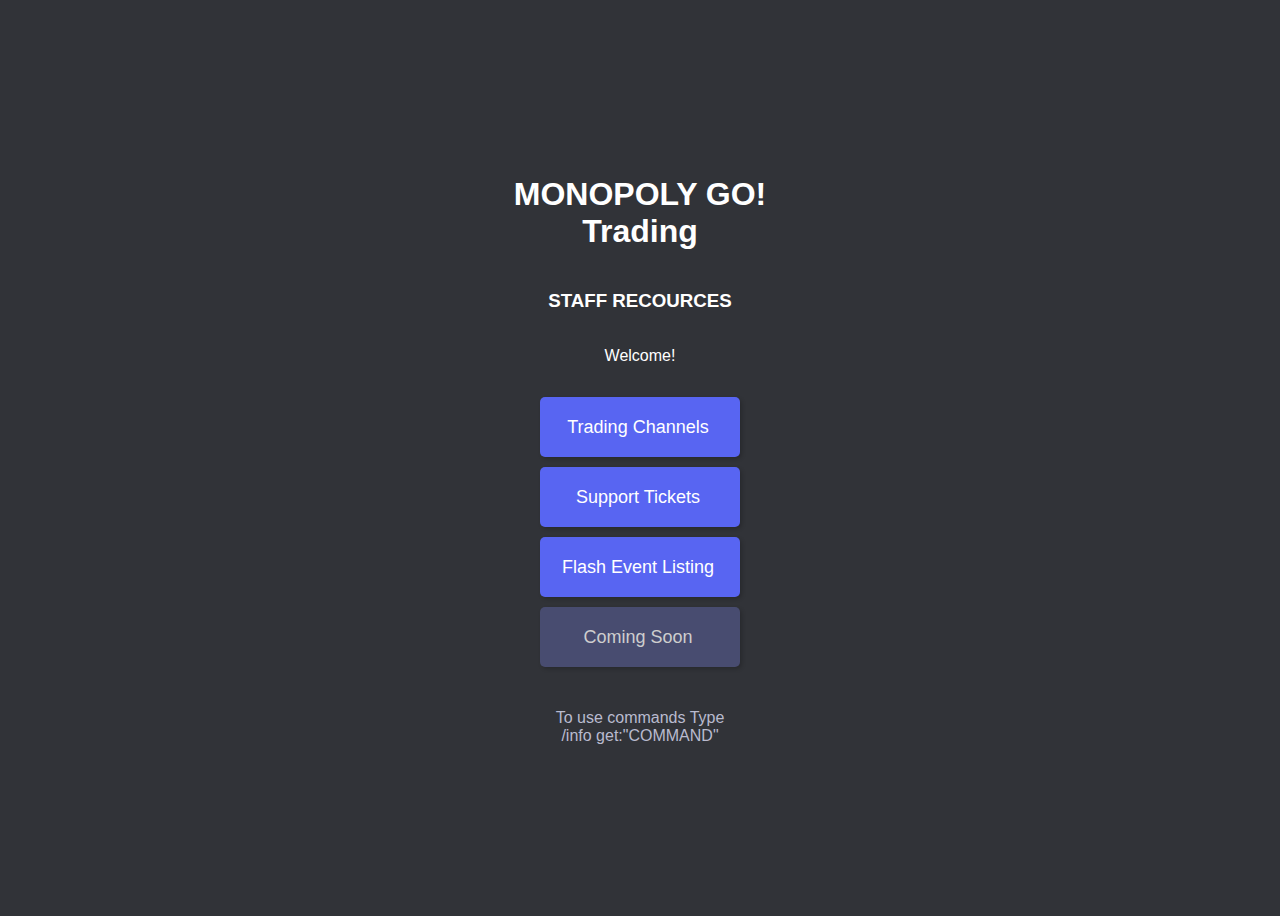
<file: index.html>
<!DOCTYPE html>
<html>
<head>
    <meta name="viewport" content="width=device-width, initial-scale=1.0">
    <title>Home</title>
    <style>
        body {
            background-color: #313338;
            font-family: 'ggsansBold', sans-serif;
            display: flex;
            flex-direction: column;
            align-items: center;
            justify-content: center;
            height: 100vh;
        }

        h1 {
            color: #fff;
            text-align: center;
        }
        h3 {
            color: #fff;
        }
        p {
            color: #fff;
            white-space: normal;
            max-width: 300px;
            text-align: center;
        }
        .p2 {
            color: #b9bbcf;
            white-space: normal;
            max-width: 300px;
            text-align: center;
        }

        ul {
            list-style-type: none;
            padding: 0;
        }

        li {
            margin-bottom: 10px;
        }

        button {
            padding: 14px;
            font-family: 'ggsansSemibold', sans-serif;
            font-size: 18px;
            width: 200px;
            height: 60px;
            text-align: center;
            padding-left: 10px;
            background-color: #5865f2;
            color: #fff;
            border: none;
            border-radius: 5px;
            cursor: pointer;
            box-shadow: 2px 2px 4px rgba(0, 0, 0, 0.2); /
        }
        .buttonfake {
            padding: 14px;
            font-family: 'ggsansSemibold', sans-serif;
            font-size: 18px;
            width: 200px;
            height: 60px;
            text-align: center;
            padding-left: 10px;
            background-color: #484c70;
            color: #cecece;
            border: none;
            border-radius: 5px;
            cursor: pointer;
            box-shadow: 2px 2px 4px rgba(0, 0, 0, 0.2); /
        }


        button:hover {
            background-color: #3572c9;
        }
    </style>
</head>
<body>
    <h1>MONOPOLY GO!<br>Trading</h1>
    <h3>STAFF RECOURCES</h3>
    <p>Welcome!</p>
    <ul>
        <li><a href="trading-index.html"><button>Trading Channels</button></a></li>
        <li><a href="support-index.html"><button>Support Tickets</button></a></li>
        <li><a href="event_list.html"><button>Flash Event Listing</button></a></li>
        <li><a href=""><button class="buttonfake">Coming Soon</button></a></li>
    </ul>
    <p class="p2">To use commands Type<br>/info get:"COMMAND"</p>
    
</body>
</html>
</file>
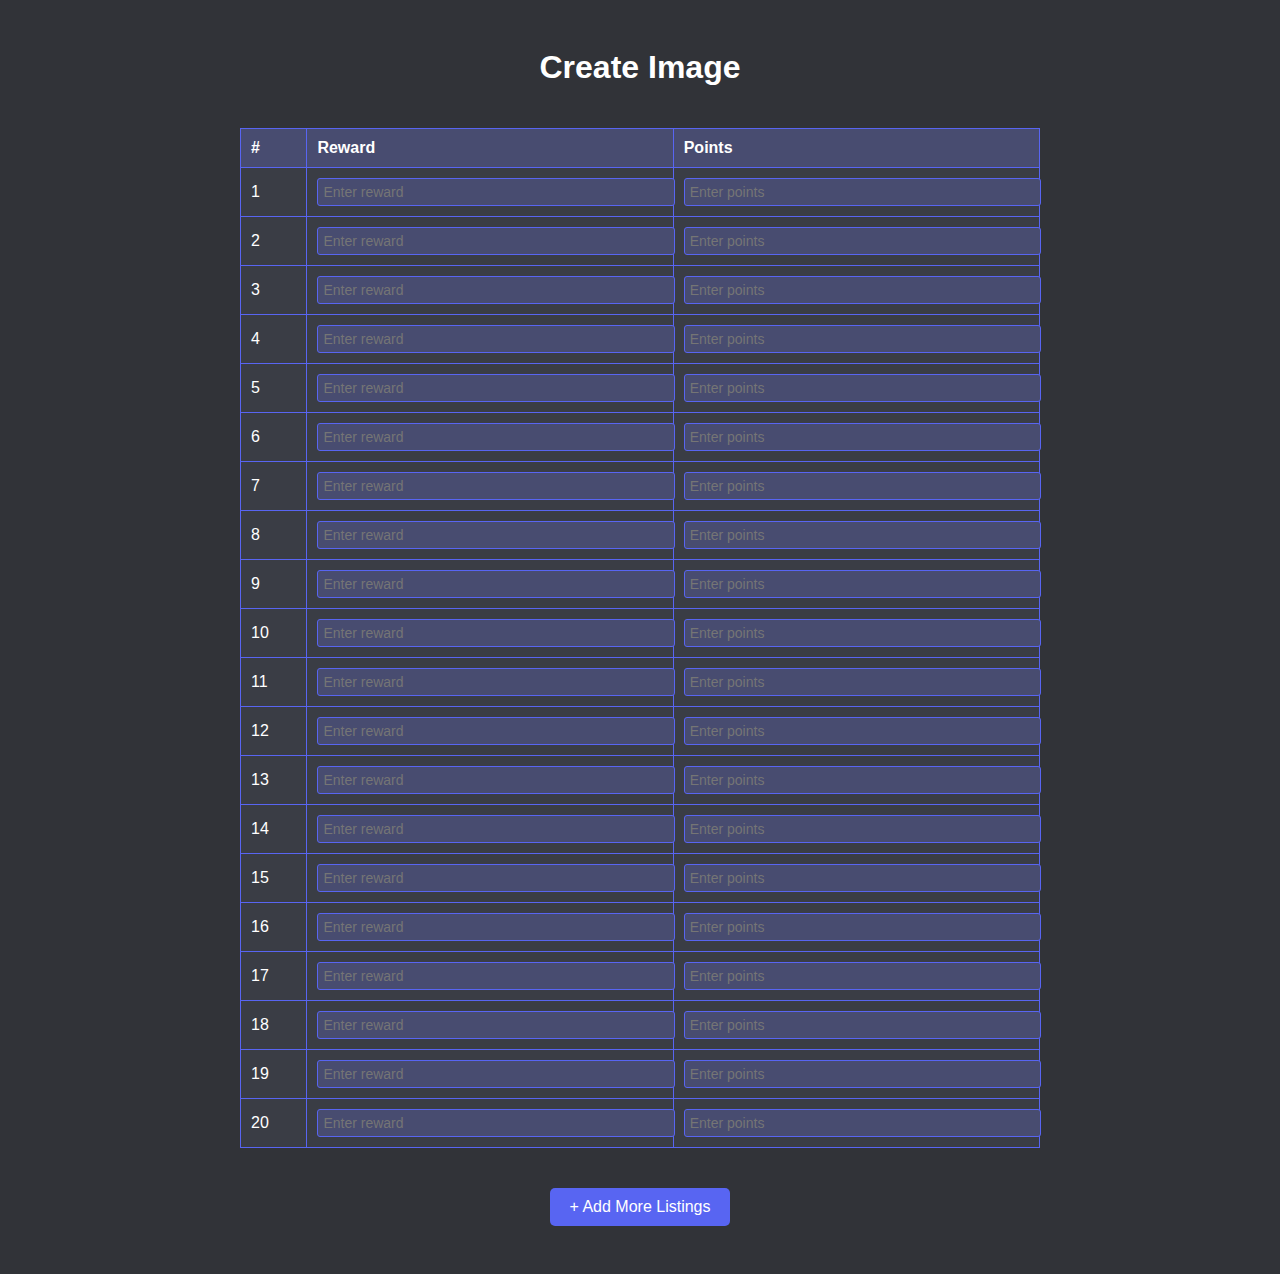
<file: create-image.html>
<!DOCTYPE html>
<html>
<head>
    <meta name="viewport" content="width=device-width, initial-scale=1.0">
    <title>Create Image</title>
    <style>
        body {
            background-color: #313338;
            font-family: 'ggsansBold', sans-serif;
            color: #fff;
            display: flex;
            flex-direction: column;
            align-items: center;
            padding: 20px;
        }

        h1 {
            text-align: center;
        }

        .sheet {
            width: 100%;
            max-width: 800px;
            margin: 20px auto;
            border-collapse: collapse;
        }

        .sheet th, .sheet td {
            border: 1px solid #5865f2;
            padding: 10px;
            text-align: left;
        }

        .sheet th {
            background-color: #484c70;
        }

        .sheet td {
            background-color: #3a3d45;
        }

        .sheet input {
            width: 100%;
            padding: 5px;
            font-family: 'ggsansSemibold', sans-serif;
            font-size: 14px;
            border: 1px solid #5865f2;
            border-radius: 3px;
            background-color: #484c70;
            color: #fff;
        }

        .add-button {
            margin: 20px 0;
            padding: 10px 20px;
            font-family: 'ggsansSemibold', sans-serif;
            font-size: 16px;
            background-color: #5865f2;
            color: #fff;
            border: none;
            border-radius: 5px;
            cursor: pointer;
        }

        .add-button:hover {
            background-color: #3572c9;
        }
    </style>
</head>
<body>
    <h1>Create Image</h1>
    <table class="sheet" id="inputSheet">
        <thead>
            <tr>
                <th>#</th>
                <th>Reward</th>
                <th>Points</th>
            </tr>
        </thead>
        <tbody>
            <!-- Default 20 rows -->
            <script>
                for (let i = 1; i <= 20; i++) {
                    document.write(`
                        <tr>
                            <td>${i}</td>
                            <td><input type="text" placeholder="Enter reward"></td>
                            <td><input type="text" placeholder="Enter points"></td>
                        </tr>
                    `);
                }
            </script>
        </tbody>
    </table>
    <button class="add-button" onclick="addRow()">+ Add More Listings</button>

    <script>
        let rowCount = 20;

        function addRow() {
            rowCount++;
            const tableBody = document.querySelector('#inputSheet tbody');
            const newRow = document.createElement('tr');
            newRow.innerHTML = `
                <td>${rowCount}</td>
                <td><input type="text" placeholder="Enter reward"></td>
                <td><input type="text" placeholder="Enter points"></td>
            `;
            tableBody.appendChild(newRow);
        }
    </script>
</body>
</html>
</file>
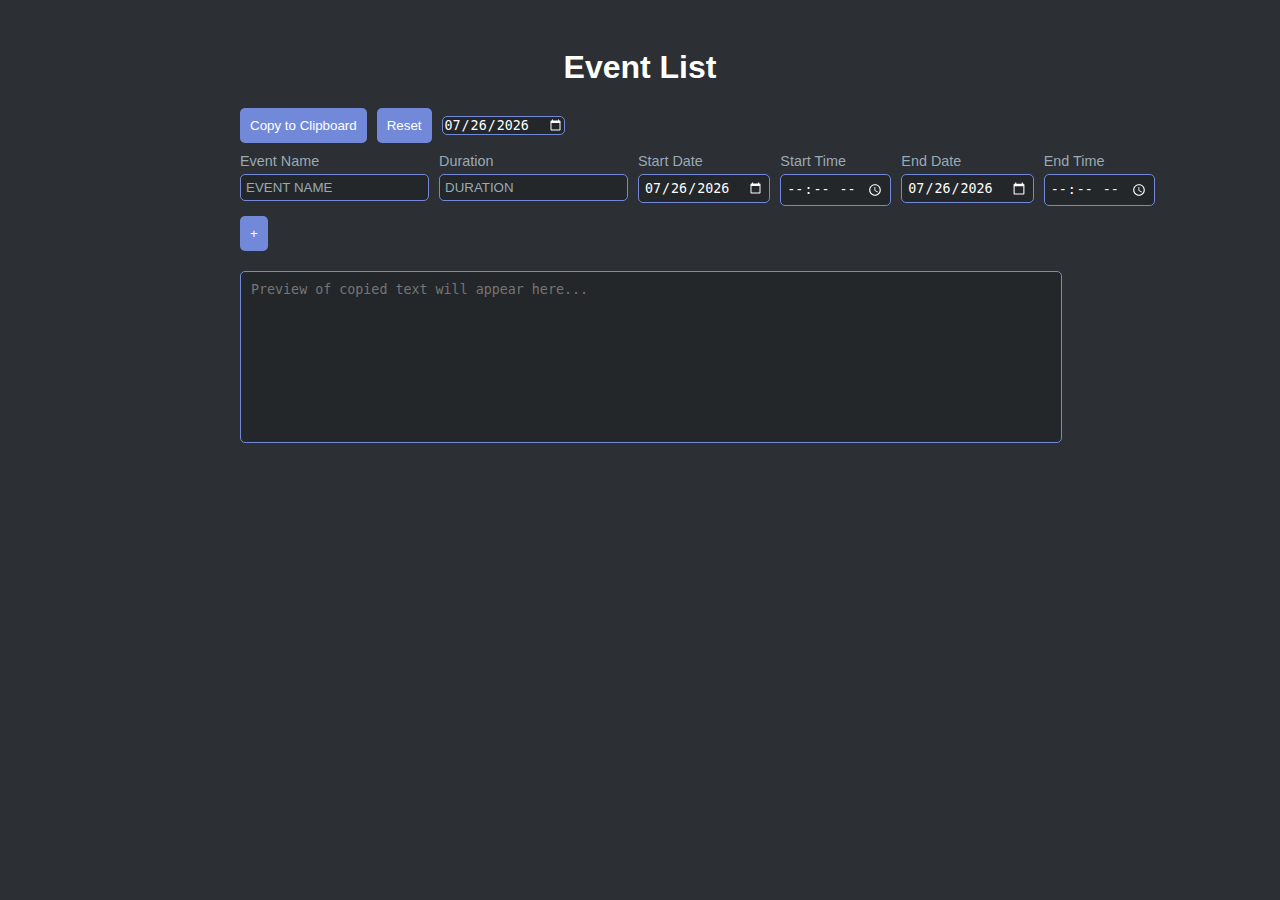
<file: event_list.html>
<!DOCTYPE html>
<html lang="en">
<head>
    <meta charset="UTF-8">
    <meta name="viewport" content="width=device-width, initial-scale=1.0">
    <title>Event List</title>
    <style>
        /* Dark mode styles */
        body {
            background-color: #2c2f33; /* Discord dark background */
            color: #ffffff; /* White text */
            font-family: Arial, sans-serif;
            display: flex;
            justify-content: center; /* Center content horizontally */
            align-items: flex-start; /* Align content to the top */
            padding: 20px; /* Add padding around the content */
        }
        .container {
            max-width: 800px; /* Limit the width of the content */
            width: 100%; /* Ensure it takes full width on smaller screens */
        }
        h1 {
            color: #ffffff; /* White text for headings */
            text-align: center; /* Center align heading */
        }
        .input-row {
            display: flex;
            gap: 10px;
            margin-bottom: 10px;
            flex-wrap: nowrap; /* Prevent wrapping on larger screens */
        }
        .input-row input {
            padding: 5px;
            flex: 1;
            background-color: #23272a; /* Discord input background */
            color: #ffffff; /* White text */
            border: 1px solid #7289da; /* Discord accent color */
            border-radius: 5px;
        }
        .input-row input::placeholder {
            color: #99aab5; /* Placeholder text color */
        }
        .input-row label {
            display: block;
            margin-bottom: 5px;
            font-size: 0.9rem;
            color: #99aab5; /* Lighter text for labels */
        }
        .add-button, .copy-button, .reset-button {
            background-color: #7289da; /* Discord accent color */
            color: #ffffff; /* White text */
            border: none;
            padding: 10px;
            border-radius: 5px;
            cursor: pointer;
        }
        .add-button:hover, .copy-button:hover, .reset-button:hover {
            background-color: #5b6eae; /* Darker accent on hover */
        }
        .preview-window {
            margin-top: 20px;
            width: 100%;
            height: 150px;
            padding: 10px;
            background-color: #23272a; /* Discord input background */
            color: #ffffff; /* White text */
            border: 1px solid #7289da; /* Discord accent color */
            resize: none;
            border-radius: 5px;
        }
        .top-controls {
            display: flex;
            gap: 10px;
            align-items: center;
            margin-bottom: 10px;
            flex-wrap: wrap; /* Allow wrapping for smaller screens */
        }
        input[type="date"], input[type="time"] {
            background-color: #23272a; /* Discord input background */
            color: #ffffff; /* White text */
            border: 1px solid #7289da; /* Discord accent color */
            border-radius: 5px;
        }
        input[type="date"]::-webkit-calendar-picker-indicator,
        input[type="time"]::-webkit-calendar-picker-indicator {
            filter: invert(1); /* Invert icon colors for dark mode */
        }
        .group-row {
            display: flex;
            gap: 10px;
            flex: 1; /* Ensure equal spacing for grouped fields */
        }

        /* Responsive styles */
        @media (max-width: 768px) {
            .input-row {
                flex-direction: column; /* Stack rows vertically on smaller screens */
            }
            .group-row {
                flex-wrap: nowrap; /* Keep grouped fields in the same row */
            }
        }
    </style>
</head>
<body>
    <div class="container">
        <h1>Event List</h1>
        <div class="top-controls">
            <button class="copy-button" onclick="copyToClipboard()">Copy to Clipboard</button>
            <button class="reset-button" onclick="resetForm()">Reset</button>
            <input type="date" id="global-date" value="${new Date().toISOString().split('T')[0]}" onchange="onGlobalDateChange()">
        </div>
        <datalist id="event-suggestions">
            <option value="Board Rush"></option>
            <option value="Builder's Bash"></option>
            <option value="Cash Boost"></option>
            <option value="Cash Grab"></option>
            <option value="Free Parking Cash"></option>
            <option value="Free Parking Dice"></option>
            <option value="Golden Blitz"></option>
            <option value="High Roller"></option>
            <option value="PEG-E"></option>
            <option value="Treasures"></option>
            <option value="Sticker Boom"></option>
            <option value="Roll Match"></option>
            <option value="Rent Frenzy"></option>
            <option value="Mega Heist"></option>
            <option value="Lucky Chance"></option>
            <option value="Landmark Rush"></option>
            <option value="Wheel Boost"></option>
            <option value="Address Book Connect"></option>
            <option value="Facebook Connect"></option>
            <option value="Tycoon Racers"></option>
        </datalist>
        <div id="input-container">
            <div class="input-row">
                <div class="group-row">
                    <div>
                        <label for="event-name">Event Name</label>
                        <input id="event-name" type="text" placeholder="EVENT NAME" list="event-suggestions" oninput="updatePreview(); saveDataToLocalStorage()">
                    </div>
                    <div>
                        <label for="duration">Duration</label>
                        <input id="duration" type="text" placeholder="DURATION" oninput="updatePreview(); saveDataToLocalStorage()">
                    </div>
                    <div>
                        <label for="start-date">Start Date</label>
                        <input id="start-date" type="date" placeholder="Start Date" oninput="updatePreview(); saveDataToLocalStorage()">
                    </div>
                    <div>
                        <label for="start-time">Start Time</label>
                        <input id="start-time" type="time" placeholder="Start Time" oninput="updatePreview(); saveDataToLocalStorage()">
                    </div>
                    <div>
                        <label for="end-date">End Date</label>
                        <input id="end-date" type="date" placeholder="End Date" oninput="updatePreview(); saveDataToLocalStorage()">
                    </div>
                    <div>
                        <label for="end-time">End Time</label>
                        <input id="end-time" type="time" placeholder="End Time" oninput="updatePreview(); saveDataToLocalStorage()">
                    </div>
                </div>
            </div>
        </div>
        <button class="add-button" onclick="addRow()">+</button>
        <textarea id="preview-window" class="preview-window" readonly placeholder="Preview of copied text will appear here..."></textarea>
    </div>
    <script>
        function addRow() {
            const container = document.getElementById('input-container');
            const newRow = document.createElement('div');
            const currentDate = new Date().toISOString().split('T')[0]; // Get current date in YYYY-MM-DD format
            newRow.className = 'input-row';
            newRow.innerHTML = `
                <div class="group-row">
                    <div>
                        <label for="event-name">Event Name</label>
                        <input id="event-name" type="text" placeholder="EVENT NAME" list="event-suggestions" oninput="updatePreview(); saveDataToLocalStorage()">
                    </div>
                    <div>
                        <label for="duration">Duration</label>
                        <input id="duration" type="text" placeholder="DURATION" oninput="updatePreview(); saveDataToLocalStorage()">
                    </div>
                    <div>
                        <label for="start-date">Start Date</label>
                        <input id="start-date" type="date" placeholder="Start Date" value="${currentDate}" oninput="updatePreview(); saveDataToLocalStorage()">
                    </div>
                    <div>
                        <label for="start-time">Start Time</label>
                        <input id="start-time" type="time" placeholder="Start Time" oninput="updatePreview(); saveDataToLocalStorage()">
                    </div>
                    <div>
                        <label for="end-date">End Date</label>
                        <input id="end-date" type="date" placeholder="End Date" value="${currentDate}" oninput="updatePreview(); saveDataToLocalStorage()">
                    </div>
                    <div>
                        <label for="end-time">End Time</label>
                        <input id="end-time" type="time" placeholder="End Time" oninput="updatePreview(); saveDataToLocalStorage()">
                    </div>
                </div>
            `;
            container.appendChild(newRow);
            updatePreview();
            saveDataToLocalStorage(); // Save data after adding a new row
        }

        function copyToClipboard() {
            const previewWindow = document.getElementById('preview-window');
            const clipboardText = previewWindow.value;

            // Get the global date and format it as M/D
            const globalDate = document.getElementById('global-date').value;
            const formattedDate = formatDateToMD(globalDate); // Use M/D format

            // Add `>` to the beginning of every line in the copied text, excluding empty lines
            const formattedClipboardText = clipboardText
                .split('\n')
                .filter(line => line.trim() !== '') // Remove empty lines
                .map(line => `> ${line}`)
                .join('\n');

            // Wrap the copied text with the specified format
            const wrappedText = `# __PREDICTED EVENTS :MGT_EventList: ${formattedDate}__
@Event List Ping @All Events Ping

*All times shown are already displayed in your own timezone.*
${formattedClipboardText}
**Disclaimer:** This may change but so far it’s been accurate from this source.`;

            navigator.clipboard.writeText(wrappedText).catch(err => {
                console.error('Failed to copy:', err); // Log error instead of showing alert
            });
        }

        function getEventEmoji(eventName) {
            const eventEmojis = {
                "Board Rush": ":MGT_Event_BoardRush:",
                "Builder's Bash": ":MGT_Event_BuildersBash:",
                "Cash Boost": ":MGT_Event_CashBoost:",
                "Cash Grab": ":MGT_Event_CashGrab:",
                "Free Parking Cash": ":MGT_Event_FreeParkingCash:",
                "Free Parking Dice": ":MGT_Event_FreeParkingDice:",
                "Golden Blitz": ":MGT_Event_GoldenBlitz~1:",
                "High Roller": ":MGT_Event_HighRoller_old:",
                "PEG-E": ":MGT_Event_Sticker_PEG_E:",
                "Treasures": ":MGT_Event_Sticker_EgyptTreasures:",
                "Sticker Boom": ":MGT_Event_StickerBoom~1:",
                "Roll Match": ":MGT_Event_RollMatch:",
                "Rent Frenzy": ":MGT_Event_RentFrenzy:",
                "Mega Heist": ":MGT_Event_MegaHeist:",
                "Lucky Chance": ":MGT_Event_LuckyChance:",
                "Landmark Rush": ":MGT_Event_LandmarkRush:",
                "Wheel Boost": ":MGT_Event_WheelBoost:",
                "Address Book Connect": ":card_index:",
                "Facebook Connect": ":facebook:",
                "Tycoon Racers": ":MGT_Event_TycoonRacers:"
            };
            return eventEmojis[eventName] || "";
        }

        function updatePreview() {
            const container = document.getElementById('input-container');
            const rows = container.querySelectorAll('.input-row');
            let previewText = '';

            rows.forEach(row => {
                const inputs = row.querySelectorAll('input');
                const eventName = inputs[0].value.trim();
                const duration = inputs[1].value.trim(); // Get the duration value
                const eventEmoji = getEventEmoji(eventName); // Get the emoji for the event name

                // Convert Start Date and Time to Unix timestamp
                const startDate = inputs[2].value.trim();
                const startTime = inputs[3].value.trim();
                const startDateTime = startDate && startTime ? Math.floor(new Date(`${startDate}T${startTime}`).getTime() / 1000) : '';

                // Convert End Date and Time to Unix timestamp
                const endDate = inputs[4].value.trim();
                const endTime = inputs[5].value.trim();
                const endDateTime = endDate && endTime ? Math.floor(new Date(`${endDate}T${endTime}`).getTime() / 1000) : '';

                // Determine the format for the end time
                let endTag = `<t:${endDateTime}:f>`;
                if (startDate === endDate) {
                    endTag = `<t:${endDateTime}:t>`;
                }

                // Format the row as requested
                if (startDateTime && endDateTime && eventName) {
                    previewText += `<t:${startDateTime}:f> [-](https://discord.gg/monopolygo) ${eventEmoji} **${eventName}** [-](https://discord.gg/monopolygo) ${duration} [-](https://discord.gg/monopolygo) Claim Before [-](https://discord.gg/monopolygo) ${endTag}\n`;
                }
            });

            const previewWindow = document.getElementById('preview-window');
            previewWindow.value = previewText; // Update the preview window
        }

        function saveDataToLocalStorage() {
            const container = document.getElementById('input-container');
            const rows = container.querySelectorAll('.input-row');
            const data = [];

            rows.forEach(row => {
                const inputs = row.querySelectorAll('input');
                const rowData = Array.from(inputs).map(input => input.value.trim());
                data.push(rowData);
            });

            const currentDate = new Date().toISOString().split('T')[0];
            localStorage.setItem('eventData', JSON.stringify(data));
            localStorage.setItem('lastSavedDate', currentDate);
        }

        function loadDataFromLocalStorage() {
            const savedDate = localStorage.getItem('lastSavedDate');
            const currentDate = new Date().toISOString().split('T')[0];

            // Reset data if the date has changed
            if (savedDate !== currentDate) {
                localStorage.removeItem('eventData');
                localStorage.setItem('lastSavedDate', currentDate);
                return;
            }

            const savedData = JSON.parse(localStorage.getItem('eventData') || '[]');
            const container = document.getElementById('input-container');
            container.innerHTML = ''; // Clear existing rows

            savedData.forEach(rowData => {
                const newRow = document.createElement('div');
                newRow.className = 'input-row';
                newRow.innerHTML = `
                    <div class="group-row">
                        <div>
                            <label for="event-name">Event Name</label>
                            <input id="event-name" type="text" placeholder="EVENT NAME" value="${rowData[0]}" list="event-suggestions" oninput="updatePreview(); saveDataToLocalStorage()">
                        </div>
                        <div>
                            <label for="duration">Duration</label>
                            <input id="duration" type="text" placeholder="DURATION" value="${rowData[1]}" oninput="updatePreview(); saveDataToLocalStorage()">
                        </div>
                        <div>
                            <label for="start-date">Start Date</label>
                            <input id="start-date" type="date" placeholder="Start Date" value="${rowData[2]}" oninput="updatePreview(); saveDataToLocalStorage()">
                        </div>
                        <div>
                            <label for="start-time">Start Time</label>
                            <input id="start-time" type="time" placeholder="Start Time" value="${rowData[3]}" oninput="updatePreview(); saveDataToLocalStorage()">
                        </div>
                        <div>
                            <label for="end-date">End Date</label>
                            <input id="end-date" type="date" placeholder="End Date" value="${rowData[4]}" oninput="updatePreview(); saveDataToLocalStorage()">
                        </div>
                        <div>
                            <label for="end-time">End Time</label>
                            <input id="end-time" type="time" placeholder="End Time" value="${rowData[5]}" oninput="updatePreview(); saveDataToLocalStorage()">
                        </div>
                    </div>
                `;
                container.appendChild(newRow);
            });

            updatePreview();
        }

        function resetForm() {
            // Clear all rows
            const container = document.getElementById('input-container');
            container.innerHTML = '';

            // Add a single empty row
            addRow();

            // Clear local storage
            localStorage.removeItem('eventData');
            localStorage.removeItem('lastSavedDate');

            // Reset the global date to today
            const currentDate = new Date().toISOString().split('T')[0];
            document.getElementById('global-date').value = currentDate;

            // Update the preview
            updatePreview();
        }

        function formatDateToMD(dateString) {
            const [year, month, day] = dateString.split('-');
            return `${parseInt(month)}/${parseInt(day)}`; // Convert to M/D format
        }

        function onGlobalDateChange() {
            const globalDate = document.getElementById('global-date').value;
            const formattedDate = formatDateToMD(globalDate);
            console.log(`Global date changed to: ${formattedDate}`); // Log the formatted date
            // You can add additional logic here if needed.
        }

        // Load data from local storage on page load and set the global date to the current date in M/D format
        document.addEventListener('DOMContentLoaded', () => {
            // Set the global date to the current date in M/D format by default
            const currentDate = new Date().toISOString().split('T')[0];
            document.getElementById('global-date').value = currentDate;
            console.log(`Global date set to: ${formatDateToMD(currentDate)}`); // Log the formatted date

            loadDataFromLocalStorage(); // Load data from local storage
        });

        // Set default dates for the initial row and update the preview
        document.getElementById('start-date').value = new Date().toISOString().split('T')[0];
        document.getElementById('end-date').value = new Date().toISOString().split('T')[0];
        updatePreview();
    </script>
</body>
</html>
</file>
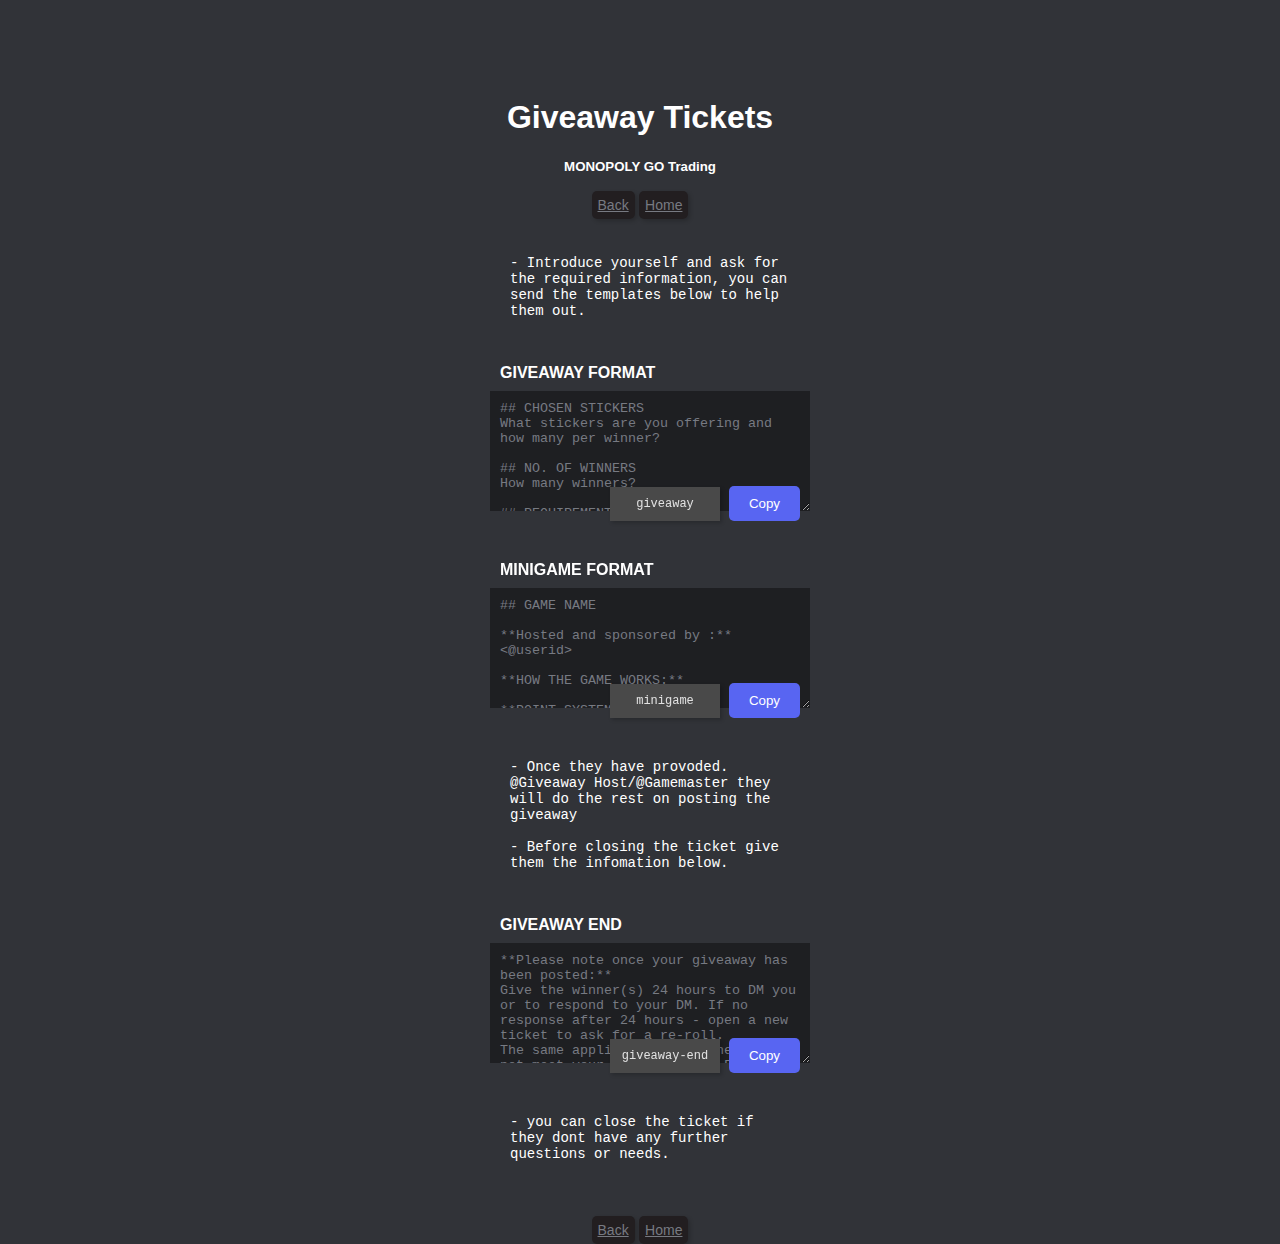
<file: giveaway-tickets.html>
<!DOCTYPE html>
<html lang="en">
<head>
    <meta charset="UTF-8">
    <meta name="viewport" content="width=device-width, initial-scale=1.0">
    <title>Giveaway Tickets</title>
    <style>
        body {
            padding-top: 70px;
            padding-bottom: 100px;
            background-color: #313338;
            font-family: 'gg-sans', sans-serif;
            color: white;
            align-items: center;
            justify-content: center;
            height: 100vh;
        }

        header {
            background-color: #313338;
            text-align: center;
            padding: 0px;
        }
        .container {
            text-align: center;
            margin: 20px;
        }
        .copyTextContainer {
            width: 300px;
            margin: 0 auto;
            padding: 10px;
            display: flex;
            flex-direction: column;
            position: relative;
            margin-bottom: 0px;
        }
        .label {
            position: relative;
            top: 30px;
            left: 10px;
            text-align: left;
            font-weight: bold;
            padding-bottom: 5px;
        }
        .texts {
            font-family: 'Courier New', Courier, monospace;
            font-size: 14px;
            width: 280px;
            margin: 0 auto;
            padding: 5px;
            display: flex;
            flex-direction: column;
            position: relative;
            left: 10px;
        }
        .button:hover {
            background-color: #3572c9;
        }
        .copyText {
            width: 100%;
            height: 100px;
            padding: 10px;
            background-color: #1e1f22;
            color: #777a82;
            border: none;
        }
        .copyButton {
            position: absolute;
            bottom: 0;
            right: 0;
            padding: 10px 20px;
            cursor: pointer;
            background-color: #5865f2; 
            color: white; 
            border: none; 
            outline: none; 
            border-radius: 5px;
        }
        .back-button,
        .home-button {
            padding: 6px;
            font-family: 'ggsansSemibold', sans-serif;
            font-size: 14px;
            width: 200px;
            text-align: center;
            background-color: rgb(34, 30, 32);
            color: #777a82;
            border: none;
            border-radius: 5px;
            cursor: pointer;
            box-shadow: 2px 2px 4px rgba(0, 0, 0, 0.2); 
        }
        .command {
            position:relative;
            top: 130px;
            left: 120px;
            padding: 10px;
            font-family:  'Courier New', Courier, monospace;
            font-size: 12px;
            width: 110px;
            text-align: center;
            background-color: #494949;
            color: #e2e2e2;
            border: none;
            border-radius: 0px;
            cursor: pointer;
            box-shadow: 2px 2px 4px rgba(0, 0, 0, 0.2);
            right: 0; /
        }
        text {
            font-family:  'Courier New', Courier, monospace;
            font-size: 12px;
            text-align: center;
        }
    </style>
</head>
<body>
    <header>
        <h1>Giveaway Tickets</h1>
        <h5>MONOPOLY GO Trading</h5>
        <a href="support-index.html" class="back-button">Back</a>
        <a href="index.html" class="back-button">Home</a>
    </header>
    <br><br>
    <div class="texts">
        - Introduce yourself and ask for the required information, you can send the templates below to help them out.
       </div>
    <div class="copyTextContainer">
        <label class="label">GIVEAWAY FORMAT</label>
        <button id="copyCommand8" class="command" onclick="CommandsCopy(8)">giveaway</button>
        <textarea id="giveaway" class="copyText" readonly></textarea>
        <button class="copyButton" onclick="copyToClipboard('giveaway')">Copy</button>
    </div>
    <div class="copyTextContainer">
        <label class="label">MINIGAME FORMAT</label>
        <button id="copyCommand3" class="command" onclick="CommandsCopy(3)">minigame</button>
        <textarea id="minigame" class="copyText" readonly></textarea>
        <button class="copyButton" onclick="copyToClipboard('minigame')">Copy</button>
    </div>
    <br><br>
    <div class="texts">
        - Once they have provoded. @Giveaway Host/@Gamemaster they will do the rest on posting the giveaway<br><br>
        - Before closing the ticket give them the infomation below.
       </div>
       <div class="copyTextContainer">
        <label class="label">GIVEAWAY END</label>
        <button id="copyCommand1" class="command" onclick="CommandsCopy(1)">giveaway-end</button>
        <textarea id="giveaway-end" class="copyText" readonly></textarea>
        <button class="copyButton" onclick="copyToClipboard('giveaway-end')">Copy</button>
    </div>
    <br><br>
    <div class="texts">
        - you can close the ticket if they dont have any further questions or needs.
       </div>
    <script src="script.js"></script>
    
    <script>
    function copyToClipboard(id) {
        const copyText = document.getElementById(id);
        if (copyText) {
            copyText.select();
            document.execCommand("copy");
        }
    }   
    function CommandsCopy(index) {
        const copyCommand = document.getElementById(`copyCommand${index}`);
        const commandText = copyCommand.innerText || copyCommand.textContent;
        const tempTextarea = document.createElement("textarea");
            tempTextarea.value = commandText;
            document.body.appendChild(tempTextarea);
            tempTextarea.select();
            document.execCommand("copy");
            document.body.removeChild(tempTextarea);
    }

    </script> 
</body>
<header>
    <br><br><br>
    <a href="support-index.html" class="back-button">Back</a>
    <a href="index.html" class="back-button">Home</a>
</header>
</html>
</file>
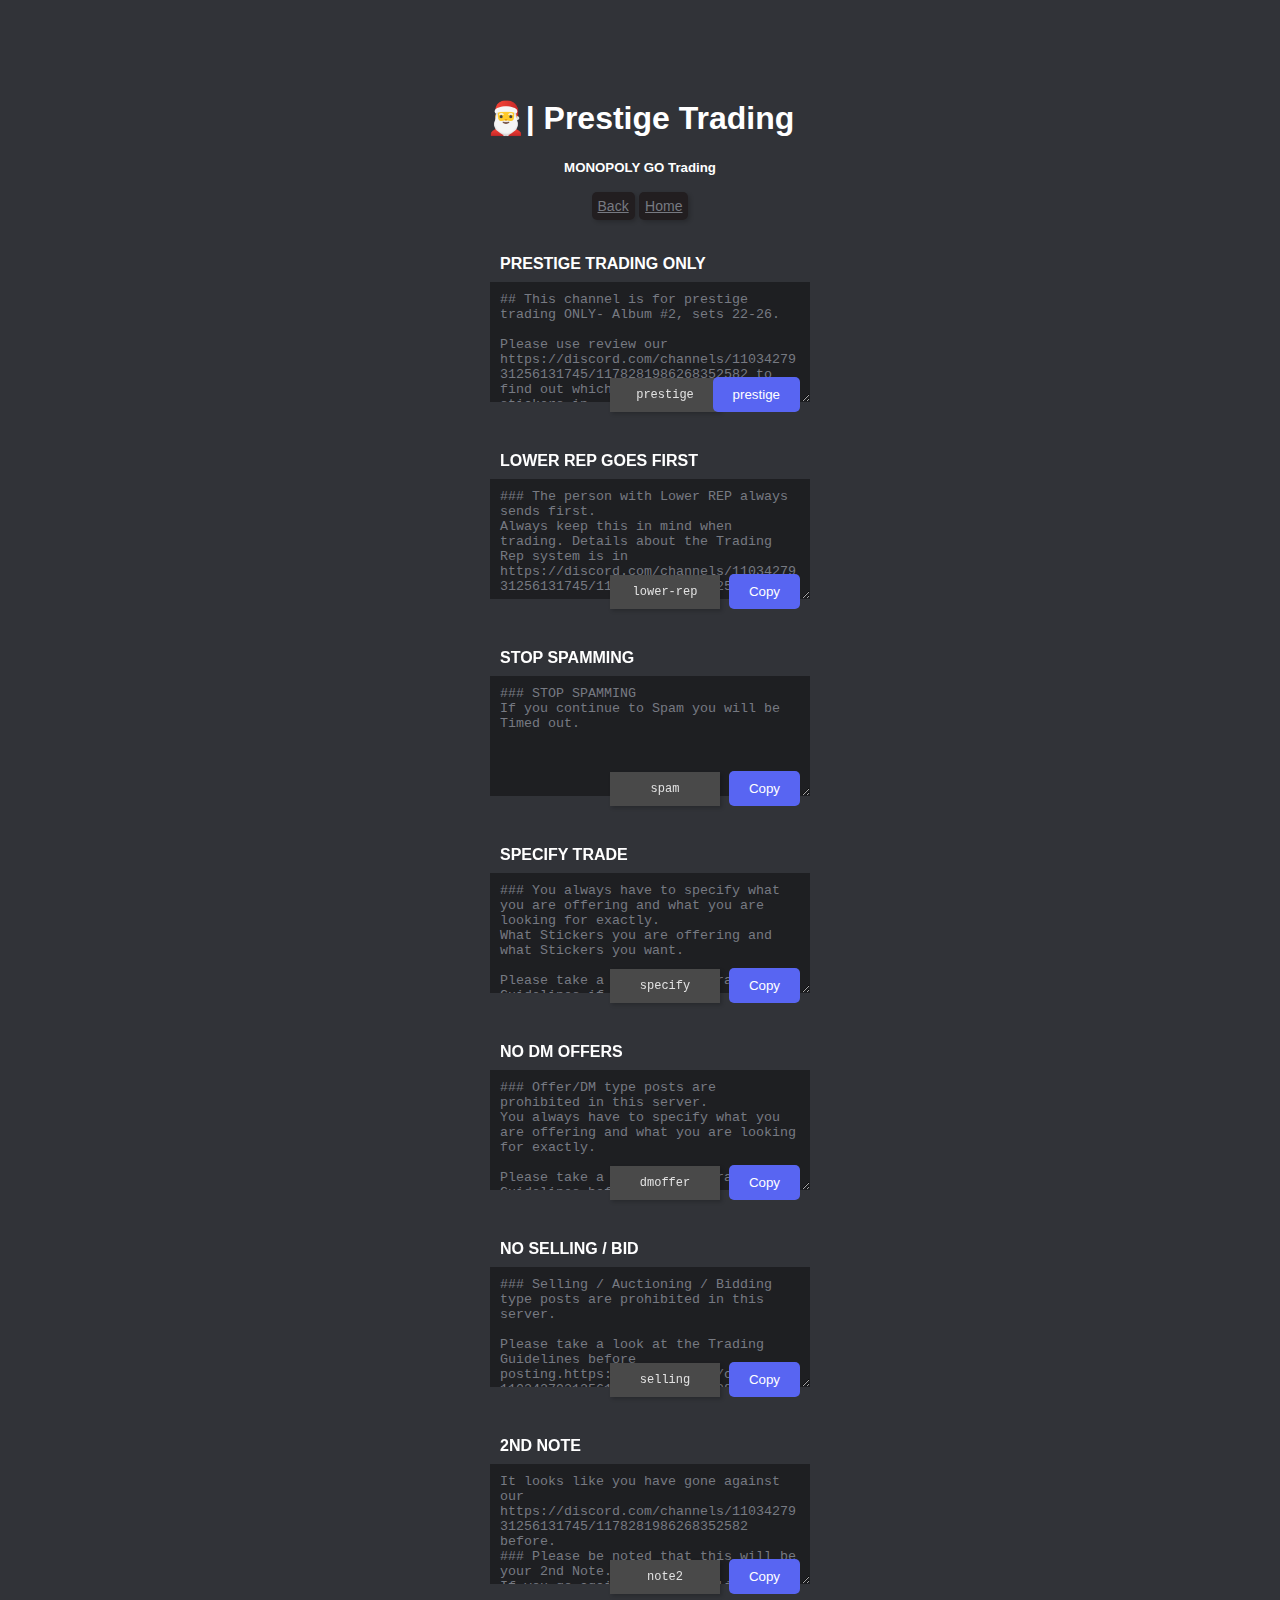
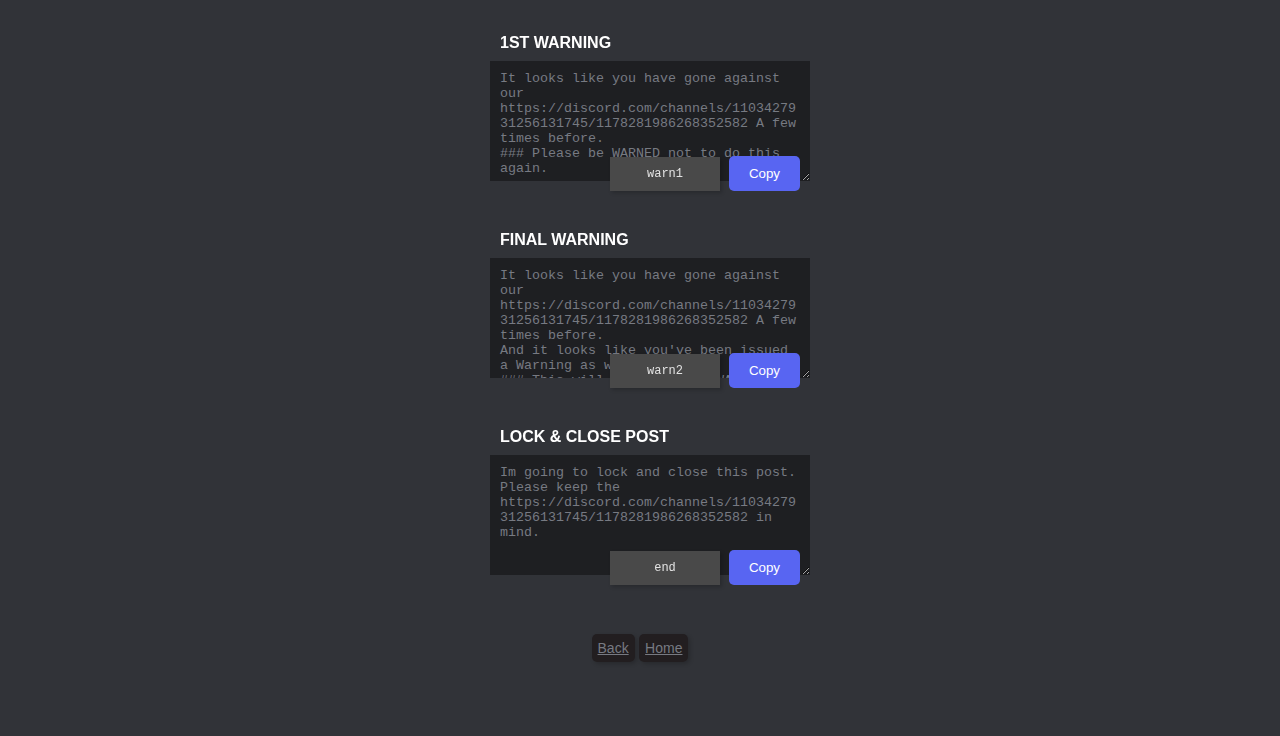
<file: prestige-trading.html>
<!DOCTYPE html>
<html lang="en">
<head>
    <meta charset="UTF-8">
    <meta name="viewport" content="width=device-width, initial-scale=1.0">
    <title>🎅| Prestige Trading</title>
    <style>
        body {
            padding-top: 70px;
            padding-bottom: 1350px;
            background-color: #313338;
            font-family: 'gg-sans', sans-serif;
            color: white;
            align-items: center;
            justify-content: center;
            height: 100vh;
        }

        header {
            background-color: #313338;
            text-align: center;
            padding: 0px;
        }

        .container {
            text-align: center;
            margin: 20px;
        }
        .copyTextContainer {
            width: 300px;
            margin: 0 auto;
            padding: 10px;
            display: flex;
            flex-direction: column;
            position: relative;
            margin-bottom: 0px;
        }
        .label {
            position: relative;
            top: 30px;
            left: 10px;
            text-align: left;
            font-weight: bold;
            padding-bottom: 5px;
        }
        .button:hover {
            background-color: #3572c9;
        }
        .copyText {
            width: 100%;
            height: 100px;
            padding: 10px;
            background-color: #1e1f22;
            color: #777a82;
            border: none;
        }
        .copyButton {
            position: absolute;
            bottom: 0;
            right: 0;
            padding: 10px 20px;
            cursor: pointer;
            background-color: #5865f2; 
            color: white; 
            border: none; 
            outline: none; 
            border-radius: 5px;
        }
        .back-button,
        .home-button {
            padding: 6px;
            font-family: 'ggsansSemibold', sans-serif;
            font-size: 14px;
            width: 200px;
            text-align: center;
            background-color: rgb(34, 30, 32);
            color: #777a82;
            border: none;
            border-radius: 5px;
            cursor: pointer;
            box-shadow: 2px 2px 4px rgba(0, 0, 0, 0.2); 
        }
        .command {
            position:relative;
            top: 130px;
            left: 120px;
            padding: 10px;
            font-family:  'Courier New', Courier, monospace;
            font-size: 12px;
            width: 110px;
            text-align: center;
            background-color: #494949;
            color: #e2e2e2;
            border: none;
            border-radius: 0px;
            cursor: pointer;
            box-shadow: 2px 2px 4px rgba(0, 0, 0, 0.2);
            right: 0; /
        }
        text {
            font-family:  'Courier New', Courier, monospace;
            font-size: 12px;
            text-align: center;
        }
    </style>
</head>
<body>
    <header>
        <h1>🎅| Prestige Trading</h1>
        <h5>MONOPOLY GO Trading</h5>
        <a href="trading-index.html" class="back-button">Back</a>
        <a href="index.html" class="back-button">Home</a>
    </header>
    <div class="copyTextContainer">
        <label class="label">PRESTIGE TRADING ONLY</label>
        <button id="copyCommand17" class="command" onclick="CommandsCopy(17)">prestige</button>
        <textarea id="prestige" class="copyText" readonly></textarea>
        <button class="copyButton" onclick="copyToClipboard('prestige')">prestige</button>
    </div>
    <div class="copyTextContainer">
        <label class="label">LOWER REP GOES FIRST</label>
        <button id="copyCommand2" class="command" onclick="CommandsCopy(2)">lower-rep</button>
        <textarea id="lower-rep" class="copyText" readonly></textarea>
        <button class="copyButton" onclick="copyToClipboard('lower-rep')">Copy</button>
    </div>
    <div class="copyTextContainer">
        <label class="label">STOP SPAMMING</label>
        <button id="copyCommand3" class="command" onclick="CommandsCopy(3)">spam</button>
        <textarea id="spam" class="copyText" readonly></textarea>
        <button class="copyButton" onclick="copyToClipboard('spam')">Copy</button>
    </div>
    <div class="copyTextContainer">
        <label class="label">SPECIFY TRADE</label>
        <button id="copyCommand4" class="command" onclick="CommandsCopy(4)">specify</button>
        <textarea id="specify" class="copyText" readonly></textarea>
        <button class="copyButton" onclick="copyToClipboard('specify')">Copy</button>
    </div>
    <div class="copyTextContainer">
        <label class="label">NO DM OFFERS</label>
        <button id="copyCommand5" class="command" onclick="CommandsCopy(5)">dmoffer</button>
        <textarea id="dmoffer" class="copyText" readonly></textarea>
        <button class="copyButton" onclick="copyToClipboard('dmoffer')">Copy</button>
    </div>
    <div class="copyTextContainer">
        <label class="label">NO SELLING / BID</label>
        <button id="copyCommand6" class="command" onclick="CommandsCopy(6)">selling</button>
        <textarea id="selling" class="copyText" readonly></textarea>
        <button class="copyButton" onclick="copyToClipboard('selling')">Copy</button>
    </div>
    <div class="copyTextContainer">
        <label class="label">2ND NOTE</label>
        <button id="copyCommand7" class="command" onclick="CommandsCopy(7)">note2</button>
        <textarea id="note2" class="copyText" readonly></textarea>
        <button class="copyButton" onclick="copyToClipboard('note2')">Copy</button>
    </div>
    <div class="copyTextContainer">
        <label class="label">1ST WARNING</label>
        <button id="copyCommand8" class="command" onclick="CommandsCopy(8)">warn1</button>
        <textarea id="warn1" class="copyText" readonly></textarea>
        <button class="copyButton" onclick="copyToClipboard('warn1')">Copy</button>
    </div>
    <div class="copyTextContainer">
        <label class="label">FINAL WARNING</label>
        <button id="copyCommand9" class="command" onclick="CommandsCopy(9)">warn2</button>
        <textarea id="warn2" class="copyText" readonly></textarea>
        <button class="copyButton" onclick="copyToClipboard('warn2')">Copy</button>
    </div>
    <div class="copyTextContainer">
        <label class="label">LOCK & CLOSE POST</label>
        <button id="copyCommand10" class="command" onclick="CommandsCopy(10)">end</button>
        <textarea id="end" class="copyText" readonly></textarea>
        <button class="copyButton" onclick="copyToClipboard('end')">Copy</button>
    </div>
    <script src="script.js"></script>
    
    <script>
    function copyToClipboard(id) {
        const copyText = document.getElementById(id);
        if (copyText) {
            copyText.select();
            document.execCommand("copy");
        }
    }   
    function CommandsCopy(index) {
        const copyCommand = document.getElementById(`copyCommand${index}`);
        const commandText = copyCommand.innerText || copyCommand.textContent;
        const tempTextarea = document.createElement("textarea");
            tempTextarea.value = commandText;
            document.body.appendChild(tempTextarea);
            tempTextarea.select();
            document.execCommand("copy");
            document.body.removeChild(tempTextarea);
    }

    </script> 
</body>
<header>
    <br><br><br>
    <a href="trading-index.html" class="back-button">Back</a>
    <a href="index.html" class="back-button">Home</a>
</header>
</html>
</file>
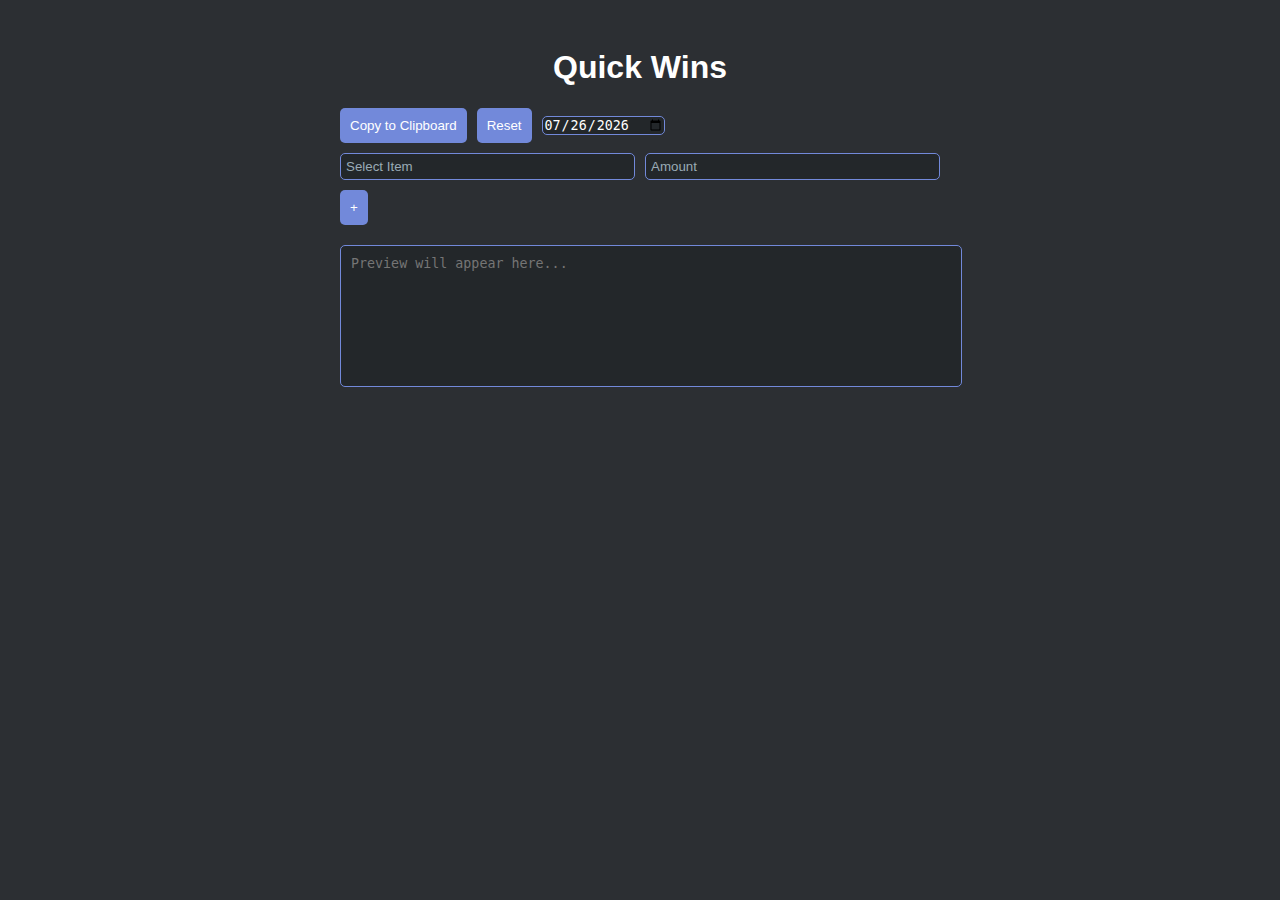
<file: quick-wins.html>
<!DOCTYPE html>
<html lang="en">
<head>
    <meta charset="UTF-8">
    <meta name="viewport" content="width=device-width, initial-scale=1.0">
    <title>Quick Wins</title>
    <style>
        body {
            background-color: #2c2f33;
            color: #ffffff;
            font-family: Arial, sans-serif;
            display: flex;
            justify-content: center;
            align-items: flex-start;
            padding: 20px;
        }
        .container {
            max-width: 600px;
            width: 100%;
        }
        h1 {
            color: #ffffff;
            text-align: center;
        }
        .input-row {
            display: flex;
            gap: 10px;
            margin-bottom: 10px;
        }
        .input-row input, .input-row select {
            padding: 5px;
            flex: 1;
            background-color: #23272a;
            color: #ffffff;
            border: 1px solid #7289da;
            border-radius: 5px;
        }
        .input-row input::placeholder {
            color: #99aab5;
        }
        .add-button, .copy-button, .reset-button {
            background-color: #7289da;
            color: #ffffff;
            border: none;
            padding: 10px;
            border-radius: 5px;
            cursor: pointer;
        }
        .add-button:hover, .copy-button:hover, .reset-button:hover {
            background-color: #5b6eae;
        }
        .preview-window {
            margin-top: 20px;
            width: 100%;
            height: 120px;
            padding: 10px;
            background-color: #23272a;
            color: #ffffff;
            border: 1px solid #7289da;
            resize: none;
            border-radius: 5px;
        }
        .top-controls {
            display: flex;
            gap: 10px;
            align-items: center;
            margin-bottom: 10px;
            flex-wrap: wrap;
        }
        @media (max-width: 600px) {
            .input-row {
                flex-direction: column;
            }
        }
    </style>
</head>
<body>
    <div class="container">
        <h1>Quick Wins</h1>
        <div class="top-controls">
            <button class="copy-button" onclick="copyToClipboard()">Copy to Clipboard</button>
            <button class="reset-button" onclick="resetForm()">Reset</button>
            <input type="date" id="quikwins-date" style="background-color:#23272a;color:#fff;border:1px solid #7289da;border-radius:5px;">
        </div>
        <datalist id="item-suggestions">
            <option value="Collect Cash"></option>
            <option value="Pass GO"></option>
            <option value="Shut Down"></option>
            <option value="Upgrade Landmarks"></option>
            <option value="Bank Heist"></option>
            <option value="Roll Doubles"></option>
            <option value="Collect Stickers"></option>
            <option value="Roll"></option>
            <option value="Land on Chance"></option>
            <option value="Land on Community Chest"></option>
            <option value="Land on Utiliy"></option>
        </datalist>
        <div id="input-container">
            <div class="input-row">
                <input type="text" placeholder="Task" list="item-suggestions" oninput="updatePreview(); saveDataToLocalStorage()">
                <input type="text" placeholder="Amount" oninput="updatePreview(); saveDataToLocalStorage()">
            </div>
        </div>
        <button class="add-button" onclick="addRow()">+</button>
        <textarea id="preview-window" class="preview-window" readonly placeholder="Preview will appear here..."></textarea>
    </div>
    <script>
        function addRow() {
            const container = document.getElementById('input-container');
            const newRow = document.createElement('div');
            newRow.className = 'input-row';
            newRow.innerHTML = `
                <input type="text" placeholder="Select Item" list="item-suggestions" oninput="updatePreview(); saveDataToLocalStorage()">
                <input type="text" placeholder="Amount" oninput="updatePreview(); saveDataToLocalStorage()">
            `;
            container.appendChild(newRow);
            updatePreview();
            saveDataToLocalStorage();
        }

        // Map item to custom text
        function getItemPrefixText(item) {
            const map = {
                "Collect Cash": ":MGT_LargeHeistMoney:",
                "Pass GO": ":go:",
                "Shut Down": ":MGT_LandmarkShutdown:",
                "Upgrade Landmarks": ":Upgrade_Landmark:",
                "Bank Heist": ":Bank_Heist:",
                "Roll Doubles": ":Dice:",
                "Collect Stickers": ":Collect_a_Sticker:",
                "Roll": ":MGT_Dice:",
                "Land on Chance": ":Chance:",
                "Land on Community Chest": ":MGT_Community_Chest:",
                "Land on Utiliy": ":MGT_Utility:",
            };
            return map[item] || "";
        }

        function updatePreview() {
            const container = document.getElementById('input-container');
            const rows = container.querySelectorAll('.input-row');
            let previewText = '';
            rows.forEach(row => {
                const inputs = row.querySelectorAll('input');
                const item = inputs[0].value.trim();
                const amount = inputs[1].value.trim();
                if (item && amount) {
                    const prefix = getItemPrefixText(item);
                    previewText += `${prefix ? prefix + " " : ""}**${item}** [-](https://discord.gg/monopolygo) ${amount}\n`;
                }
            });
            document.getElementById('preview-window').value = previewText;
        }

        function copyToClipboard() {
            const previewWindow = document.getElementById('preview-window');
            const clipboardText = previewWindow.value;
            if (clipboardText.trim() === '') return;
            // Get date from input field in M/D/YYYY format
            const dateInput = document.getElementById('quikwins-date').value;
            let formattedDate = '';
            if (dateInput) {
                const [year, month, day] = dateInput.split('-');
                formattedDate = `${parseInt(month)}/${parseInt(day)}/${year}`;
            }
            const wrappedText = `# :MG_CardTick: QUICK WINS ${formattedDate}\n${clipboardText}`;
            navigator.clipboard.writeText(wrappedText).catch(err => {
                console.error('Failed to copy:', err);
            });
        }

        function saveDataToLocalStorage() {
            const container = document.getElementById('input-container');
            const rows = container.querySelectorAll('.input-row');
            const data = [];
            rows.forEach(row => {
                const inputs = row.querySelectorAll('input');
                data.push([inputs[0].value.trim(), inputs[1].value.trim()]);
            });
            localStorage.setItem('simpleListData', JSON.stringify(data));
        }

        function loadDataFromLocalStorage() {
            const savedData = JSON.parse(localStorage.getItem('simpleListData') || '[]');
            const container = document.getElementById('input-container');
            container.innerHTML = '';
            savedData.forEach(rowData => {
                const newRow = document.createElement('div');
                newRow.className = 'input-row';
                newRow.innerHTML = `
                    <input type="text" placeholder="Select Item" list="item-suggestions" value="${rowData[0] || ''}" oninput="updatePreview(); saveDataToLocalStorage()">
                    <input type="text" placeholder="Amount" value="${rowData[1] || ''}" oninput="updatePreview(); saveDataToLocalStorage()">
                `;
                container.appendChild(newRow);
            });
            if (savedData.length === 0) addRow();
            updatePreview();
        }

        function resetForm() {
            const container = document.getElementById('input-container');
            container.innerHTML = '';
            addRow();
            localStorage.removeItem('simpleListData');
            updatePreview();
        }

        document.addEventListener('DOMContentLoaded', () => {
            loadDataFromLocalStorage();
            // Set today's date as default for the date input
            const today = new Date();
            const yyyy = today.getFullYear();
            const mm = String(today.getMonth() + 1).padStart(2, '0');
            const dd = String(today.getDate()).padStart(2, '0');
            document.getElementById('quikwins-date').value = `${yyyy}-${mm}-${dd}`;
        });
    </script>
</body>
</html>
</file>
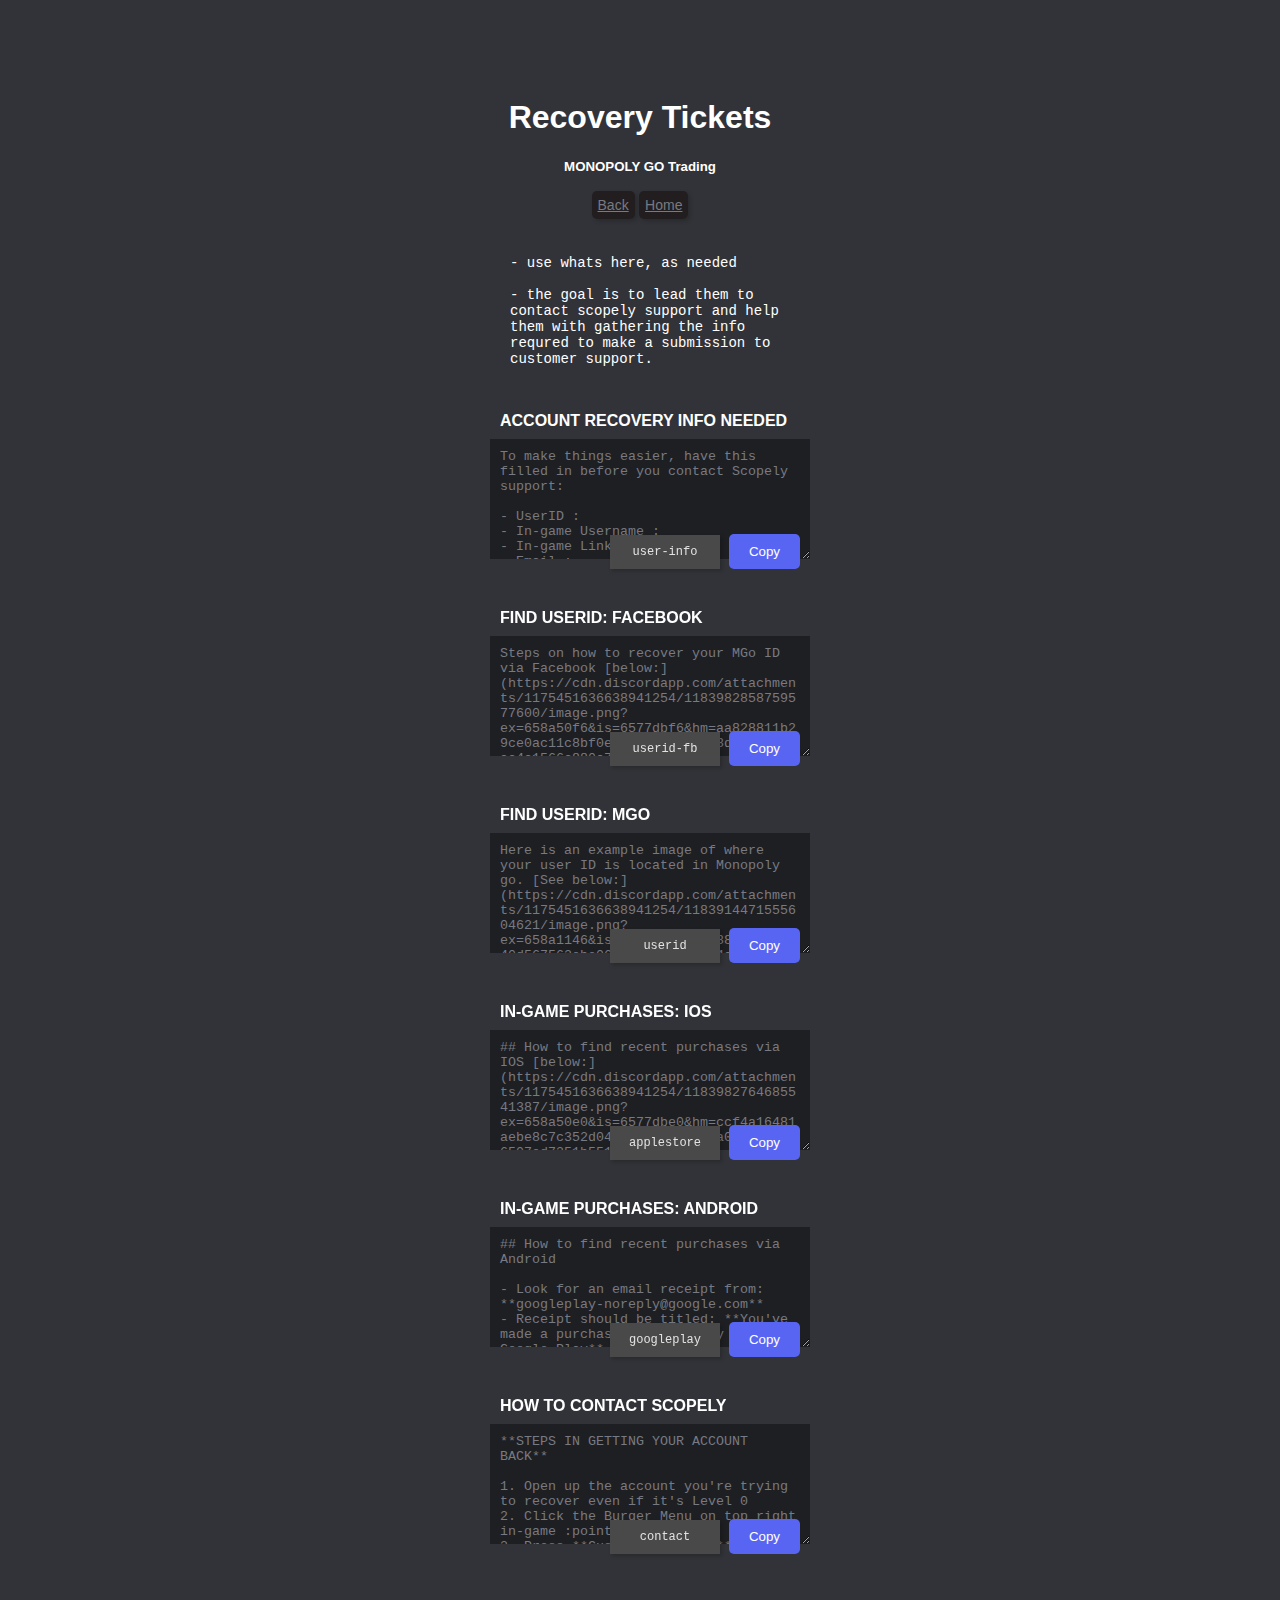
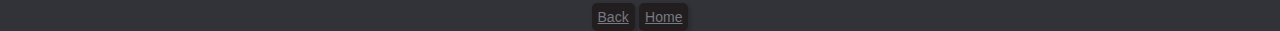
<file: recovery-tickets.html>
<!DOCTYPE html>
<html lang="en">
<head>
    <meta charset="UTF-8">
    <meta name="viewport" content="width=device-width, initial-scale=1.0">
    <title>Recovery Tickets</title>
    <style>
        body {
            padding-top: 70px;
            padding-bottom: 170px;
            background-color: #313338;
            font-family: 'gg-sans', sans-serif;
            color: white;
            align-items: center;
            justify-content: center;
            height: 100vh;
        }

        header {
            background-color: #313338;
            text-align: center;
            padding: 0px;
        }
        .container {
            text-align: center;
            margin: 20px;
        }
        .copyTextContainer {
            width: 300px;
            margin: 0 auto;
            padding: 10px;
            display: flex;
            flex-direction: column;
            position: relative;
            margin-bottom: 0px;
        }
        .label {
            position: relative;
            top: 30px;
            left: 10px;
            text-align: left;
            font-weight: bold;
            padding-bottom: 5px;
        }
        .texts {
            font-family: 'Courier New', Courier, monospace;
            font-size: 14px;
            width: 280px;
            margin: 0 auto;
            padding: 5px;
            display: flex;
            flex-direction: column;
            position: relative;
            left: 10px;
        }
        .button:hover {
            background-color: #3572c9;
        }
        .copyText {
            width: 100%;
            height: 100px;
            padding: 10px;
            background-color: #1e1f22;
            color: #777a82;
            border: none;
        }
        .copyButton {
            position: absolute;
            bottom: 0;
            right: 0;
            padding: 10px 20px;
            cursor: pointer;
            background-color: #5865f2; 
            color: white; 
            border: none; 
            outline: none; 
            border-radius: 5px;
        }
        .back-button,
        .home-button {
            padding: 6px;
            font-family: 'ggsansSemibold', sans-serif;
            font-size: 14px;
            width: 200px;
            text-align: center;
            background-color: rgb(34, 30, 32);
            color: #777a82;
            border: none;
            border-radius: 5px;
            cursor: pointer;
            box-shadow: 2px 2px 4px rgba(0, 0, 0, 0.2); 
        }
        .command {
            position:relative;
            top: 130px;
            left: 120px;
            padding: 10px;
            font-family:  'Courier New', Courier, monospace;
            font-size: 12px;
            width: 110px;
            text-align: center;
            background-color: #494949;
            color: #e2e2e2;
            border: none;
            border-radius: 0px;
            cursor: pointer;
            box-shadow: 2px 2px 4px rgba(0, 0, 0, 0.2);
            right: 0; /
        }
        text {
            font-family:  'Courier New', Courier, monospace;
            font-size: 12px;
            text-align: center;
        }
    </style>
</head>
<body>
    <header>
        <h1>Recovery Tickets</h1>
        <h5>MONOPOLY GO Trading</h5>
        <a href="support-index.html" class="back-button">Back</a>
        <a href="index.html" class="back-button">Home</a>
    </header>
    <br><br>
    <div class="texts">
        - use whats here, as needed<br><br>
        - the goal is to lead them to contact scopely support and help them with gathering the info requred to make a submission to customer support.
       </div>
    <div class="copyTextContainer">
        <label class="label">ACCOUNT RECOVERY INFO NEEDED</label>
        <button id="copyCommand8" class="command" onclick="CommandsCopy(8)">user-info</button>
        <textarea id="user-info" class="copyText" readonly></textarea>
        <button class="copyButton" onclick="copyToClipboard('user-info')">Copy</button>
    </div>
    <div class="copyTextContainer">
        <label class="label">FIND USERID: FACEBOOK</label>
        <button id="copyCommand3" class="command" onclick="CommandsCopy(3)">userid-fb</button>
        <textarea id="userid-fb" class="copyText" readonly></textarea>
        <button class="copyButton" onclick="copyToClipboard('userid-fb')">Copy</button>
    </div>
    <div class="copyTextContainer">
        <label class="label">FIND USERID: MGO</label>
        <button id="copyCommand4" class="command" onclick="CommandsCopy(4)">userid</button>
        <textarea id="userid" class="copyText" readonly></textarea>
        <button class="copyButton" onclick="copyToClipboard('userid')">Copy</button>
    </div>
    <div class="copyTextContainer">
        <label class="label">IN-GAME PURCHASES: IOS</label>
        <button id="copyCommand14" class="command" onclick="CommandsCopy(14)">applestore</button>
        <textarea id="applestore" class="copyText" readonly></textarea>
        <button class="copyButton" onclick="copyToClipboard('applestore')">Copy</button>
    </div>
    <div class="copyTextContainer">
        <label class="label">IN-GAME PURCHASES: ANDROID</label>
        <button id="copyCommand15" class="command" onclick="CommandsCopy(15)">googleplay</button>
        <textarea id="googleplay" class="copyText" readonly></textarea>
        <button class="copyButton" onclick="copyToClipboard('googleplay')">Copy</button>
    </div>
    <div class="copyTextContainer">
        <label class="label">HOW TO CONTACT SCOPELY</label>
        <button id="copyCommand16" class="command" onclick="CommandsCopy(16)">contact</button>
        <textarea id="contact" class="copyText" readonly></textarea>
        <button class="copyButton" onclick="copyToClipboard('contact')">Copy</button>
    </div>
    <script src="script.js"></script>
    
    <script>
    function copyToClipboard(id) {
        const copyText = document.getElementById(id);
        if (copyText) {
            copyText.select();
            document.execCommand("copy");
        }
    }   
    function CommandsCopy(index) {
        const copyCommand = document.getElementById(`copyCommand${index}`);
        const commandText = copyCommand.innerText || copyCommand.textContent;
        const tempTextarea = document.createElement("textarea");
            tempTextarea.value = commandText;
            document.body.appendChild(tempTextarea);
            tempTextarea.select();
            document.execCommand("copy");
            document.body.removeChild(tempTextarea);
    }

    </script> 
</body>
<header>
    <br><br><br>
    <a href="support-index.html" class="back-button">Back</a>
    <a href="index.html" class="back-button">Home</a>
</header>
</html>
</file>
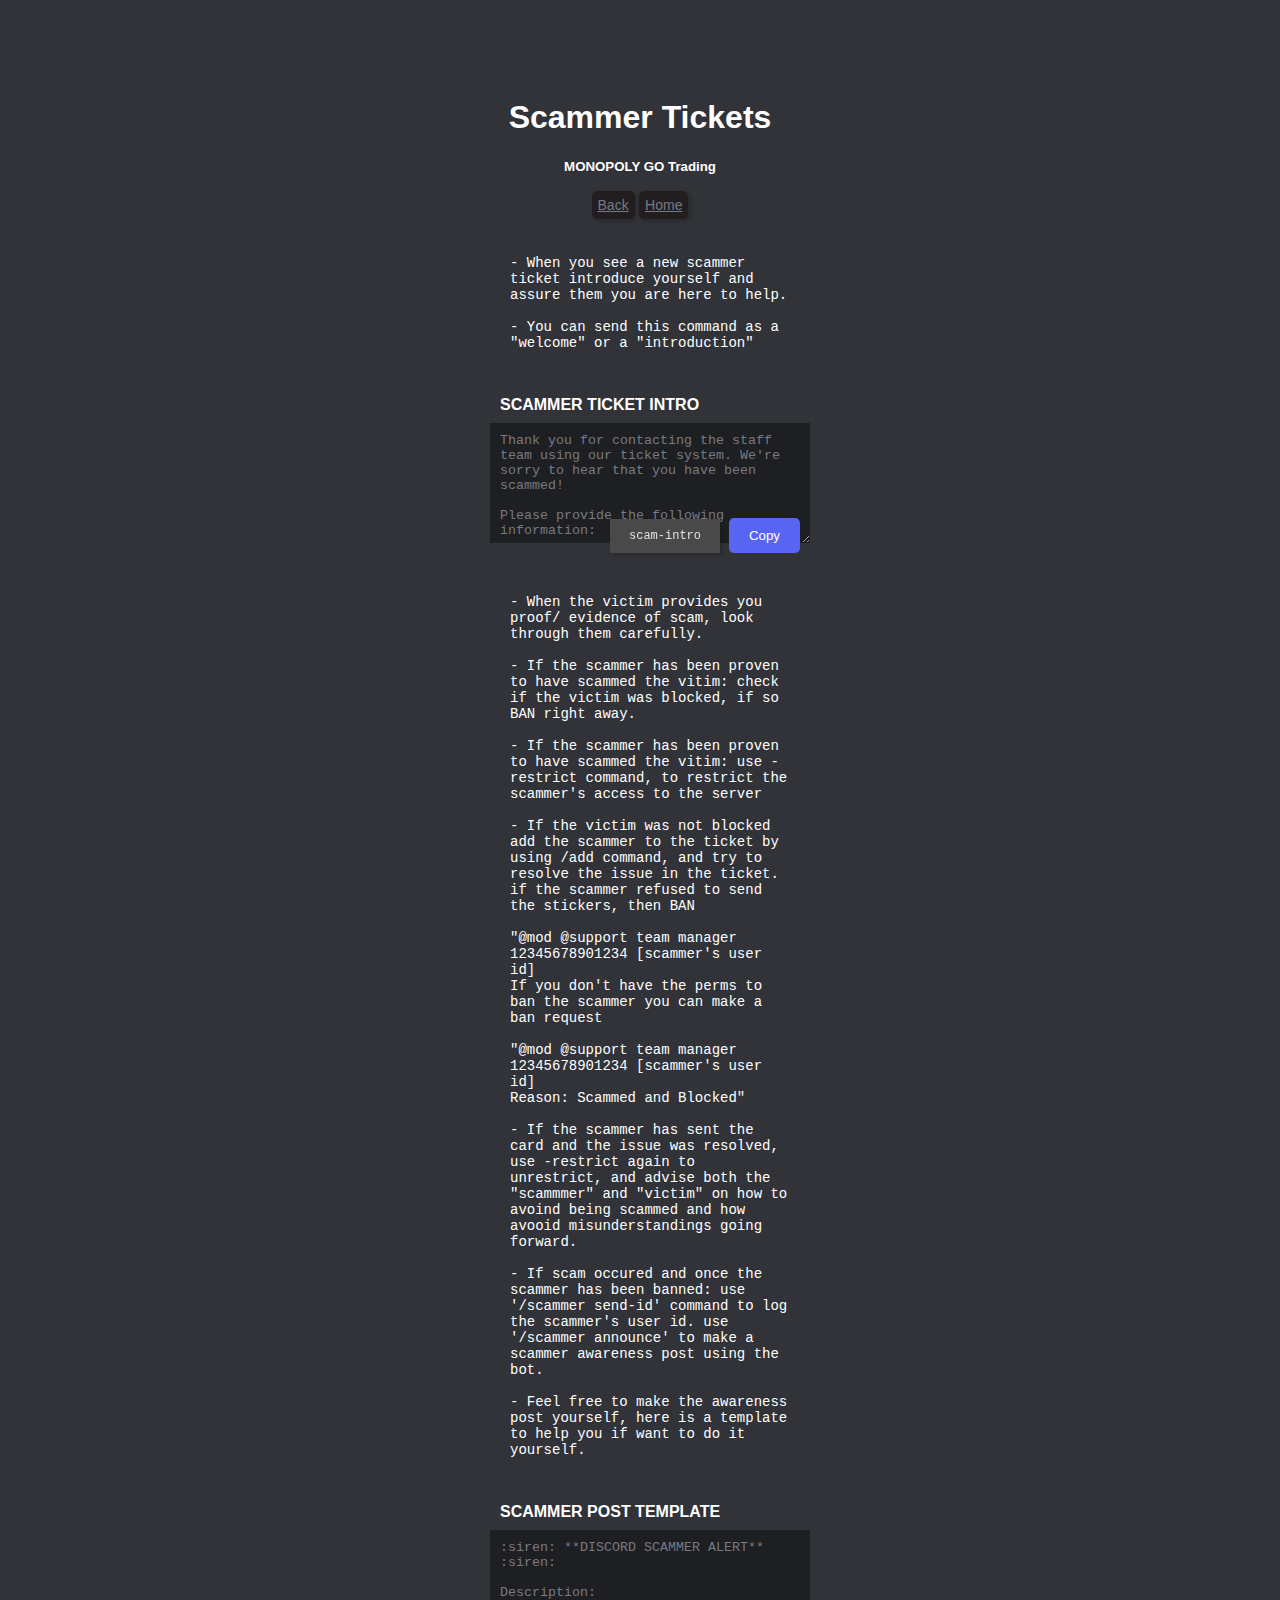
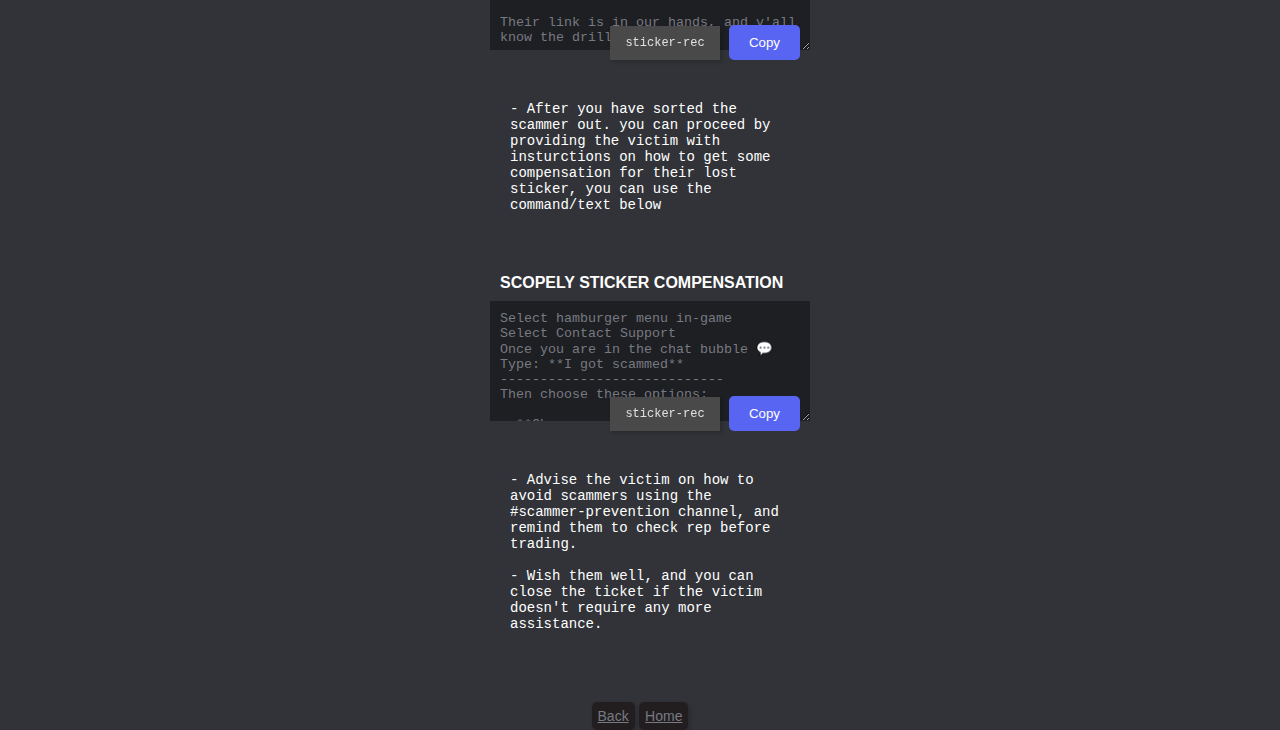
<file: scammer-tickets.html>
<!DOCTYPE html>
<html lang="en">
<head>
    <meta charset="UTF-8">
    <meta name="viewport" content="width=device-width, initial-scale=1.0">
    <title>Scammer Tickets</title>
    <style>
        body {
            padding-top: 70px;
            padding-bottom: 170px;
            background-color: #313338;
            font-family: 'gg-sans', sans-serif;
            color: white;
            align-items: center;
            justify-content: center;
            height: 100vh;
        }

        header {
            background-color: #313338;
            text-align: center;
            padding: 0px;
        }
        .container {
            text-align: center;
            margin: 20px;
        }
        .copyTextContainer {
            width: 300px;
            margin: 0 auto;
            padding: 10px;
            display: flex;
            flex-direction: column;
            position: relative;
            margin-bottom: 0px;
        }
        .label {
            position: relative;
            top: 30px;
            left: 10px;
            text-align: left;
            font-weight: bold;
            padding-bottom: 5px;
        }
        .texts {
            font-family: 'Courier New', Courier, monospace;
            font-size: 14px;
            width: 280px;
            margin: 0 auto;
            padding: 5px;
            display: flex;
            flex-direction: column;
            position: relative;
            left: 10px;
        }
        .button:hover {
            background-color: #3572c9;
        }
        .copyText {
            width: 100%;
            height: 100px;
            padding: 10px;
            background-color: #1e1f22;
            color: #777a82;
            border: none;
        }
        .copyButton {
            position: absolute;
            bottom: 0;
            right: 0;
            padding: 10px 20px;
            cursor: pointer;
            background-color: #5865f2; 
            color: white; 
            border: none; 
            outline: none; 
            border-radius: 5px;
        }
        .back-button,
        .home-button {
            padding: 6px;
            font-family: 'ggsansSemibold', sans-serif;
            font-size: 14px;
            width: 200px;
            text-align: center;
            background-color: rgb(34, 30, 32);
            color: #777a82;
            border: none;
            border-radius: 5px;
            cursor: pointer;
            box-shadow: 2px 2px 4px rgba(0, 0, 0, 0.2); 
        }
        .command {
            position:relative;
            top: 130px;
            left: 120px;
            padding: 10px;
            font-family:  'Courier New', Courier, monospace;
            font-size: 12px;
            width: 110px;
            text-align: center;
            background-color: #494949;
            color: #e2e2e2;
            border: none;
            border-radius: 0px;
            cursor: pointer;
            box-shadow: 2px 2px 4px rgba(0, 0, 0, 0.2);
            right: 0; /
        }
        text {
            font-family:  'Courier New', Courier, monospace;
            font-size: 12px;
            text-align: center;
        }
    </style>
</head>
<body>
    <header>
        <h1>Scammer Tickets</h1>
        <h5>MONOPOLY GO Trading</h5>
        <a href="support-index.html" class="back-button">Back</a>
        <a href="index.html" class="back-button">Home</a>
    </header>
    <br><br>
    <div class="texts">
        - When you see a new scammer ticket introduce yourself and assure them you are here to help.<br><br>
        - You can send this command as a "welcome" or a "introduction"
       </div>
    <div class="copyTextContainer">
        <label class="label">SCAMMER TICKET INTRO</label>
        <button id="copyCommand18" class="command" onclick="CommandsCopy(18)">scam-intro</button>
        <textarea id="scam-intro" class="copyText" readonly></textarea>
        <button class="copyButton" onclick="copyToClipboard('scam-intro')">Copy</button>
    </div>
    <br><br>
    <div class="texts">
        - When the victim provides you proof/ evidence of scam, look through them carefully.<br><br>
        - If the scammer has been proven to have scammed the vitim: check if the victim was blocked, if so BAN right away.<br><br>
        - If the scammer has been proven to have scammed the vitim: use -restrict command, to restrict the scammer's access to the server<br><br>
        - If the victim was not blocked add the scammer to the ticket by using /add command, and try to resolve the issue in the ticket. if the scammer refused to send the stickers, then BAN<br><br>
        "@mod @support team manager<br>12345678901234 [scammer's user id]<br>
        If you don't have the perms to ban the scammer you can make a ban request<br><br>
        "@mod @support team manager<br>12345678901234 [scammer's user id]<br>
        Reason: Scammed and Blocked"<br><br>
        - If the scammer has sent the card and the issue was resolved, use -restrict again to unrestrict, and advise both the "scammmer" and "victim" on how to avoind being scammed and how avooid misunderstandings going forward.<br><br>
        - If scam occured and once the scammer has been banned: use '/scammer send-id' command to log the scammer's user id. use '/scammer announce' to make a scammer awareness post using the bot.<br><br>
        - Feel free to make the awareness post yourself, here is a template to help you if want to do it yourself.
       </div>
    <div class="copyTextContainer">
        <label class="label">SCAMMER POST TEMPLATE</label>
        <button id="copyCommand21" class="command" onclick="CommandsCopy(21)">sticker-rec</button>
        <textarea id="scammer-post" class="copyText" readonly></textarea>
        <button class="copyButton" onclick="copyToClipboard('scammer-post')">Copy</button>
    </div>
    <br><br>
    <div class="texts">
        - After you have sorted the scammer out. you can proceed by providing the victim with insturctions on how to get some compensation for their lost sticker, you can use the command/text below<br><br>
       </div>
    <div class="copyTextContainer">
        <label class="label">SCOPELY STICKER COMPENSATION</label>
        <button id="copyCommand20" class="command" onclick="CommandsCopy(20)">sticker-rec</button>
        <textarea id="sticker-rec" class="copyText" readonly></textarea>
        <button class="copyButton" onclick="copyToClipboard('sticker-rec')">Copy</button>
    </div>
    <br><br>
    <div class="texts">
        - Advise the victim on how to avoid scammers using the #scammer-prevention channel, and remind them to check rep before trading.<br><br>
        - Wish them well, and you can close the ticket if the victim doesn't require any more assistance.<br><br>
       </div>
    <script src="script.js"></script>
    
    <script>
    function copyToClipboard(id) {
        const copyText = document.getElementById(id);
        if (copyText) {
            copyText.select();
            document.execCommand("copy");
        }
    }   
    function CommandsCopy(index) {
        const copyCommand = document.getElementById(`copyCommand${index}`);
        const commandText = copyCommand.innerText || copyCommand.textContent;
        const tempTextarea = document.createElement("textarea");
            tempTextarea.value = commandText;
            document.body.appendChild(tempTextarea);
            tempTextarea.select();
            document.execCommand("copy");
            document.body.removeChild(tempTextarea);
    }

    </script> 
</body>
<header>
    <br><br><br>
    <a href="support-index.html" class="back-button">Back</a>
    <a href="index.html" class="back-button">Home</a>
</header>
</html>
</file>
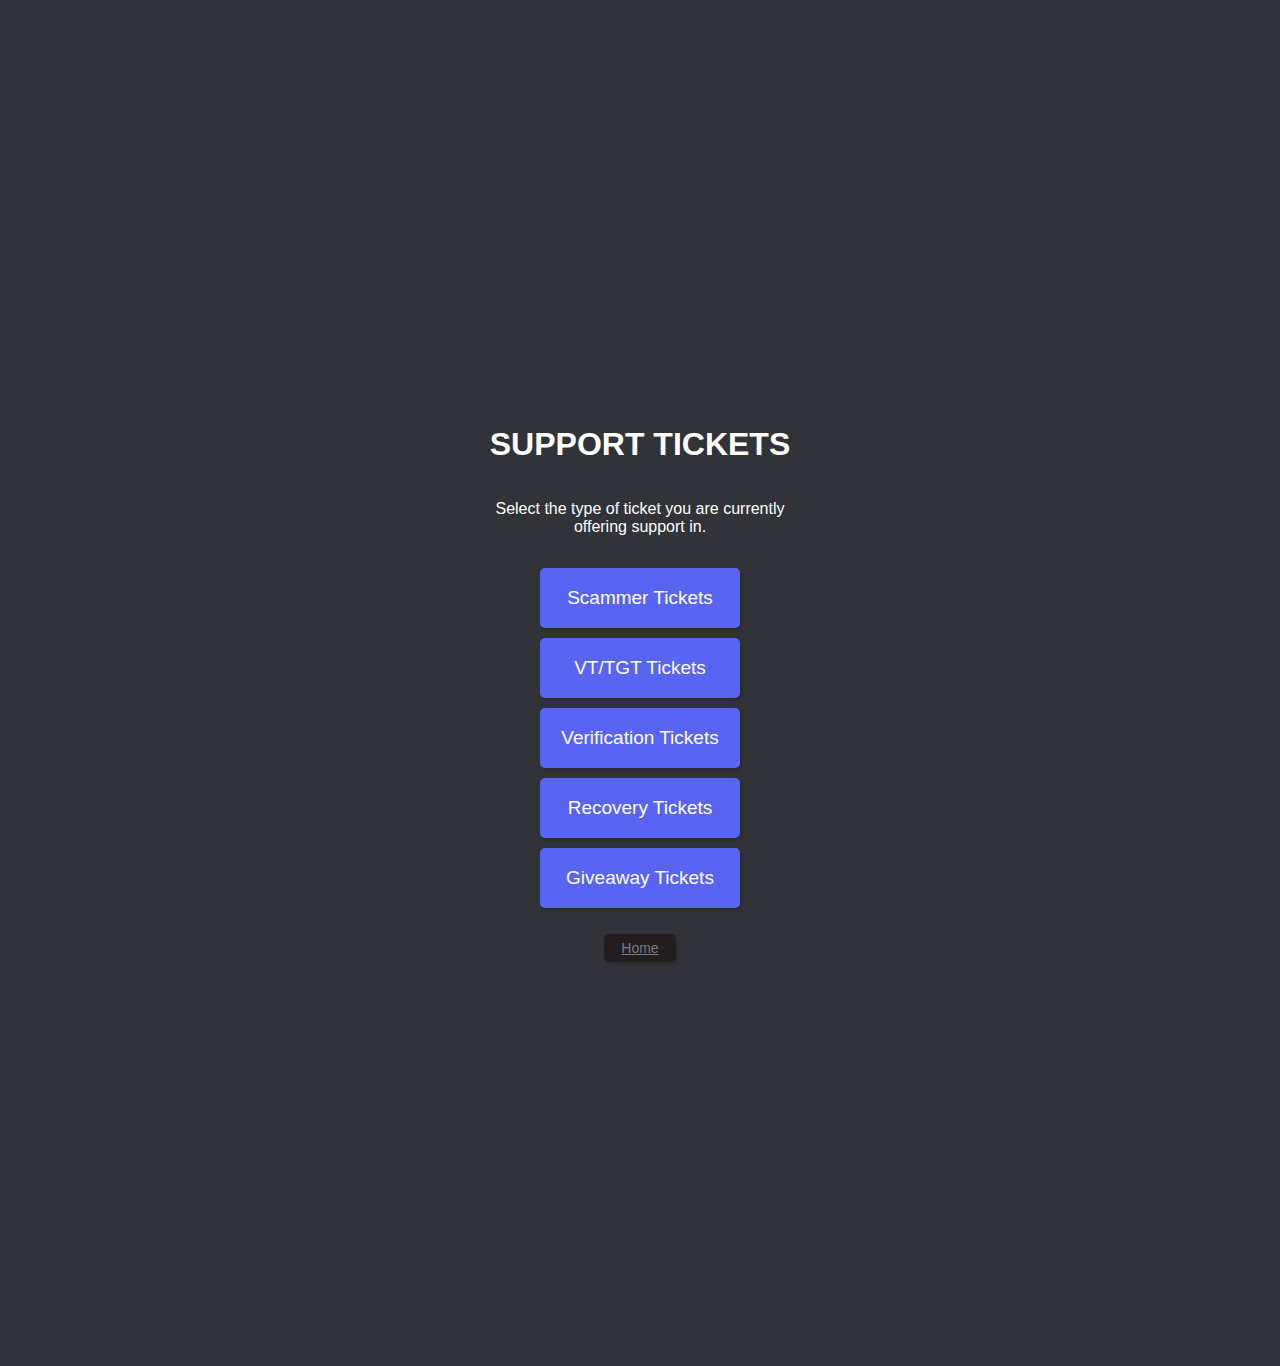
<file: support-index.html>
<!DOCTYPE html>
<html>
<head>
    <meta name="viewport" content="width=device-width, initial-scale=1.0">
    <title>Support Tickets</title>
    <style>
        body {
            background-color: #313338; /* Change the background color to #313338 */
            font-family: 'ggsansBold', sans-serif;
            display: flex;
            flex-direction: column;
            align-items: center;
            justify-content: center;
            height: 150vh;
        }

        h1 {
            color: #fff; /* Change text color to white */
            text-align: center;
        }

        p {
            color: #fff; /* Change text color to white */
            white-space: normal; /* Allow text to wrap naturally */
            max-width: 300px; /* Limit the paragraph width to encourage wrapping */
            text-align: center; /* Center the paragraph text horizontally */
        }

        ul {
            list-style-type: none;
            padding: 0;
        }

        li {
            margin-bottom: 10px;
        }

        button {
            padding: 5px; /* Increase the padding for larger buttons */
            font-family: 'ggsansSemibold', sans-serif; /* Set the font-family to 'ggsansSemibold' */
            font-size: 19px; /* Increase the font size for button text */
            width: 200px; /* Increase the width for larger buttons */
            height: 60px; /* Increase the height for larger buttons */
            background-color: #5865f2; /* Change the button color to #5865f2 */
            color: #fff; /* Change button text color to white */
            border: none;
            border-radius: 5px;
            cursor: pointer;
            box-shadow: 2px 2px 4px rgba(0, 0, 0, 0.2); /* Add a subtle shadow to the buttons */
            text-align: center;
        }

        button:hover {
            background-color: #3572c9;
        }
        .back-button,
        .home-button {
            padding: 6px;
            font-family: 'ggsansSemibold', sans-serif;
            font-size: 14px;
            width: 60px;
            text-align: center;
            background-color: rgb(34, 30, 32);
            color: #777a82;
            border: none;
            border-radius: 5px;
            cursor: pointer;
            box-shadow: 2px 2px 4px rgba(0, 0, 0, 0.2); 
        }
    </style>
</head>
<body>
    <h1>SUPPORT TICKETS</h1>
    <p>Select the type of ticket you are currently offering support in.</p>
    <ul>
        <li><a href="scammer-tickets.html"><button>Scammer Tickets</button></a></li>
        <li><a href="vt-tickets.html"><button>VT/TGT Tickets</button></a></li>
        <li><a href="verification-tickets.html"><button>Verification Tickets</button></a></li>
        <li><a href="recovery-tickets.html"><button>Recovery Tickets</button></a></li>
        <li><a href="giveaway-tickets.html"><button>Giveaway Tickets</button></a></li>
    </ul>
</body>
<a href="index.html" class="back-button">Home</a>
</html>
</file>
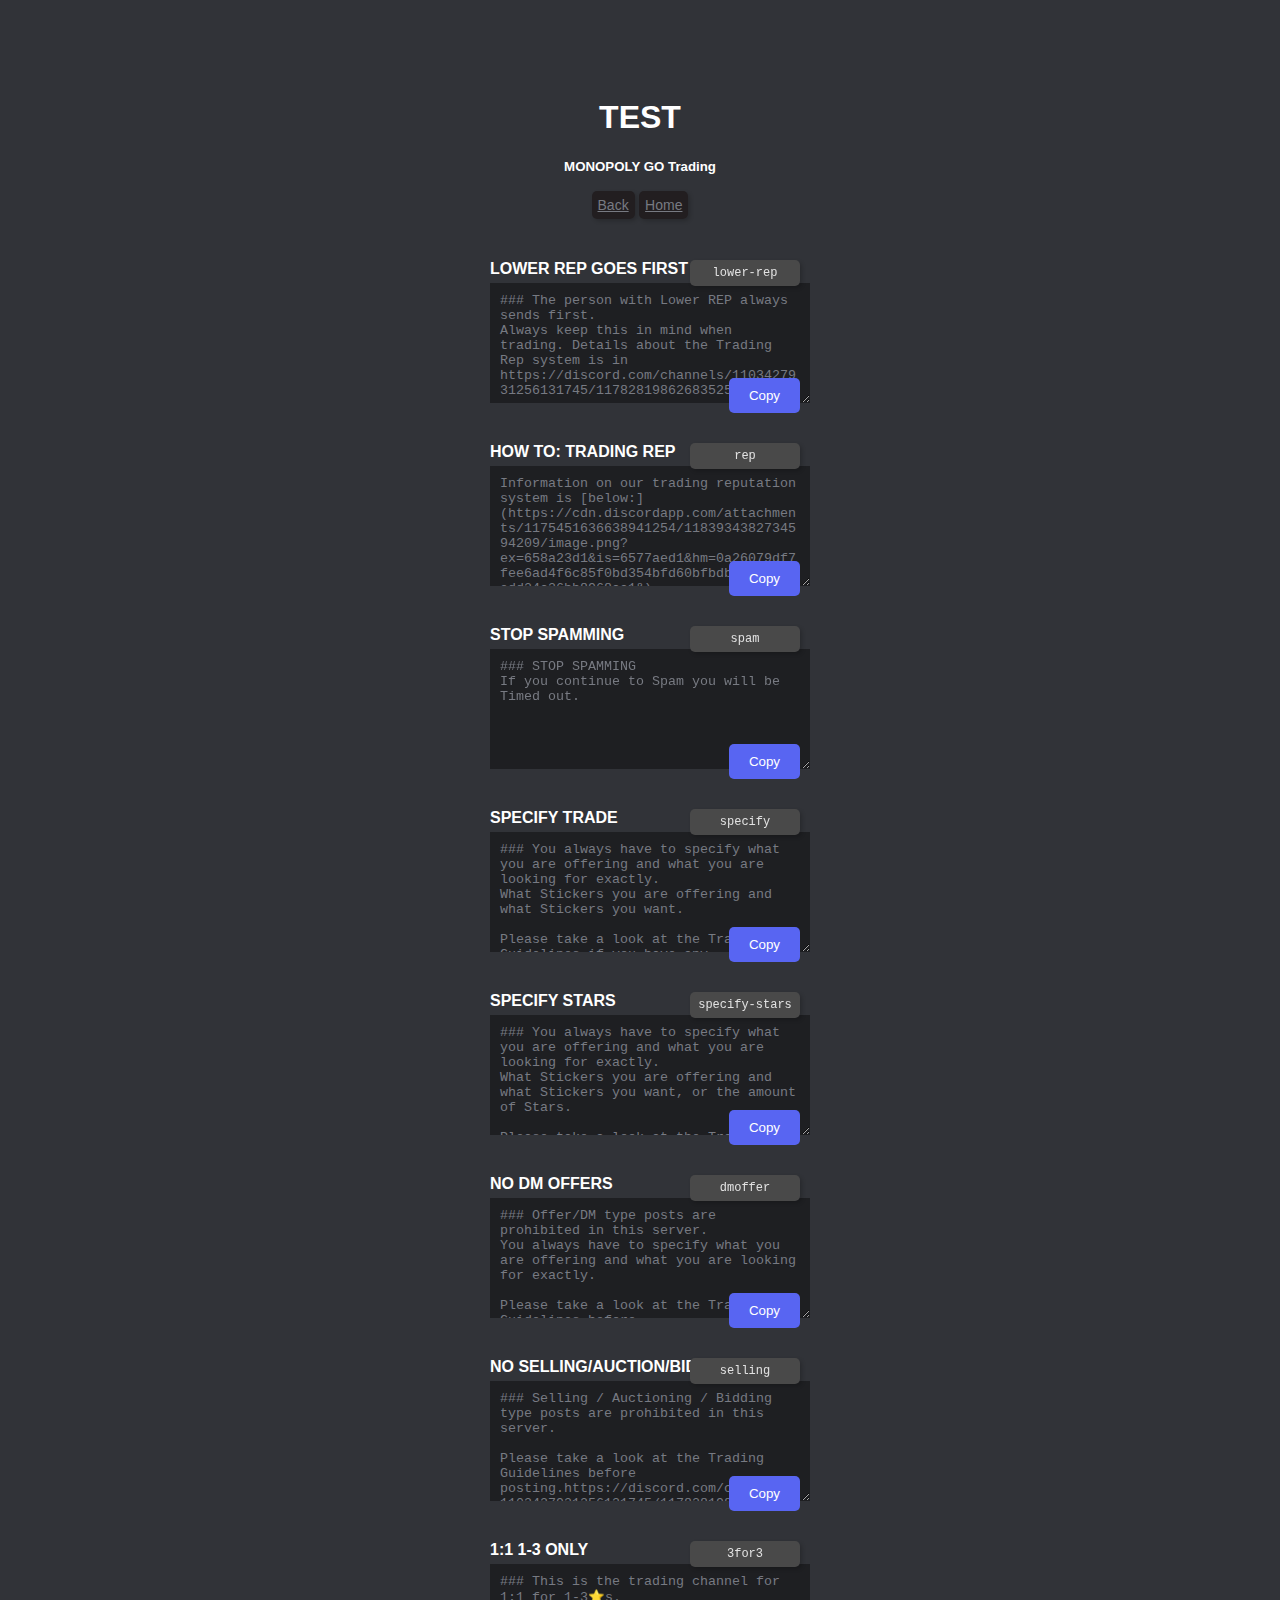
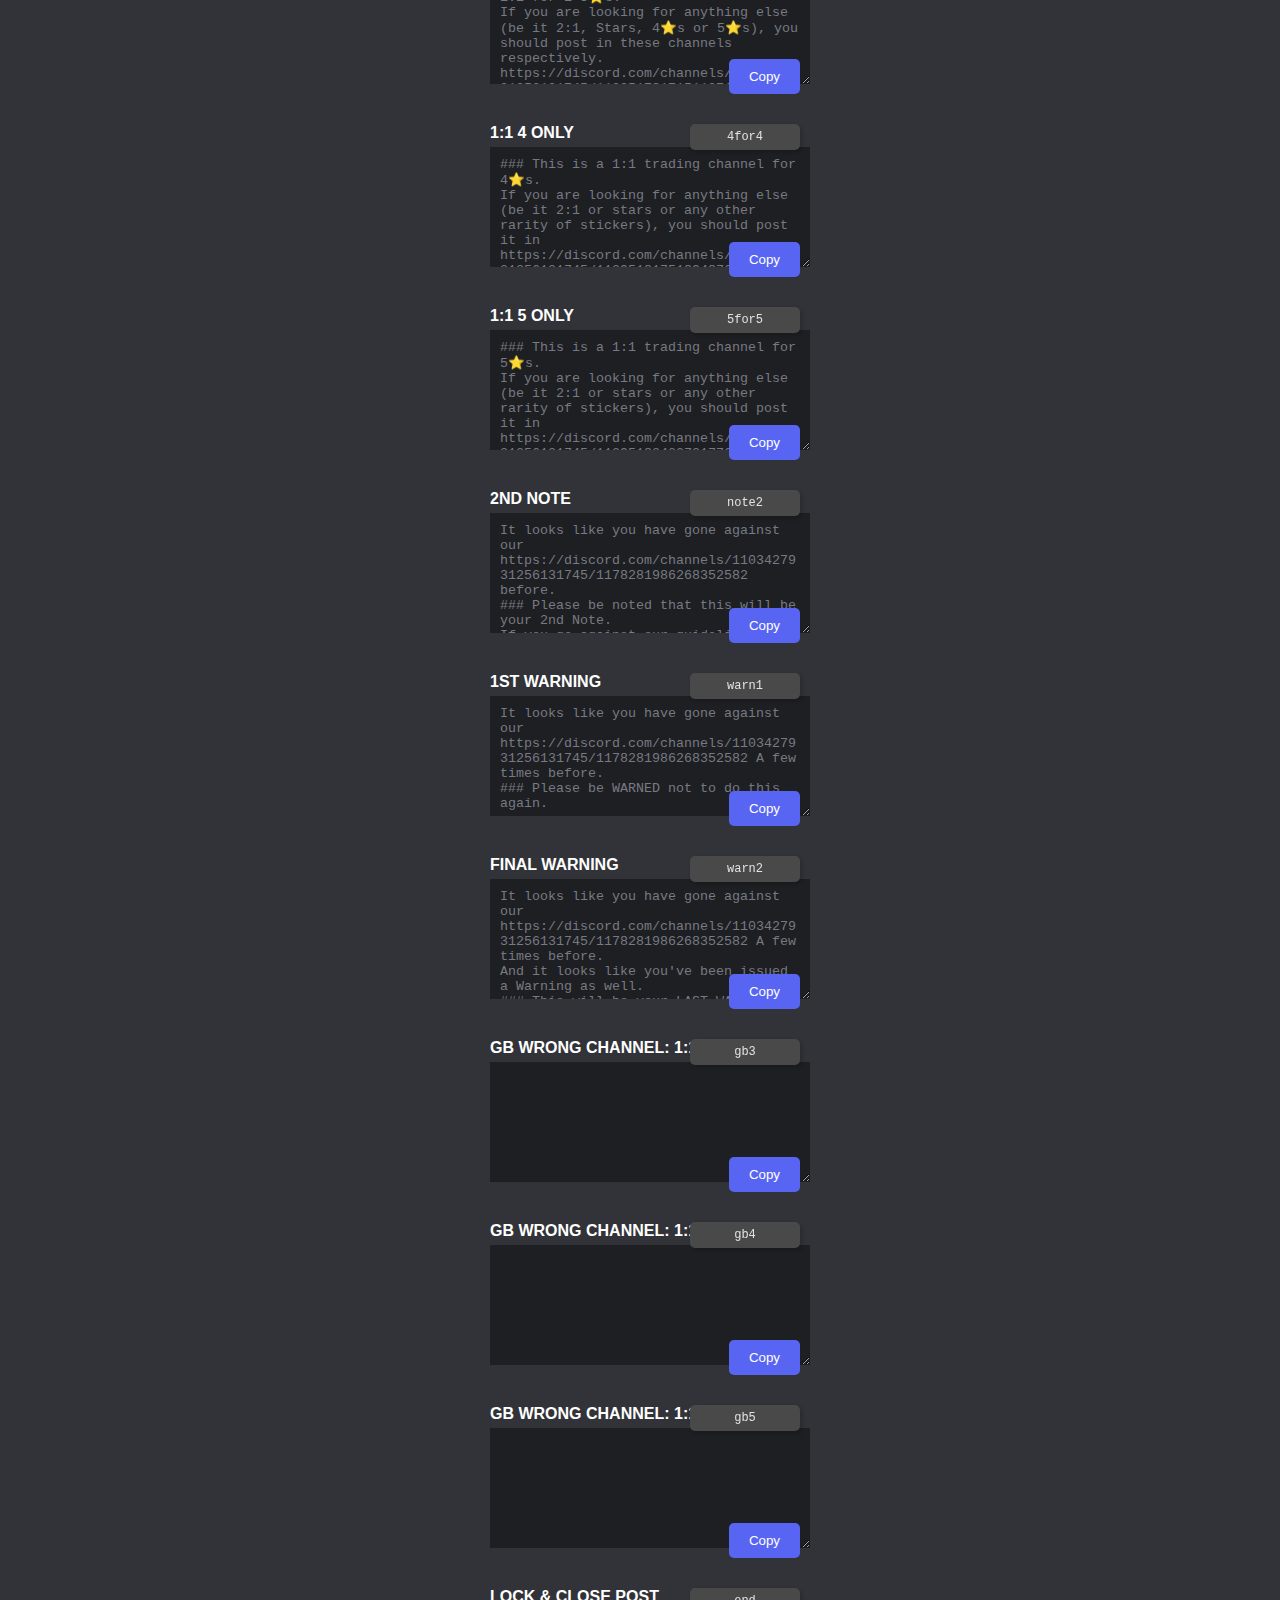
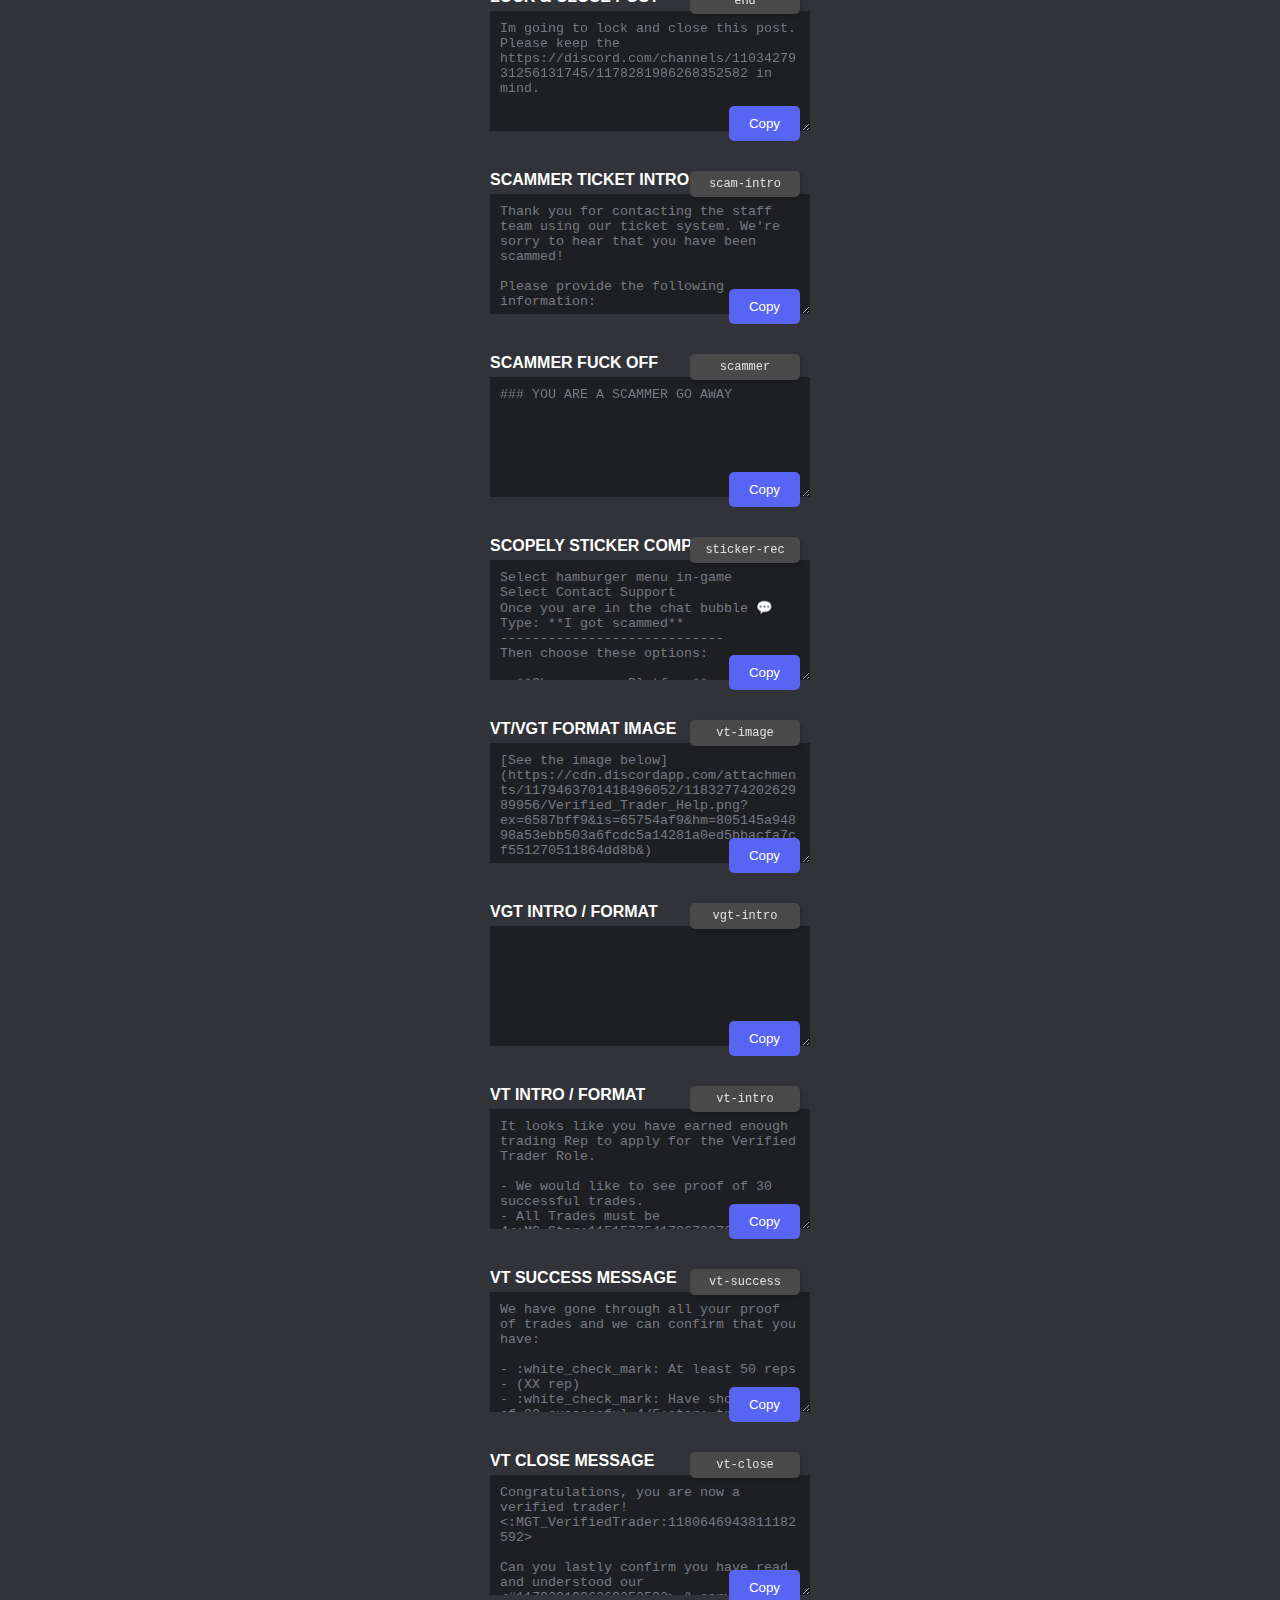
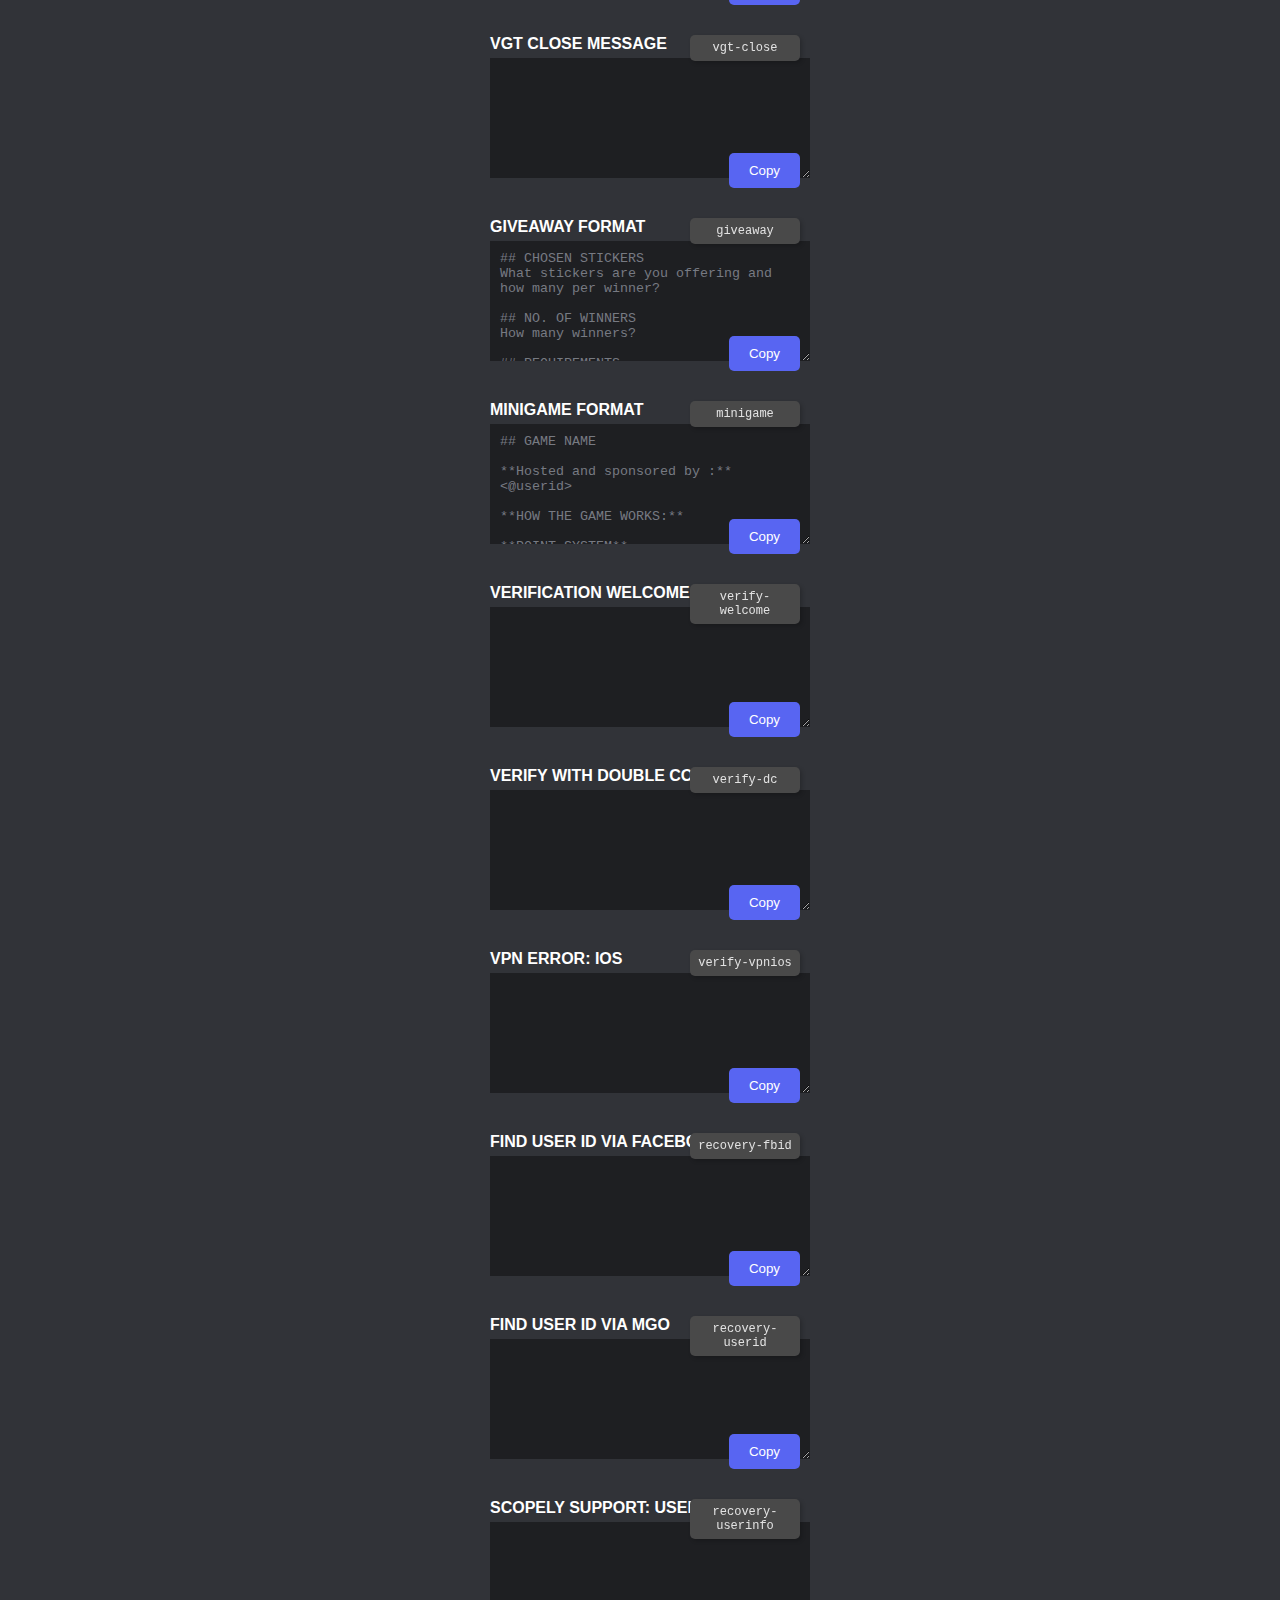
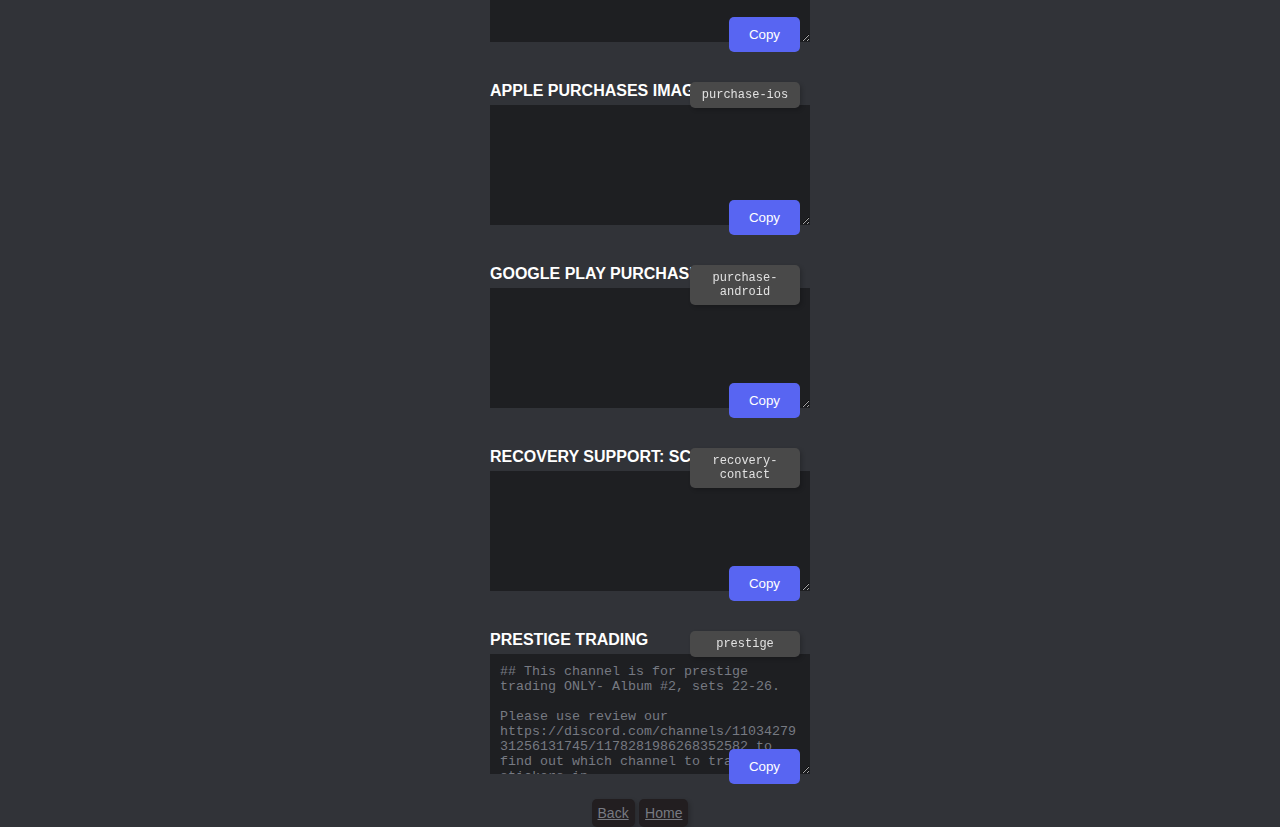
<file: texttest.html>
<!DOCTYPE html>
<html lang="en">
<head>
    <meta charset="UTF-8">
    <meta name="viewport" content="width=device-width, initial-scale=1.0">
    <title>⭐️| 1-3 Only</title>
    <style>
        body {
            padding-top: 70px;
            padding-bottom: 1750px;
            background-color: #313338;
            font-family: 'gg-sans', sans-serif;
            color: white;
            align-items: center;
            justify-content: center;
            height: 100vh;
        }

        header {
            background-color: #313338;
            text-align: center;
            padding: 0px;
        }

        .container {
            text-align: center;
            margin: 20px;
        }
        .copyTextContainer {
            width: 300px;
            margin: 0 auto;
            padding: 10px;
            display: flex;
            flex-direction: column;
            position: relative;
            margin-bottom: 20px;
        }
        .label {
            text-align: left;
            font-weight: bold;
            padding-bottom: 5px;
        }
        .button:hover {
            background-color: #3572c9;
        }
        .copyText {
            width: 100%;
            height: 100px;
            padding: 10px;
            background-color: #1e1f22;
            color: #777a82;
            border: none;
        }
        .copyButton {
            position: absolute;
            bottom: 0;
            right: 0;
            padding: 10px 20px;
            cursor: pointer;
            background-color: #5865f2; 
            color: white; 
            border: none; 
            outline: none; 
            border-radius: 5px;
        }
        .back-button,
        .home-button {
            padding: 6px;
            font-family: 'ggsansSemibold', sans-serif;
            font-size: 14px;
            width: 200px;
            text-align: center;
            background-color: rgb(34, 30, 32);
            color: #777a82;
            border: none;
            border-radius: 5px;
            cursor: pointer;
            box-shadow: 2px 2px 4px rgba(0, 0, 0, 0.2); 
        }
        .command {
            position:absolute;
            padding: 6px;
            font-family:  'Courier New', Courier, monospace;
            font-size: 12px;
            width: 110px;
            text-align: center;
            background-color: #494949;
            color: #e2e2e2;
            border: none;
            border-radius: 5px;
            cursor: pointer;
            box-shadow: 2px 2px 4px rgba(0, 0, 0, 0.2);
            right: 0; /
        }
        text {
            font-family:  'Courier New', Courier, monospace;
            font-size: 12px;
            text-align: center;
        }
    </style>
</head>
<body>
    <header>
        <h1>TEST</h1>
        <h5>MONOPOLY GO Trading</h5>
        <a href="trading-index.html" class="back-button">Back</a>
        <a href="index.html" class="back-button">Home</a>
    </header>
    <br></br>

        <div class="copyTextContainer">
            <label class="label">LOWER REP GOES FIRST</label>
            <button id="copyCommand1" class="command" onclick="CommandsCopy(1)">lower-rep</button>
            <textarea id="lower-rep" class="copyText" readonly></textarea>
            <button class="copyButton" onclick="copyToClipboard('lower-rep')">Copy</button>
        </div>
        <div class="copyTextContainer">
            <label class="label">HOW TO: TRADING REP</label>
            <button id="copyCommand2" class="command" onclick="CommandsCopy(2)">rep</button>
            <textarea id="rep" class="copyText" readonly></textarea>
            <button class="copyButton" onclick="copyToClipboard('rep')">Copy</button>
        </div>
        <div class="copyTextContainer">
            <label class="label">STOP SPAMMING</label>
            <button id="copyCommand3" class="command" onclick="CommandsCopy(3)">spam</button>
            <textarea id="spam" class="copyText" readonly></textarea>
            <button class="copyButton" onclick="copyToClipboard('spam')">Copy</button>
        </div>
        <div class="copyTextContainer">
            <label class="label">SPECIFY TRADE</label>
            <button id="copyCommand4" class="command" onclick="CommandsCopy(4)">specify</button>
            <textarea id="specify" class="copyText" readonly></textarea>
            <button class="copyButton" onclick="copyToClipboard('specify')">Copy</button>
        </div>
        <div class="copyTextContainer">
            <label class="label">SPECIFY STARS</label>
            <button id="copyCommand5" class="command" onclick="CommandsCopy(5)">specify-stars</button>
            <textarea id="specify-stars" class="copyText" readonly></textarea>
            <button class="copyButton" onclick="copyToClipboard('specify-stars')">Copy</button>
        </div>
        <div class="copyTextContainer">
            <label class="label">NO DM OFFERS</label>
            <button id="copyCommand6" class="command" onclick="CommandsCopy(6)">dmoffer</button>
            <textarea id="dmoffer" class="copyText" readonly></textarea>
            <button class="copyButton" onclick="copyToClipboard('dmoffer')">Copy</button>
        </div>
        <div class="copyTextContainer">
            <label class="label">NO SELLING/AUCTION/BID</label>
            <button id="copyCommand7" class="command" onclick="CommandsCopy(7)">selling</button>
            <textarea id="selling" class="copyText" readonly></textarea>
            <button class="copyButton" onclick="copyToClipboard('selling')">Copy</button>
        </div>
        <div class="copyTextContainer">
            <label class="label">1:1 1-3 ONLY</label>
            <button id="copyCommand8" class="command" onclick="CommandsCopy(8)">3for3</button>
            <textarea id="3for3" class="copyText" readonly></textarea>
            <button class="copyButton" onclick="copyToClipboard('3for3')">Copy</button>
        </div>
        <div class="copyTextContainer">
            <label class="label">1:1 4 ONLY</label>
            <button id="copyCommand9" class="command" onclick="CommandsCopy(9)">4for4</button>
            <textarea id="4for4" class="copyText" readonly></textarea>
            <button class="copyButton" onclick="copyToClipboard('4for4')">Copy</button>
        </div>
        <div class="copyTextContainer">
            <label class="label">1:1 5 ONLY</label>
            <button id="copyCommand10" class="command" onclick="CommandsCopy(10)">5for5</button>
            <textarea id="5for5" class="copyText" readonly></textarea>
            <button class="copyButton" onclick="copyToClipboard('5for5')">Copy</button>
        </div>
        <div class="copyTextContainer">
            <label class="label">2ND NOTE</label>
            <button id="copyCommand11" class="command" onclick="CommandsCopy(11)">note2</button>
            <textarea id="note2" class="copyText" readonly></textarea>
            <button class="copyButton" onclick="copyToClipboard('note2')">Copy</button>
        </div>
        <div class="copyTextContainer">
            <label class="label">1ST WARNING</label>
            <button id="copyCommand12" class="command" onclick="CommandsCopy(12)">warn1</button>
            <textarea id="warn1" class="copyText" readonly></textarea>
            <button class="copyButton" onclick="copyToClipboard('warn1')">Copy</button>
        </div>
        <div class="copyTextContainer">
            <label class="label">FINAL WARNING</label>
            <button id="copyCommand13" class="command" onclick="CommandsCopy(13)">warn2</button>
            <textarea id="warn2" class="copyText" readonly></textarea>
            <button class="copyButton" onclick="copyToClipboard('warn2')">Copy</button>
        </div>
        <div class="copyTextContainer">
            <label class="label">GB WRONG CHANNEL: 1:1 1-3 ONLY</label>
            <button id="copyCommand14" class="command" onclick="CommandsCopy(14)">gb3</button>
            <textarea id="gb3" class="copyText" readonly></textarea>
            <button class="copyButton" onclick="copyToClipboard('gb3')">Copy</button>
        </div>
        <div class="copyTextContainer">
            <label class="label">GB WRONG CHANNEL: 1:1 4 ONLY</label>
            <button id="copyCommand15" class="command" onclick="CommandsCopy(15)">gb4</button>
            <textarea id="gb4" class="copyText" readonly></textarea>
            <button class="copyButton" onclick="copyToClipboard('gb4')">Copy</button>
        </div>
        <div class="copyTextContainer">
            <label class="label">GB WRONG CHANNEL: 1:1 5 ONLY</label>
            <button id="copyCommand16" class="command" onclick="CommandsCopy(16)">gb5</button>
            <textarea id="gb5" class="copyText" readonly></textarea>
            <button class="copyButton" onclick="copyToClipboard('gb5')">Copy</button>
        </div>
        <div class="copyTextContainer">
            <label class="label">LOCK & CLOSE POST</label>
            <button id="copyCommand17" class="command" onclick="CommandsCopy(17)">end</button>
            <textarea id="end" class="copyText" readonly></textarea>
            <button class="copyButton" onclick="copyToClipboard('end')">Copy</button>
        </div>
        <div class="copyTextContainer">
            <label class="label">SCAMMER TICKET INTRO</label>
            <button id="copyCommand18" class="command" onclick="CommandsCopy(18)">scam-intro</button>
            <textarea id="scam-intro" class="copyText" readonly></textarea>
            <button class="copyButton" onclick="copyToClipboard('scam-intro')">Copy</button>
        </div>
        <div class="copyTextContainer">
            <label class="label">SCAMMER FUCK OFF</label>
            <button id="copyCommand19" class="command" onclick="CommandsCopy(19)">scammer</button>
            <textarea id="scammer" class="copyText" readonly></textarea>
            <button class="copyButton" onclick="copyToClipboard('scammer')">Copy</button>
        </div>
        <div class="copyTextContainer">
            <label class="label">SCOPELY STICKER COMPENSATION</label>
            <button id="copyCommand20" class="command" onclick="CommandsCopy(20)">sticker-rec</button>
            <textarea id="sticker-rec" class="copyText" readonly></textarea>
            <button class="copyButton" onclick="copyToClipboard('sticker-rec')">Copy</button>
        </div>
        <div class="copyTextContainer">
            <label class="label">VT/VGT FORMAT IMAGE</label>
            <button id="copyCommand21" class="command" onclick="CommandsCopy(21)">vt-image</button>
            <textarea id="vt-image" class="copyText" readonly></textarea>
            <button class="copyButton" onclick="copyToClipboard('vt-image')">Copy</button>
        </div>
        <div class="copyTextContainer">
            <label class="label">VGT INTRO / FORMAT</label>
            <button id="copyCommand22" class="command" onclick="CommandsCopy(22)">vgt-intro</button>
            <textarea id="vgt-intro" class="copyText" readonly></textarea>
            <button class="copyButton" onclick="copyToClipboard('vgt-intro')">Copy</button>
        </div>
        <div class="copyTextContainer">
            <label class="label">VT INTRO / FORMAT</label>
            <button id="copyCommand23" class="command" onclick="CommandsCopy(23)">vt-intro</button>
            <textarea id="vt-intro" class="copyText" readonly></textarea>
            <button class="copyButton" onclick="copyToClipboard('vt-intro')">Copy</button>
        </div>
        <div class="copyTextContainer">
            <label class="label">VT SUCCESS MESSAGE</label>
            <button id="copyCommand24" class="command" onclick="CommandsCopy(24)">vt-success</button>
            <textarea id="vt-success" class="copyText" readonly></textarea>
            <button class="copyButton" onclick="copyToClipboard('vt-success')">Copy</button>
        </div>
        <div class="copyTextContainer">
            <label class="label">VT CLOSE MESSAGE</label>
            <button id="copyCommand25" class="command" onclick="CommandsCopy(25)">vt-close</button>
            <textarea id="vt-close" class="copyText" readonly></textarea>
            <button class="copyButton" onclick="copyToClipboard('vt-close')">Copy</button>
        </div>
        <div class="copyTextContainer">
            <label class="label">VGT CLOSE MESSAGE</label>
            <button id="copyCommand26" class="command" onclick="CommandsCopy(26)">vgt-close</button>
            <textarea id="vgt-close" class="copyText" readonly></textarea>
            <button class="copyButton" onclick="copyToClipboard('vgt-close')">Copy</button>
        </div>
        <div class="copyTextContainer">
            <label class="label">GIVEAWAY FORMAT</label>
            <button id="copyCommand27" class="command" onclick="CommandsCopy(27)">giveaway</button>
            <textarea id="giveaway" class="copyText" readonly></textarea>
            <button class="copyButton" onclick="copyToClipboard('giveaway')">Copy</button>
        </div>
        <div class="copyTextContainer">
            <label class="label">MINIGAME FORMAT</label>
            <button id="copyCommand28" class="command" onclick="CommandsCopy(28)">minigame</button>
            <textarea id="minigame" class="copyText" readonly></textarea>
            <button class="copyButton" onclick="copyToClipboard('minigame')">Copy</button>
        </div>
        <div class="copyTextContainer">
            <label class="label">VERIFICATION WELCOME IMAGE</label>
            <button id="copyCommand29" class="command" onclick="CommandsCopy(29)">verify-welcome</button>
            <textarea id="verify-welcome" class="copyText" readonly></textarea>
            <button class="copyButton" onclick="copyToClipboard('verify-welcome')">Copy</button>
        </div>
        <div class="copyTextContainer">
            <label class="label">VERIFY WITH DOUBLE COUNTER</label>
            <button id="copyCommand30" class="command" onclick="CommandsCopy(30)">verify-dc</button>
            <textarea id="verify-dc" class="copyText" readonly></textarea>
            <button class="copyButton" onclick="copyToClipboard('verify-dc')">Copy</button>
        </div>
        <div class="copyTextContainer">
            <label class="label">VPN ERROR: IOS</label>
            <button id="copyCommand31" class="command" onclick="CommandsCopy(31)">verify-vpnios</button>
            <textarea id="verify-vpnios" class="copyText" readonly></textarea>
            <button class="copyButton" onclick="copyToClipboard('verify-vpnios')">Copy</button>
        </div>
        <div class="copyTextContainer">
            <label class="label">FIND USER ID VIA FACEBOOK</label>
            <button id="copyCommand32" class="command" onclick="CommandsCopy(32)">recovery-fbid</button>
            <textarea id="recovery-fbid" class="copyText" readonly></textarea>
            <button class="copyButton" onclick="copyToClipboard('recovery-fbid')">Copy</button>
        </div>
        <div class="copyTextContainer">
            <label class="label">FIND USER ID VIA MGO</label>
            <button id="copyCommand33" class="command" onclick="CommandsCopy(33)">recovery-userid</button>
            <textarea id="recovery-userid" class="copyText" readonly></textarea>
            <button class="copyButton" onclick="copyToClipboard('recovery-userid')">Copy</button>
        </div>
        <div class="copyTextContainer">
            <label class="label">SCOPELY SUPPORT: USER INFO</label>
            <button id="copyCommand34" class="command" onclick="CommandsCopy(34)">recovery-userinfo</button>
            <textarea id="recovery-userinfo" class="copyText" readonly></textarea>
            <button class="copyButton" onclick="copyToClipboard('recovery-userinfo')">Copy</button>
        </div>
        <div class="copyTextContainer">
            <label class="label">APPLE PURCHASES IMAGE</label>
            <button id="copyCommand35" class="command" onclick="CommandsCopy(35)">purchase-ios</button>
            <textarea id="purchase-ios" class="copyText" readonly></textarea>
            <button class="copyButton" onclick="copyToClipboard('purchase-ios')">Copy</button>
        </div>
        <div class="copyTextContainer">
            <label class="label">GOOGLE PLAY PURCHASES IMAGE</label>
            <button id="copyCommand36" class="command" onclick="CommandsCopy(36)">purchase-android</button>
            <textarea id="purchase-android" class="copyText" readonly></textarea>
            <button class="copyButton" onclick="copyToClipboard('purchase-android')">Copy</button>
        </div>
        <div class="copyTextContainer">
            <label class="label">RECOVERY SUPPORT: SCOPELY</label>
            <button id="copyCommand37" class="command" onclick="CommandsCopy(37)">recovery-contact</button>
            <textarea id="recovery-contact" class="copyText" readonly></textarea>
            <button class="copyButton" onclick="copyToClipboard('recovery-contact')">Copy</button>
        </div>
        <div class="copyTextContainer">
            <label class="label">PRESTIGE TRADING</label>
            <button id="copyCommand38" class="command" onclick="CommandsCopy(38)">prestige</button>
            <textarea id="prestige" class="copyText" readonly></textarea>
            <button class="copyButton" onclick="copyToClipboard('prestige')">Copy</button>
        </div>

    <script src="script.js"></script>
    
    <script>
    function copyToClipboard(id) {
        const copyText = document.getElementById(id);
        if (copyText) {
            copyText.select();
            document.execCommand("copy");
        }
    }   
    function CommandsCopy(index) {
        const copyCommand = document.getElementById(`copyCommand${index}`);
        const commandText = copyCommand.innerText || copyCommand.textContent;
        const tempTextarea = document.createElement("textarea");
            tempTextarea.value = commandText;
            document.body.appendChild(tempTextarea);
            tempTextarea.select();
            document.execCommand("copy");
            document.body.removeChild(tempTextarea);
    }

    </script> 
</body>
<header>
    <a href="trading-index.html" class="back-button">Back</a>
    <a href="index.html" class="back-button">Home</a>
</header>
</html>
</file>
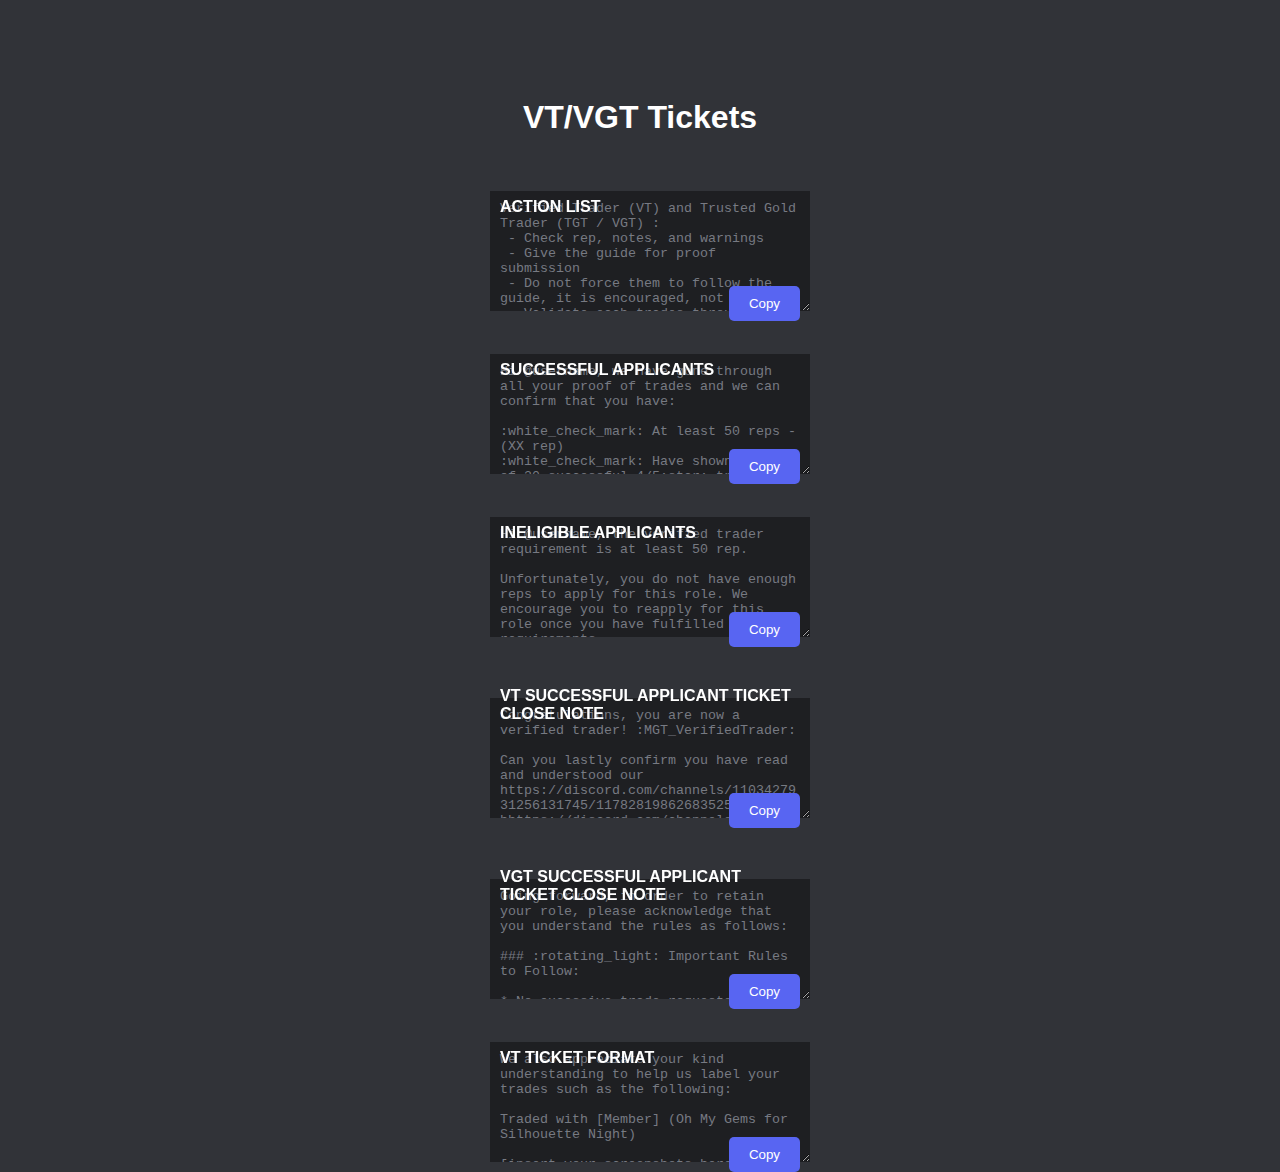
<file: trader-tickets.html>
<!DOCTYPE html>
<html lang="en">
<head>
    <meta charset="UTF-8">
    <meta name="viewport" content="width=device-width, initial-scale=1.0">
    <title>VT / VGT Tickets</title>
    <style>
        body {
            padding-top: 70px;
            padding-bottom: 100px;
            background-color: #313338;
            font-family: 'gg-sans', sans-serif;
            color: white;
            align-items: center;
            justify-content: center;
            height: 100vh;
        }

        header {
            background-color: #313338;
            text-align: center;
            padding: 0px;
        }
        .container {
            text-align: center;
            margin: 20px;
        }
        .copyTextContainer {
            width: 300px;
            margin: 0 auto;
            padding: 10px;
            display: flex;
            flex-direction: column;
            position: relative;
            margin-bottom: 0px;
        }
        .label {
            position: relative;
            top: 30px;
            left: 10px;
            text-align: left;
            font-weight: bold;
            padding-bottom: 5px;
        }
        .texts {
            font-family: 'Courier New', Courier, monospace;
            font-size: 14px;
            width: 280px;
            margin: 0 auto;
            padding: 5px;
            display: flex;
            flex-direction: column;
            position: relative;
            left: 10px;
        }
        .button:hover {
            background-color: #3572c9;
        }
        .copyText {
            width: 100%;
            height: 100px;
            padding: 10px;
            background-color: #1e1f22;
            color: #777a82;
            border: none;
        }
        .copyButton {
            position: absolute;
            bottom: 0;
            right: 0;
            padding: 10px 20px;
            cursor: pointer;
            background-color: #5865f2; 
            color: white; 
            border: none; 
            outline: none; 
            border-radius: 5px;
        }
        .back-button,
        .home-button {
            padding: 6px;
            font-family: 'ggsansSemibold', sans-serif;
            font-size: 14px;
            width: 200px;
            text-align: center;
            background-color: rgb(34, 30, 32);
            color: #777a82;
            border: none;
            border-radius: 5px;
            cursor: pointer;
            box-shadow: 2px 2px 4px rgba(0, 0, 0, 0.2); 
        }
        .command {
            position:relative;
            top: 130px;
            left: 120px;
            padding: 10px;
            font-family:  'Courier New', Courier, monospace;
            font-size: 12px;
            width: 110px;
            text-align: center;
            background-color: #494949;
            color: #e2e2e2;
            border: none;
            border-radius: 0px;
            cursor: pointer;
            box-shadow: 2px 2px 4px rgba(0, 0, 0, 0.2);
            right: 0; /
        }
        text {
            font-family:  'Courier New', Courier, monospace;
            font-size: 12px;
            text-align: center;
        }
    </style>
</head>
<body>
    <header>
        <h1>VT/VGT Tickets</h1>
    </header>
    <div class="container">
        <!-- Text Box 1 -->
        <div class="copyTextContainer">
            <label for="copyText1" class="label">ACTION LIST</label>
            <textarea id="copyText1" class="copyText" readonly>Verified Trader (VT) and Trusted Gold Trader (TGT / VGT) :
 - Check rep, notes, and warnings
 - Give the guide for proof submission
 - Do not force them to follow the guide, it is encouraged, not required
 - Validate each trades through screenshots and/or screen recordings
 - Use replog to check for rep abuse and crosschecking of trades
 - Only traders from this server will be accepted
 - Tag `@Admin` for role assignment
  
NOTE :
- One note or warning on violating trading guidelines is fine but if it shows that they are deliberate, do not continue with the VTR ticket.
- Do not claim if ineligible for the role.</textarea>
            <button class="copyButton" onclick="copyToClipboard(1)">Copy</button>
        </div>
        
        <!-- Text Box 2 -->
        <div class="copyTextContainer">
            <label for="copyText2" class="label">SUCCESSFUL APPLICANTS</label>
            <textarea id="copyText2" class="copyText" readonly>
Hi @username, we have gone through all your proof of trades and we can confirm that you have:

:white_check_mark: At least 50 reps - (XX rep)
:white_check_mark: Have shown proof of 30 successful 4/5:star: trades in this server

We are happy to announce that you are now qualified for the Verified Trade role.</textarea>
            <button class="copyButton" onclick="copyToClipboard(2)">Copy</button>
        </div>

       <!-- Text Box 3 -->
        <div class="copyTextContainer">
            <label for="copyText3" class="label">INELIGIBLE APPLICANTS</label>
            <textarea id="copyText3" class="copyText" readonly>
Hi @username, the verified trader requirement is at least 50 rep.

Unfortunately, you do not have enough reps to apply for this role. We encourage you to reapply for this role once you have fulfilled the requirements. 
I will be closing this ticket now, thank you.</textarea>
  <button class="copyButton" onclick="copyToClipboard(3)">Copy</button>
        </div>

     <!-- Text Box 4 -->
        <div class="copyTextContainer">
            <label for="copyText4" class="label">VT SUCCESSFUL APPLICANT TICKET CLOSE NOTE</label>
            <textarea id="copyText4" class="copyText" readonly>Congratulations, you are now a verified trader! :MGT_VerifiedTrader: 

Can you lastly confirm you have read and understood our https://discord.com/channels/1103427931256131745/1178281986268352582 & hhttps://discord.com/channels/1103427931256131745/1175510897255526510/1179766744210997278 please :pray:

Please be advised that if any violations of these are found, there will be consequences & you’ll risk losing your VTR :heart:</textarea>
            <button class="copyButton" onclick="copyToClipboard(4)">Copy</button>
        </div>

        <!-- Text Box 5 -->
        <div class="copyTextContainer">
            <label for="copyText5" class="label">VGT SUCCESSFUL APPLICANT TICKET CLOSE NOTE</label>
            <textarea id="copyText5" class="copyText" readonly>Going forward, in order to retain your role, please acknowledge that you understand the rules as follows:

### :rotating_light: Important Rules to Follow:

* No excessive trade requests—strictly 3 x 5-star stickers for 1 Gold (4/5 star).
* Gifting/Donating is highly encouraged.
* The party with the lower rep must send their entire end of the deal first (all stickers/stars).
* Both parties must share their links in DMs before trading.
* Clearly state your terms in your post—what you're offering and what you want.
* Auction-style posts are a no-go; keep it clean and straightforward.
* Selling stickers for real-world currency (crypto or fiat) is strictly prohibited.
* No hijacking other people's posts.

Please be also be advised that once verified as a **Trusted Gold Trader**, 
you will be under the scrutiny of Staff members to ensure that the **__role is not being misused__** 
in the https://discord.com/channels/1103427931256131745/1171829973825376346 as well as https://discord.com/channels/1103427931256131745/1175510897255526510. 
Any violations will result in your role being revoked under the discretion of Staff.</textarea>
            <button class="copyButton" onclick="copyToClipboard(5)">Copy</button>
        </div>

        <!-- Text Box 6 -->
        <div class="copyTextContainer">
            <label for="copyText6" class="label">VT TICKET FORMAT</label>
            <textarea id="copyText6" class="copyText" readonly>
We also appreciate your kind understanding to help us label your trades such as the following:

Traded with [Member] (Oh My Gems for Silhouette Night)

[insert your screenshots here]

Traded with [Member] (Footprints for Plunderful)

[insert your screenshots here]</textarea>
            <button class="copyButton" onclick="copyToClipboard(6)">Copy</button>
        </div>

    </div>

    <script>
        function copyToClipboard(index) {
            const copyText = document.getElementById(`copyText${index}`);
            copyText.select();
            document.execCommand("copy");
        }
    </script>
</body>
</html>
</file>
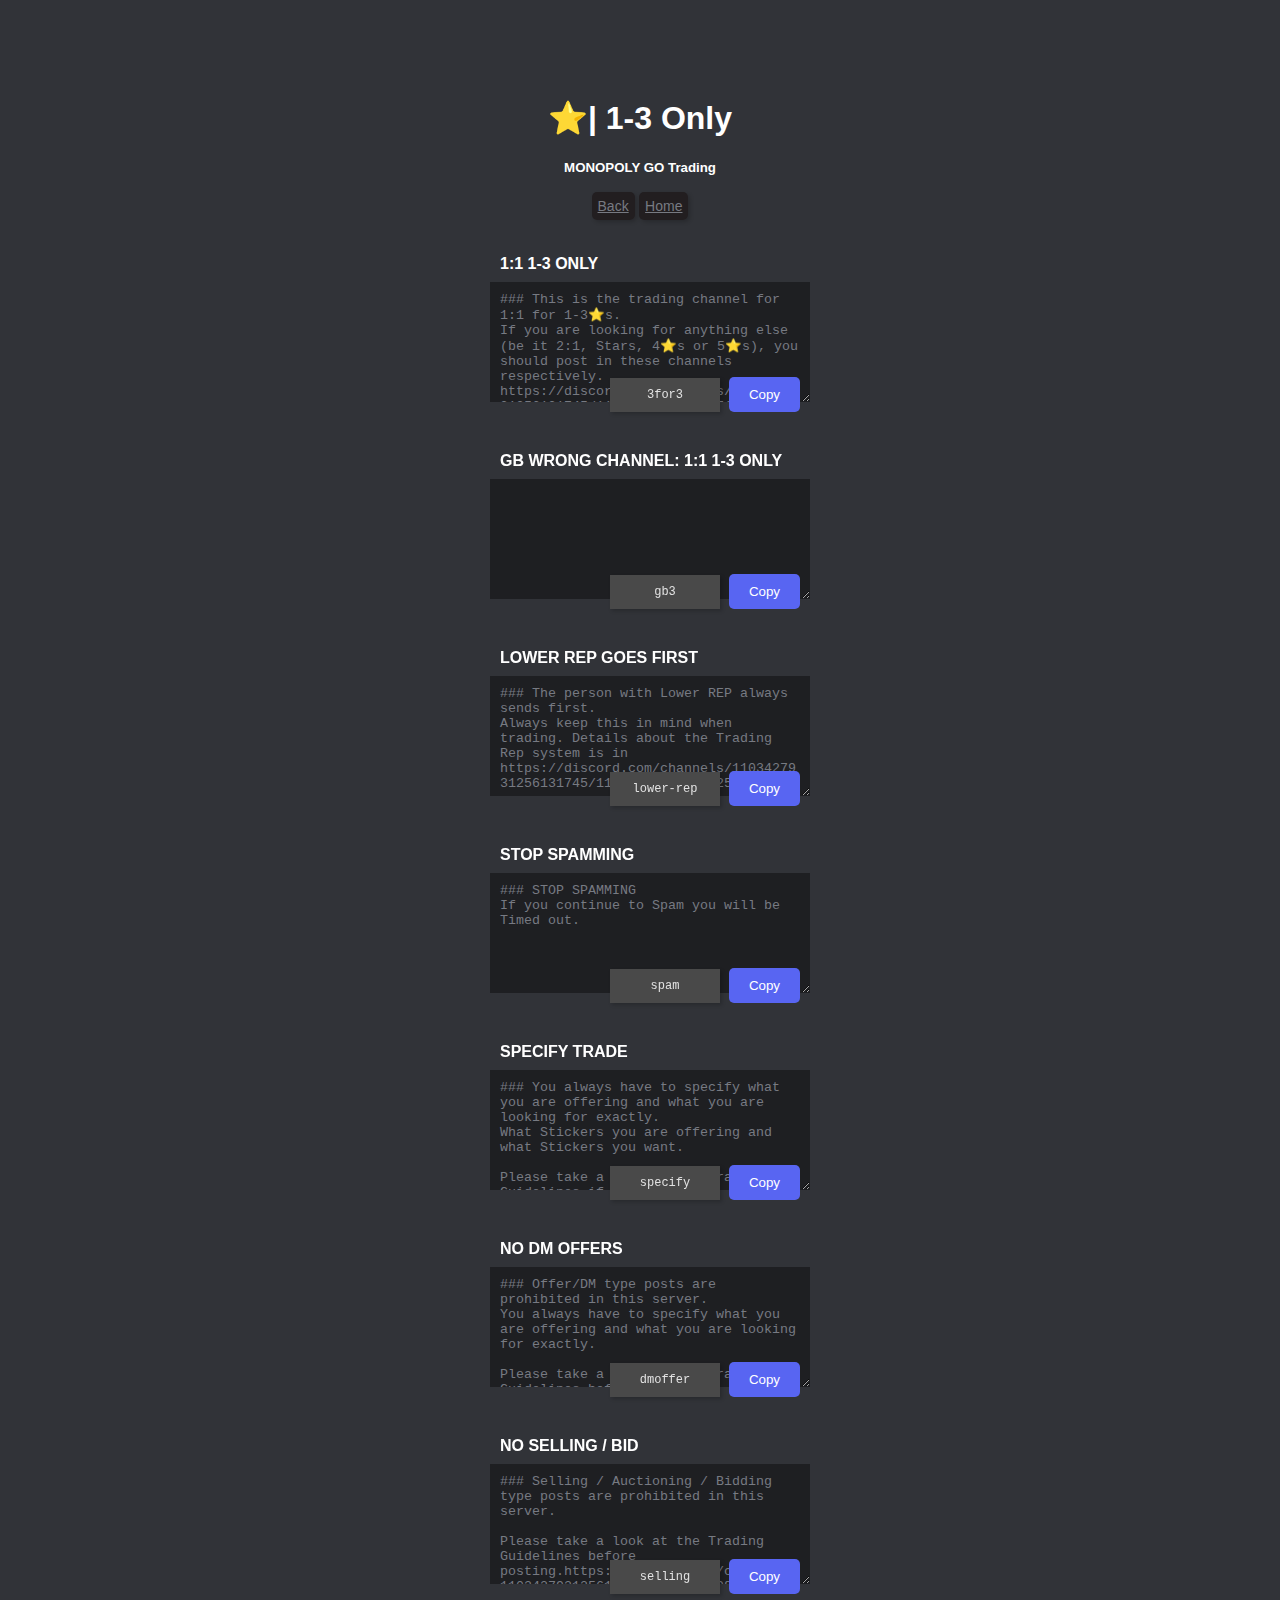
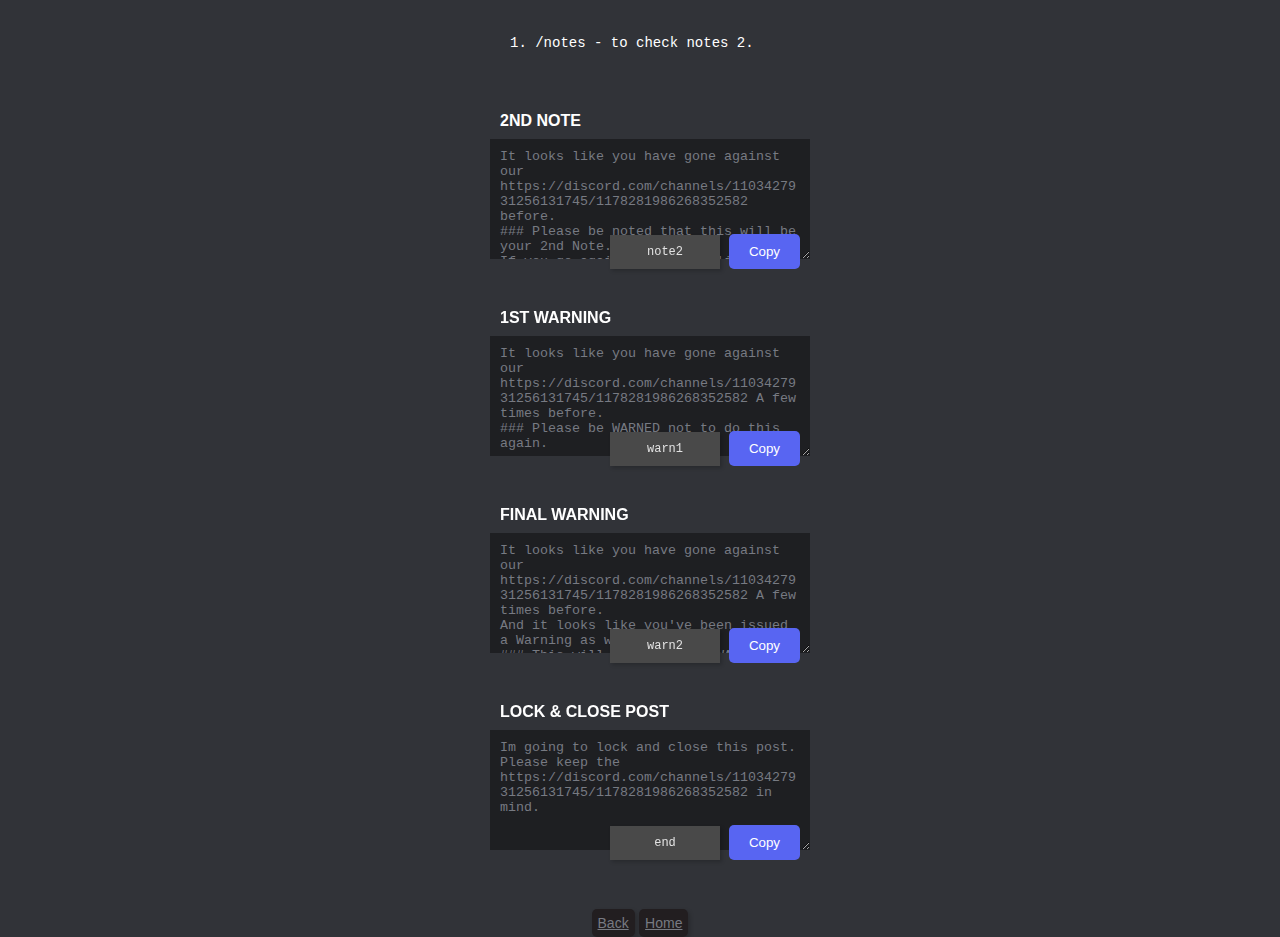
<file: trading-1-3-only.html>
<!DOCTYPE html>
<html lang="en">
<head>
    <meta charset="UTF-8">
    <meta name="viewport" content="width=device-width, initial-scale=1.0">
    <title>⭐️| 1-3 Only</title>
    <style>
        body {
            padding-top: 70px;
            padding-bottom: 520px;
            background-color: #313338;
            font-family: 'gg-sans', sans-serif;
            color: white;
            align-items: center;
            justify-content: center;
            height: 100vh;
        }

        header {
            background-color: #313338;
            text-align: center;
            padding: 0px;
        }
        .container {
            text-align: center;
            margin: 20px;
        }
        .copyTextContainer {
            width: 300px;
            margin: 0 auto;
            padding: 10px;
            display: flex;
            flex-direction: column;
            position: relative;
            margin-bottom: 0px;
        }
        .label {
            position: relative;
            top: 30px;
            left: 10px;
            text-align: left;
            font-weight: bold;
            padding-bottom: 5px;
        }
        .texts {
            font-family: 'Courier New', Courier, monospace;
            font-size: 14px;
            width: 280px;
            margin: 0 auto;
            padding: 5px;
            display: flex;
            flex-direction: column;
            position: relative;
            left: 10px;
        }
        .button:hover {
            background-color: #3572c9;
        }
        .copyText {
            width: 100%;
            height: 100px;
            padding: 10px;
            background-color: #1e1f22;
            color: #777a82;
            border: none;
        }
        .copyButton {
            position: absolute;
            bottom: 0;
            right: 0;
            padding: 10px 20px;
            cursor: pointer;
            background-color: #5865f2; 
            color: white; 
            border: none; 
            outline: none; 
            border-radius: 5px;
        }
        .back-button,
        .home-button {
            padding: 6px;
            font-family: 'ggsansSemibold', sans-serif;
            font-size: 14px;
            width: 200px;
            text-align: center;
            background-color: rgb(34, 30, 32);
            color: #777a82;
            border: none;
            border-radius: 5px;
            cursor: pointer;
            box-shadow: 2px 2px 4px rgba(0, 0, 0, 0.2); 
        }
        .command {
            position:relative;
            top: 130px;
            left: 120px;
            padding: 10px;
            font-family:  'Courier New', Courier, monospace;
            font-size: 12px;
            width: 110px;
            text-align: center;
            background-color: #494949;
            color: #e2e2e2;
            border: none;
            border-radius: 0px;
            cursor: pointer;
            box-shadow: 2px 2px 4px rgba(0, 0, 0, 0.2);
            right: 0; /
        }
        text {
            font-family:  'Courier New', Courier, monospace;
            font-size: 12px;
            text-align: center;
        }
    </style>
</head>
<body>
    <header>
        <h1>⭐️| 1-3 Only</h1>
        <h5>MONOPOLY GO Trading</h5>
        <a href="trading-index.html" class="back-button">Back</a>
        <a href="index.html" class="back-button">Home</a>
    </header>
    <div class="copyTextContainer">
        <label class="label">1:1 1-3 ONLY</label>
        <button id="copyCommand8" class="command" onclick="CommandsCopy(8)">3for3</button>
        <textarea id="3for3" class="copyText" readonly></textarea>
        <button class="copyButton" onclick="copyToClipboard('3for3')">Copy</button>
    </div>
    <div class="copyTextContainer">
        <label class="label">GB WRONG CHANNEL: 1:1 1-3 ONLY</label>
        <button id="copyCommand14" class="command" onclick="CommandsCopy(14)">gb3</button>
        <textarea id="gb3" class="copyText" readonly></textarea>
        <button class="copyButton" onclick="copyToClipboard('gb3')">Copy</button>
    </div>
    <div class="copyTextContainer">
        <label class="label">LOWER REP GOES FIRST</label>
        <button id="copyCommand1" class="command" onclick="CommandsCopy(1)">lower-rep</button>
        <textarea id="lower-rep" class="copyText" readonly></textarea>
        <button class="copyButton" onclick="copyToClipboard('lower-rep')">Copy</button>
    </div>
    <div class="copyTextContainer">
        <label class="label">STOP SPAMMING</label>
        <button id="copyCommand3" class="command" onclick="CommandsCopy(3)">spam</button>
        <textarea id="spam" class="copyText" readonly></textarea>
        <button class="copyButton" onclick="copyToClipboard('spam')">Copy</button>
    </div>
    <div class="copyTextContainer">
        <label class="label">SPECIFY TRADE</label>
        <button id="copyCommand4" class="command" onclick="CommandsCopy(4)">specify</button>
        <textarea id="specify" class="copyText" readonly></textarea>
        <button class="copyButton" onclick="copyToClipboard('specify')">Copy</button>
    </div>
    <div class="copyTextContainer">
        <label class="label">NO DM OFFERS</label>
        <button id="copyCommand6" class="command" onclick="CommandsCopy(6)">dmoffer</button>
        <textarea id="dmoffer" class="copyText" readonly></textarea>
        <button class="copyButton" onclick="copyToClipboard('dmoffer')">Copy</button>
    </div>
    <div class="copyTextContainer">
        <label class="label">NO SELLING / BID</label>
        <button id="copyCommand7" class="command" onclick="CommandsCopy(7)">selling</button>
        <textarea id="selling" class="copyText" readonly></textarea>
        <button class="copyButton" onclick="copyToClipboard('selling')">Copy</button>
    </div>
    <br><br>
    <div class="texts">
        1. /notes  - to check notes
        2.   <br><br>
       </div>
    <div class="copyTextContainer">
        <label class="label">2ND NOTE</label>
        <button id="copyCommand11" class="command" onclick="CommandsCopy(11)">note2</button>
        <textarea id="note2" class="copyText" readonly></textarea>
        <button class="copyButton" onclick="copyToClipboard('note2')">Copy</button>
    </div>
    <div class="copyTextContainer">
        <label class="label">1ST WARNING</label>
        <button id="copyCommand12" class="command" onclick="CommandsCopy(12)">warn1</button>
        <textarea id="warn1" class="copyText" readonly></textarea>
        <button class="copyButton" onclick="copyToClipboard('warn1')">Copy</button>
    </div>
    <div class="copyTextContainer">
        <label class="label">FINAL WARNING</label>
        <button id="copyCommand13" class="command" onclick="CommandsCopy(13)">warn2</button>
        <textarea id="warn2" class="copyText" readonly></textarea>
        <button class="copyButton" onclick="copyToClipboard('warn2')">Copy</button>
    </div>
    <div class="copyTextContainer">
        <label class="label">LOCK & CLOSE POST</label>
        <button id="copyCommand17" class="command" onclick="CommandsCopy(17)">end</button>
        <textarea id="end" class="copyText" readonly></textarea>
        <button class="copyButton" onclick="copyToClipboard('end')">Copy</button>
    </div>
    <script src="script.js"></script>
    
    <script>
    function copyToClipboard(id) {
        const copyText = document.getElementById(id);
        if (copyText) {
            copyText.select();
            document.execCommand("copy");
        }
    }   
    function CommandsCopy(index) {
        const copyCommand = document.getElementById(`copyCommand${index}`);
        const commandText = copyCommand.innerText || copyCommand.textContent;
        const tempTextarea = document.createElement("textarea");
            tempTextarea.value = commandText;
            document.body.appendChild(tempTextarea);
            tempTextarea.select();
            document.execCommand("copy");
            document.body.removeChild(tempTextarea);
    }

    </script> 
</body>
<header>
    <br><br><br>
    <a href="trading-index.html" class="back-button">Back</a>
    <a href="index.html" class="back-button">Home</a>
</header>
</html>
</file>
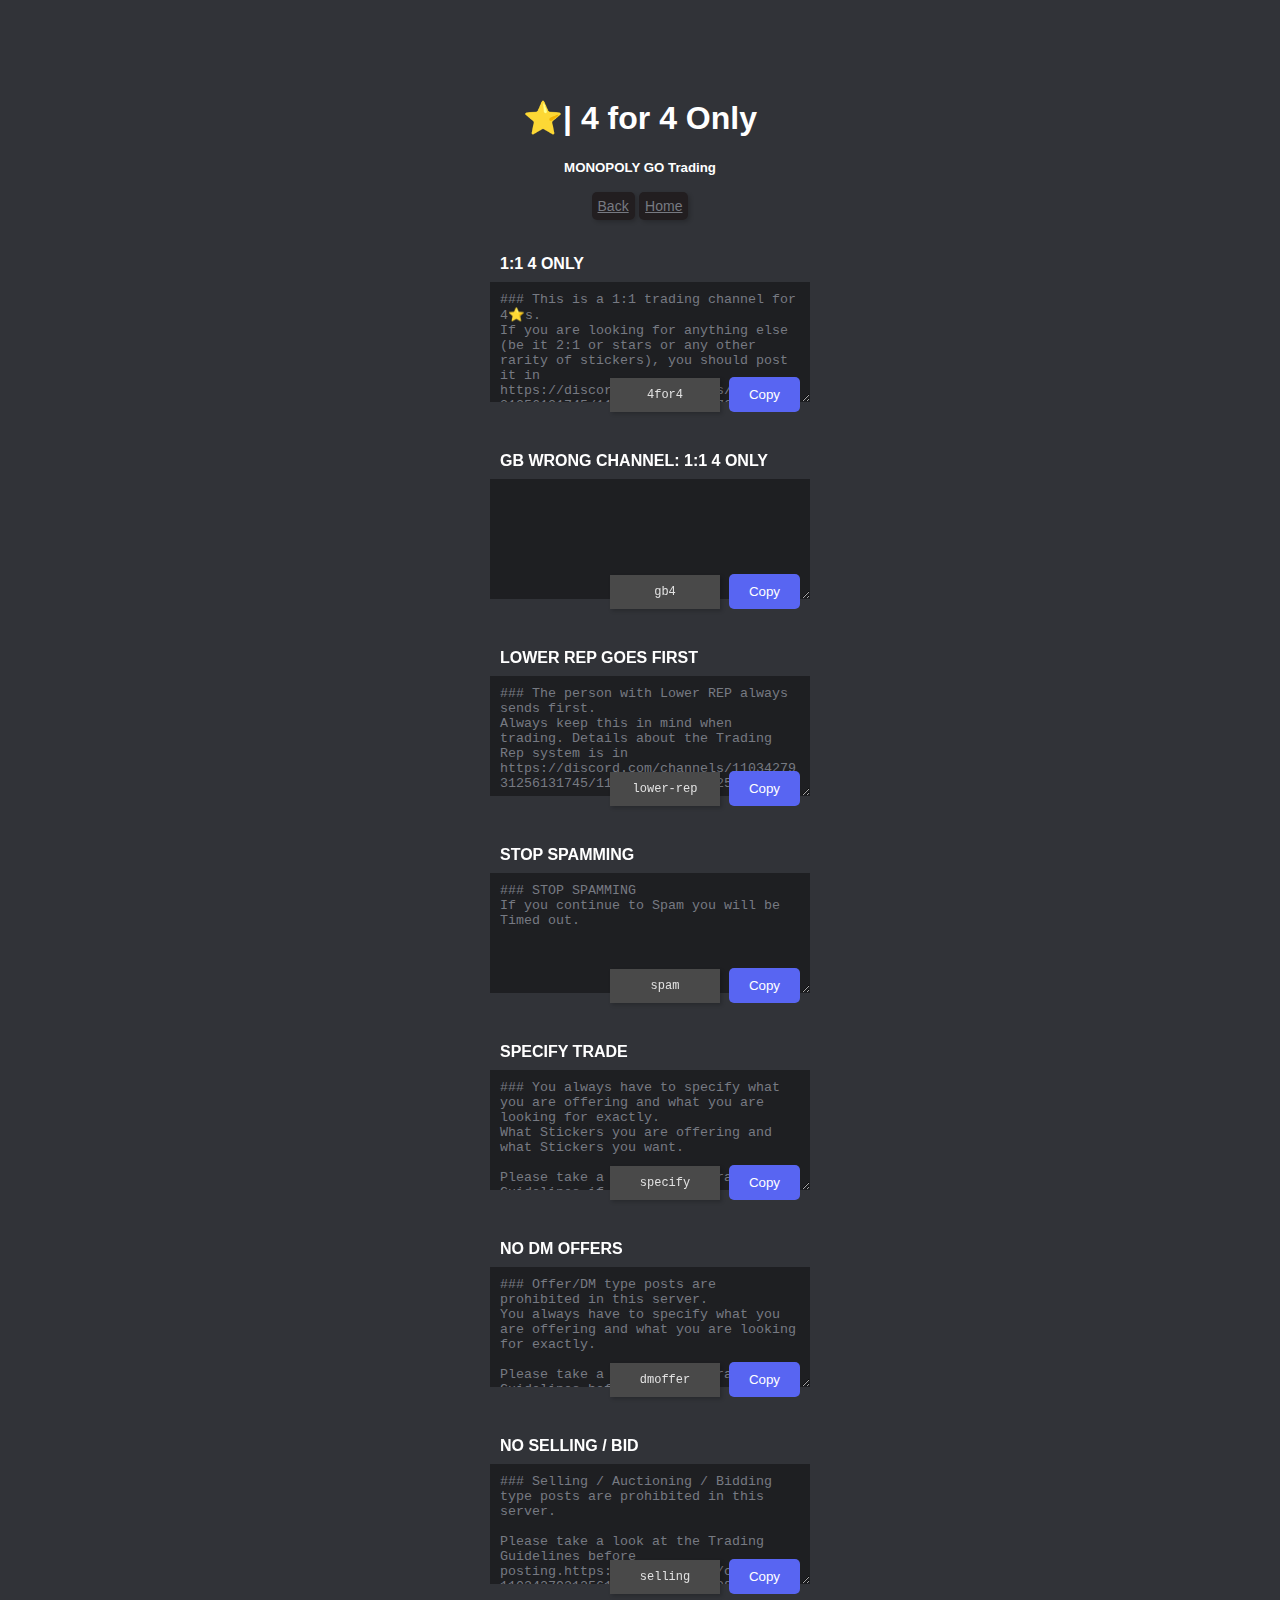
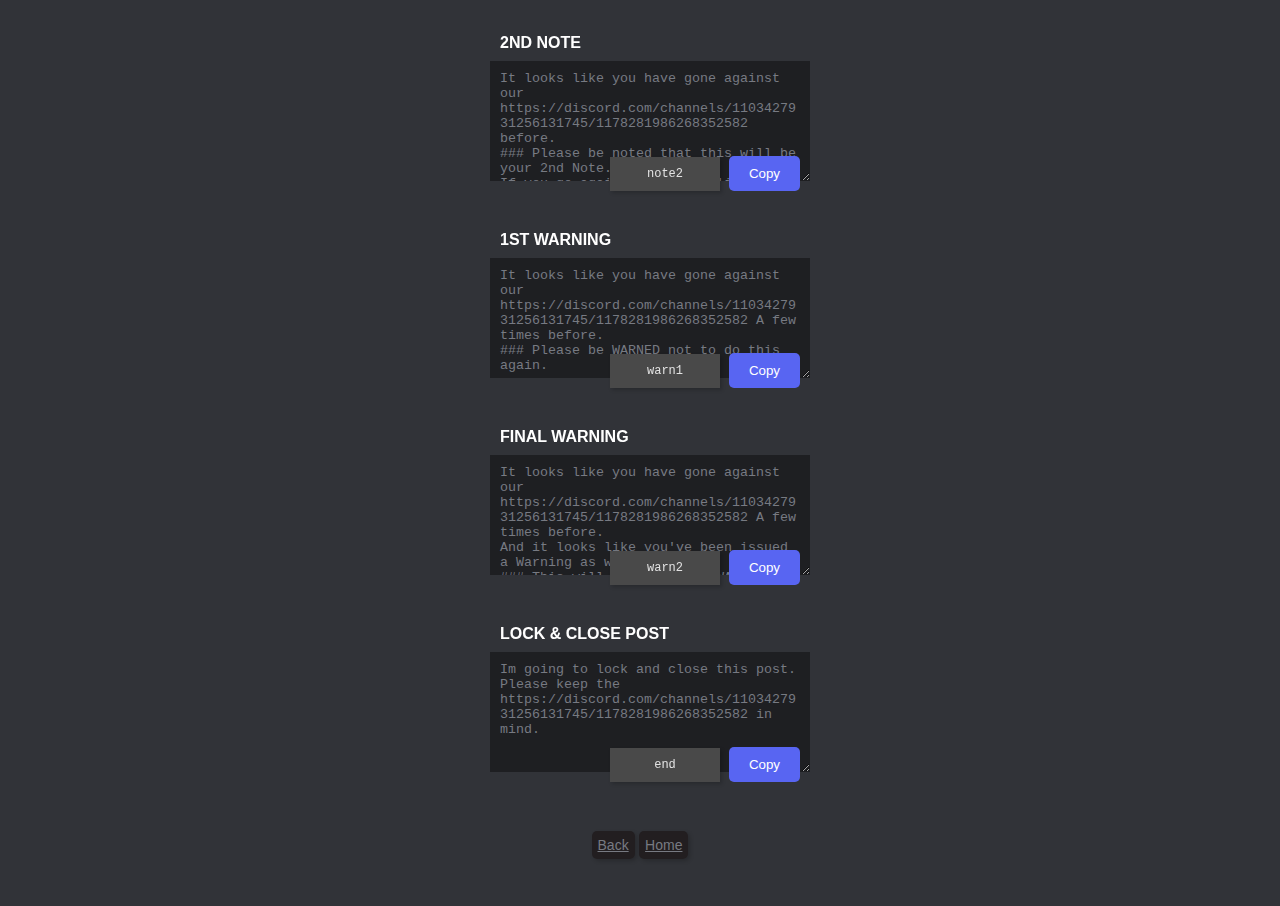
<file: trading-4-for-4-only.html>
<!DOCTYPE html>
<html lang="en">
<head>
    <meta charset="UTF-8">
    <meta name="viewport" content="width=device-width, initial-scale=1.0">
    <title>⭐️| 4 for 4 Only</title>
    <style>
        body {
            padding-top: 70px;
            padding-bottom: 1520px;
            background-color: #313338;
            font-family: 'gg-sans', sans-serif;
            color: white;
            align-items: center;
            justify-content: center;
            height: 100vh;
        }

        header {
            background-color: #313338;
            text-align: center;
            padding: 0px;
        }

        .container {
            text-align: center;
            margin: 20px;
        }
        .copyTextContainer {
            width: 300px;
            margin: 0 auto;
            padding: 10px;
            display: flex;
            flex-direction: column;
            position: relative;
            margin-bottom: 0px;
        }
        .label {
            position: relative;
            top: 30px;
            left: 10px;
            text-align: left;
            font-weight: bold;
            padding-bottom: 5px;
        }
        .button:hover {
            background-color: #3572c9;
        }
        .copyText {
            width: 100%;
            height: 100px;
            padding: 10px;
            background-color: #1e1f22;
            color: #777a82;
            border: none;
        }
        .copyButton {
            position: absolute;
            bottom: 0;
            right: 0;
            padding: 10px 20px;
            cursor: pointer;
            background-color: #5865f2; 
            color: white; 
            border: none; 
            outline: none; 
            border-radius: 5px;
        }
        .back-button,
        .home-button {
            padding: 6px;
            font-family: 'ggsansSemibold', sans-serif;
            font-size: 14px;
            width: 200px;
            text-align: center;
            background-color: rgb(34, 30, 32);
            color: #777a82;
            border: none;
            border-radius: 5px;
            cursor: pointer;
            box-shadow: 2px 2px 4px rgba(0, 0, 0, 0.2); 
        }
        .command {
            position:relative;
            top: 130px;
            left: 120px;
            padding: 10px;
            font-family:  'Courier New', Courier, monospace;
            font-size: 12px;
            width: 110px;
            text-align: center;
            background-color: #494949;
            color: #e2e2e2;
            border: none;
            border-radius: 0px;
            cursor: pointer;
            box-shadow: 2px 2px 4px rgba(0, 0, 0, 0.2);
            right: 0; /
        }
        text {
            font-family:  'Courier New', Courier, monospace;
            font-size: 12px;
            text-align: center;
        }
    </style>
</head>
<body>
    <header>
        <h1>⭐️| 4 for 4 Only</h1>
        <h5>MONOPOLY GO Trading</h5>
        <a href="trading-index.html" class="back-button">Back</a>
        <a href="index.html" class="back-button">Home</a>
    </header>
    <div class="copyTextContainer">
        <label class="label">1:1 4 ONLY</label>
        <button id="copyCommand9" class="command" onclick="CommandsCopy(9)">4for4</button>
        <textarea id="4for4" class="copyText" readonly></textarea>
        <button class="copyButton" onclick="copyToClipboard('4for4')">Copy</button>
    </div>
    <div class="copyTextContainer">
        <label class="label">GB WRONG CHANNEL: 1:1 4 ONLY</label>
        <button id="copyCommand15" class="command" onclick="CommandsCopy(15)">gb4</button>
        <textarea id="gb4" class="copyText" readonly></textarea>
        <button class="copyButton" onclick="copyToClipboard('gb4')">Copy</button>
    </div>
    <div class="copyTextContainer">
        <label class="label">LOWER REP GOES FIRST</label>
        <button id="copyCommand1" class="command" onclick="CommandsCopy(1)">lower-rep</button>
        <textarea id="lower-rep" class="copyText" readonly></textarea>
        <button class="copyButton" onclick="copyToClipboard('lower-rep')">Copy</button>
    </div>
    <div class="copyTextContainer">
        <label class="label">STOP SPAMMING</label>
        <button id="copyCommand3" class="command" onclick="CommandsCopy(3)">spam</button>
        <textarea id="spam" class="copyText" readonly></textarea>
        <button class="copyButton" onclick="copyToClipboard('spam')">Copy</button>
    </div>
    <div class="copyTextContainer">
        <label class="label">SPECIFY TRADE</label>
        <button id="copyCommand4" class="command" onclick="CommandsCopy(4)">specify</button>
        <textarea id="specify" class="copyText" readonly></textarea>
        <button class="copyButton" onclick="copyToClipboard('specify')">Copy</button>
    </div>
    <div class="copyTextContainer">
        <label class="label">NO DM OFFERS</label>
        <button id="copyCommand6" class="command" onclick="CommandsCopy(6)">dmoffer</button>
        <textarea id="dmoffer" class="copyText" readonly></textarea>
        <button class="copyButton" onclick="copyToClipboard('dmoffer')">Copy</button>
    </div>
    <div class="copyTextContainer">
        <label class="label">NO SELLING / BID</label>
        <button id="copyCommand7" class="command" onclick="CommandsCopy(7)">selling</button>
        <textarea id="selling" class="copyText" readonly></textarea>
        <button class="copyButton" onclick="copyToClipboard('selling')">Copy</button>
    </div>
    <div class="copyTextContainer">
        <label class="label">2ND NOTE</label>
        <button id="copyCommand11" class="command" onclick="CommandsCopy(11)">note2</button>
        <textarea id="note2" class="copyText" readonly></textarea>
        <button class="copyButton" onclick="copyToClipboard('note2')">Copy</button>
    </div>
    <div class="copyTextContainer">
        <label class="label">1ST WARNING</label>
        <button id="copyCommand12" class="command" onclick="CommandsCopy(12)">warn1</button>
        <textarea id="warn1" class="copyText" readonly></textarea>
        <button class="copyButton" onclick="copyToClipboard('warn1')">Copy</button>
    </div>
    <div class="copyTextContainer">
        <label class="label">FINAL WARNING</label>
        <button id="copyCommand13" class="command" onclick="CommandsCopy(13)">warn2</button>
        <textarea id="warn2" class="copyText" readonly></textarea>
        <button class="copyButton" onclick="copyToClipboard('warn2')">Copy</button>
    </div>
    <div class="copyTextContainer">
        <label class="label">LOCK & CLOSE POST</label>
        <button id="copyCommand17" class="command" onclick="CommandsCopy(17)">end</button>
        <textarea id="end" class="copyText" readonly></textarea>
        <button class="copyButton" onclick="copyToClipboard('end')">Copy</button>
    </div>
    <script src="script.js"></script>
    
    <script>
    function copyToClipboard(id) {
        const copyText = document.getElementById(id);
        if (copyText) {
            copyText.select();
            document.execCommand("copy");
        }
    }   
    function CommandsCopy(index) {
        const copyCommand = document.getElementById(`copyCommand${index}`);
        const commandText = copyCommand.innerText || copyCommand.textContent;
        const tempTextarea = document.createElement("textarea");
            tempTextarea.value = commandText;
            document.body.appendChild(tempTextarea);
            tempTextarea.select();
            document.execCommand("copy");
            document.body.removeChild(tempTextarea);
    }

    </script> 
</body>
<header>
    <br><br><br>
    <a href="trading-index.html" class="back-button">Back</a>
    <a href="index.html" class="back-button">Home</a>
</header>
</html>
</file>
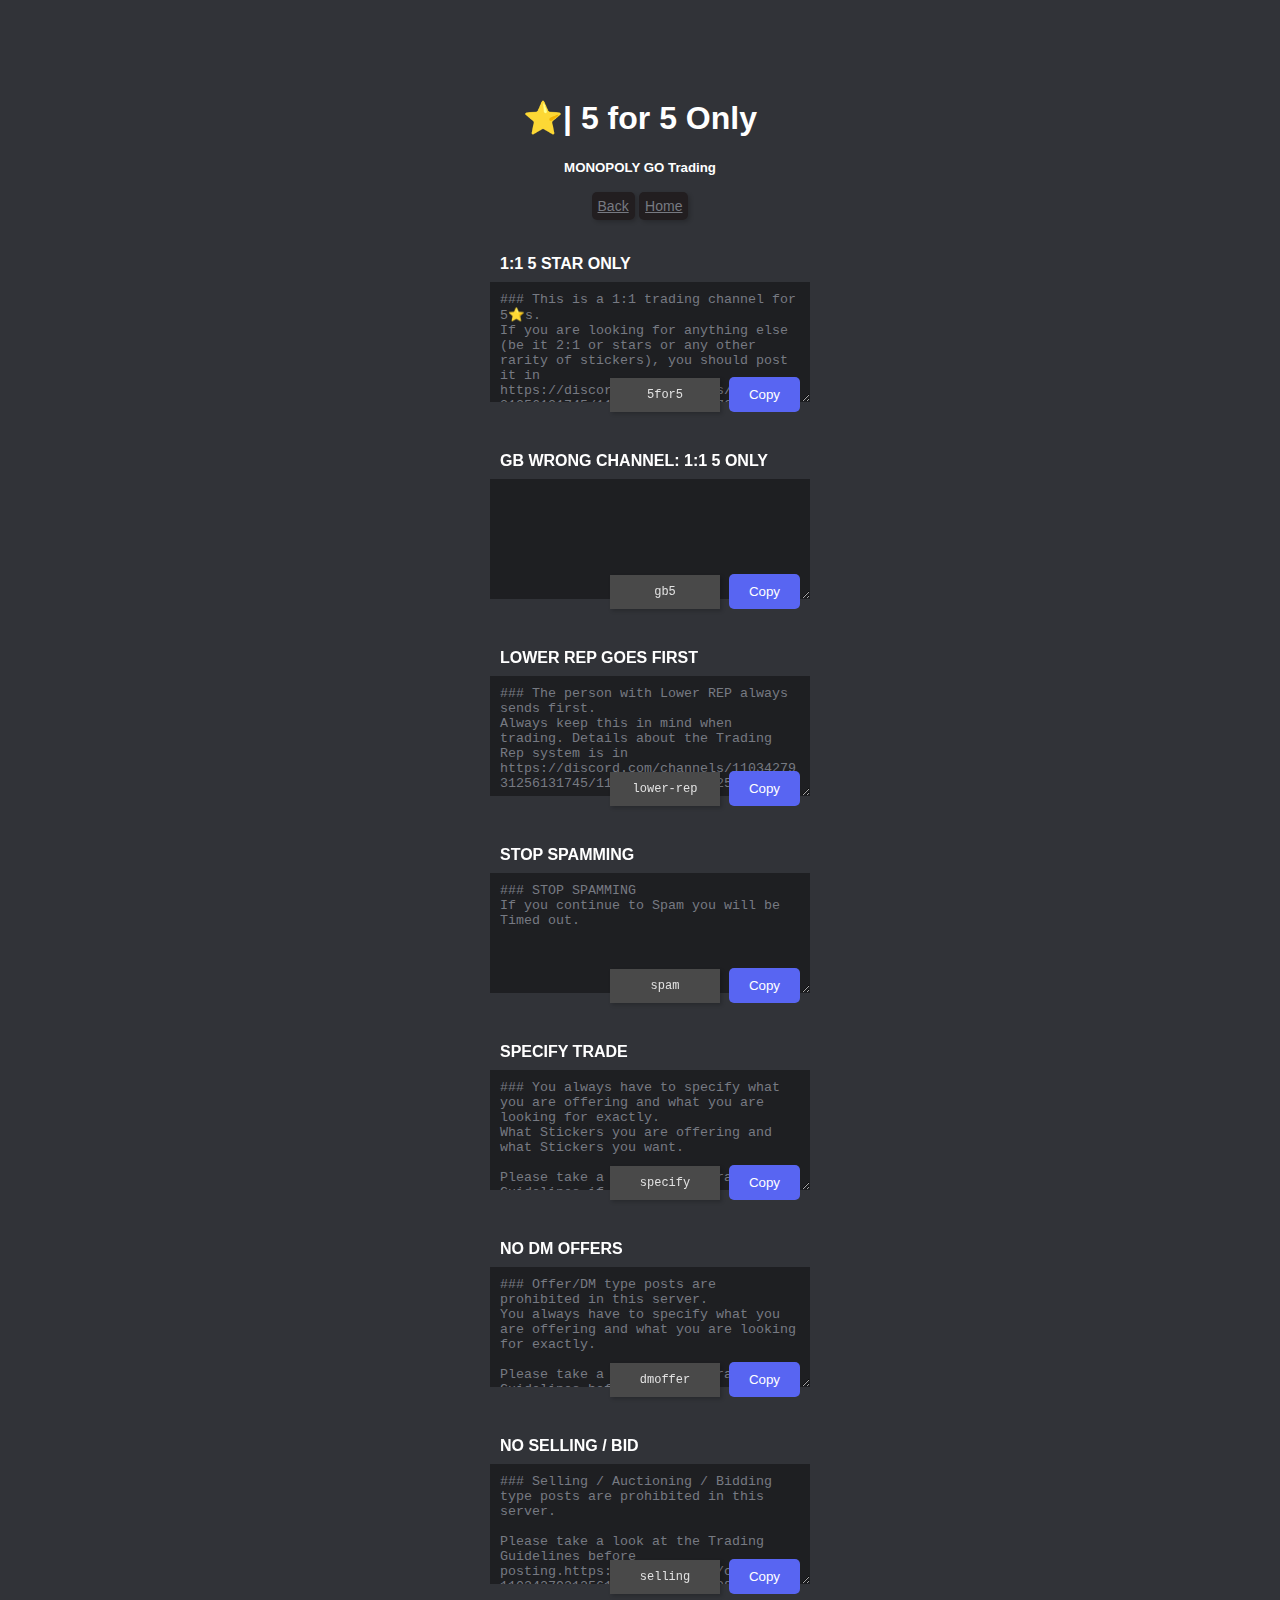
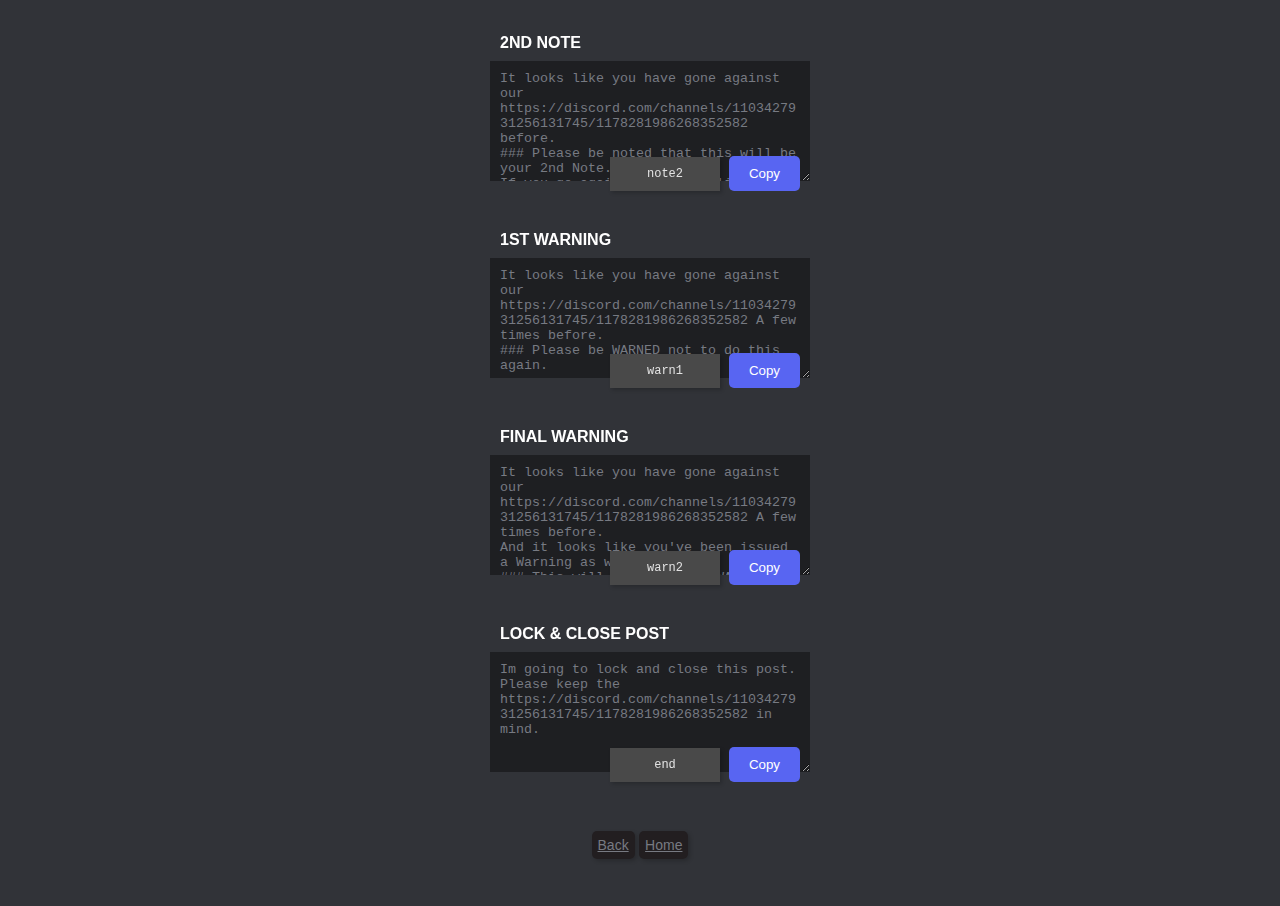
<file: trading-5-for-5-only.html>
<!DOCTYPE html>
<html lang="en">
<head>
    <meta charset="UTF-8">
    <meta name="viewport" content="width=device-width, initial-scale=1.0">
    <title>⭐️| 5 for 5 Only</title>
    <style>
        body {
            padding-top: 70px;
            padding-bottom: 1520px;
            background-color: #313338;
            font-family: 'gg-sans', sans-serif;
            color: white;
            align-items: center;
            justify-content: center;
            height: 100vh;
        }

        header {
            background-color: #313338;
            text-align: center;
            padding: 0px;
        }

        .container {
            text-align: center;
            margin: 20px;
        }
        .copyTextContainer {
            width: 300px;
            margin: 0 auto;
            padding: 10px;
            display: flex;
            flex-direction: column;
            position: relative;
            margin-bottom: 0px;
        }
        .label {
            position: relative;
            top: 30px;
            left: 10px;
            text-align: left;
            font-weight: bold;
            padding-bottom: 5px;
        }
        .button:hover {
            background-color: #3572c9;
        }
        .copyText {
            width: 100%;
            height: 100px;
            padding: 10px;
            background-color: #1e1f22;
            color: #777a82;
            border: none;
        }
        .copyButton {
            position: absolute;
            bottom: 0;
            right: 0;
            padding: 10px 20px;
            cursor: pointer;
            background-color: #5865f2; 
            color: white; 
            border: none; 
            outline: none; 
            border-radius: 5px;
        }
        .back-button,
        .home-button {
            padding: 6px;
            font-family: 'ggsansSemibold', sans-serif;
            font-size: 14px;
            width: 200px;
            text-align: center;
            background-color: rgb(34, 30, 32);
            color: #777a82;
            border: none;
            border-radius: 5px;
            cursor: pointer;
            box-shadow: 2px 2px 4px rgba(0, 0, 0, 0.2); 
        }
        .command {
            position:relative;
            top: 130px;
            left: 120px;
            padding: 10px;
            font-family:  'Courier New', Courier, monospace;
            font-size: 12px;
            width: 110px;
            text-align: center;
            background-color: #494949;
            color: #e2e2e2;
            border: none;
            border-radius: 0px;
            cursor: pointer;
            box-shadow: 2px 2px 4px rgba(0, 0, 0, 0.2);
            right: 0; /
        }
        text {
            font-family:  'Courier New', Courier, monospace;
            font-size: 12px;
            text-align: center;
        }
    </style>
</head>
<body>
    <header>
        <h1>⭐️| 5 for 5 Only</h1>
        <h5>MONOPOLY GO Trading</h5>
        <a href="trading-index.html" class="back-button">Back</a>
        <a href="index.html" class="back-button">Home</a>
    </header>
    <div class="copyTextContainer">
        <label class="label">1:1 5 STAR ONLY</label>
        <button id="copyCommand1" class="command" onclick="CommandsCopy(1)">5for5</button>
        <textarea id="5for5" class="copyText" readonly></textarea>
        <button class="copyButton" onclick="copyToClipboard('5for5')">Copy</button>
    </div>
    <div class="copyTextContainer">
        <label class="label">GB WRONG CHANNEL: 1:1 5 ONLY</label>
        <button id="copyCommand16" class="command" onclick="CommandsCopy(16)">gb5</button>
        <textarea id="gb5" class="copyText" readonly></textarea>
        <button class="copyButton" onclick="copyToClipboard('gb5')">Copy</button>
    </div>
    <div class="copyTextContainer">
        <label class="label">LOWER REP GOES FIRST</label>
        <button id="copyCommand2" class="command" onclick="CommandsCopy(2)">lower-rep</button>
        <textarea id="lower-rep" class="copyText" readonly></textarea>
        <button class="copyButton" onclick="copyToClipboard('lower-rep')">Copy</button>
    </div>
    <div class="copyTextContainer">
        <label class="label">STOP SPAMMING</label>
        <button id="copyCommand3" class="command" onclick="CommandsCopy(3)">spam</button>
        <textarea id="spam" class="copyText" readonly></textarea>
        <button class="copyButton" onclick="copyToClipboard('spam')">Copy</button>
    </div>
    <div class="copyTextContainer">
        <label class="label">SPECIFY TRADE</label>
        <button id="copyCommand4" class="command" onclick="CommandsCopy(4)">specify</button>
        <textarea id="specify" class="copyText" readonly></textarea>
        <button class="copyButton" onclick="copyToClipboard('specify')">Copy</button>
    </div>
    <div class="copyTextContainer">
        <label class="label">NO DM OFFERS</label>
        <button id="copyCommand6" class="command" onclick="CommandsCopy(6)">dmoffer</button>
        <textarea id="dmoffer" class="copyText" readonly></textarea>
        <button class="copyButton" onclick="copyToClipboard('dmoffer')">Copy</button>
    </div>
    <div class="copyTextContainer">
        <label class="label">NO SELLING / BID</label>
        <button id="copyCommand7" class="command" onclick="CommandsCopy(7)">selling</button>
        <textarea id="selling" class="copyText" readonly></textarea>
        <button class="copyButton" onclick="copyToClipboard('selling')">Copy</button>
    </div>
    <div class="copyTextContainer">
        <label class="label">2ND NOTE</label>
        <button id="copyCommand11" class="command" onclick="CommandsCopy(11)">note2</button>
        <textarea id="note2" class="copyText" readonly></textarea>
        <button class="copyButton" onclick="copyToClipboard('note2')">Copy</button>
    </div>
    <div class="copyTextContainer">
        <label class="label">1ST WARNING</label>
        <button id="copyCommand12" class="command" onclick="CommandsCopy(12)">warn1</button>
        <textarea id="warn1" class="copyText" readonly></textarea>
        <button class="copyButton" onclick="copyToClipboard('warn1')">Copy</button>
    </div>
    <div class="copyTextContainer">
        <label class="label">FINAL WARNING</label>
        <button id="copyCommand13" class="command" onclick="CommandsCopy(13)">warn2</button>
        <textarea id="warn2" class="copyText" readonly></textarea>
        <button class="copyButton" onclick="copyToClipboard('warn2')">Copy</button>
    </div>
    <div class="copyTextContainer">
        <label class="label">LOCK & CLOSE POST</label>
        <button id="copyCommand17" class="command" onclick="CommandsCopy(17)">end</button>
        <textarea id="end" class="copyText" readonly></textarea>
        <button class="copyButton" onclick="copyToClipboard('end')">Copy</button>
    </div>
    <script src="script.js"></script>
    
    <script>
    function copyToClipboard(id) {
        const copyText = document.getElementById(id);
        if (copyText) {
            copyText.select();
            document.execCommand("copy");
        }
    }   
    function CommandsCopy(index) {
        const copyCommand = document.getElementById(`copyCommand${index}`);
        const commandText = copyCommand.innerText || copyCommand.textContent;
        const tempTextarea = document.createElement("textarea");
            tempTextarea.value = commandText;
            document.body.appendChild(tempTextarea);
            tempTextarea.select();
            document.execCommand("copy");
            document.body.removeChild(tempTextarea);
    }

    </script> 
</body>
<header>
    <br><br><br>
    <a href="trading-index.html" class="back-button">Back</a>
    <a href="index.html" class="back-button">Home</a>
</header>
</html>
</file>
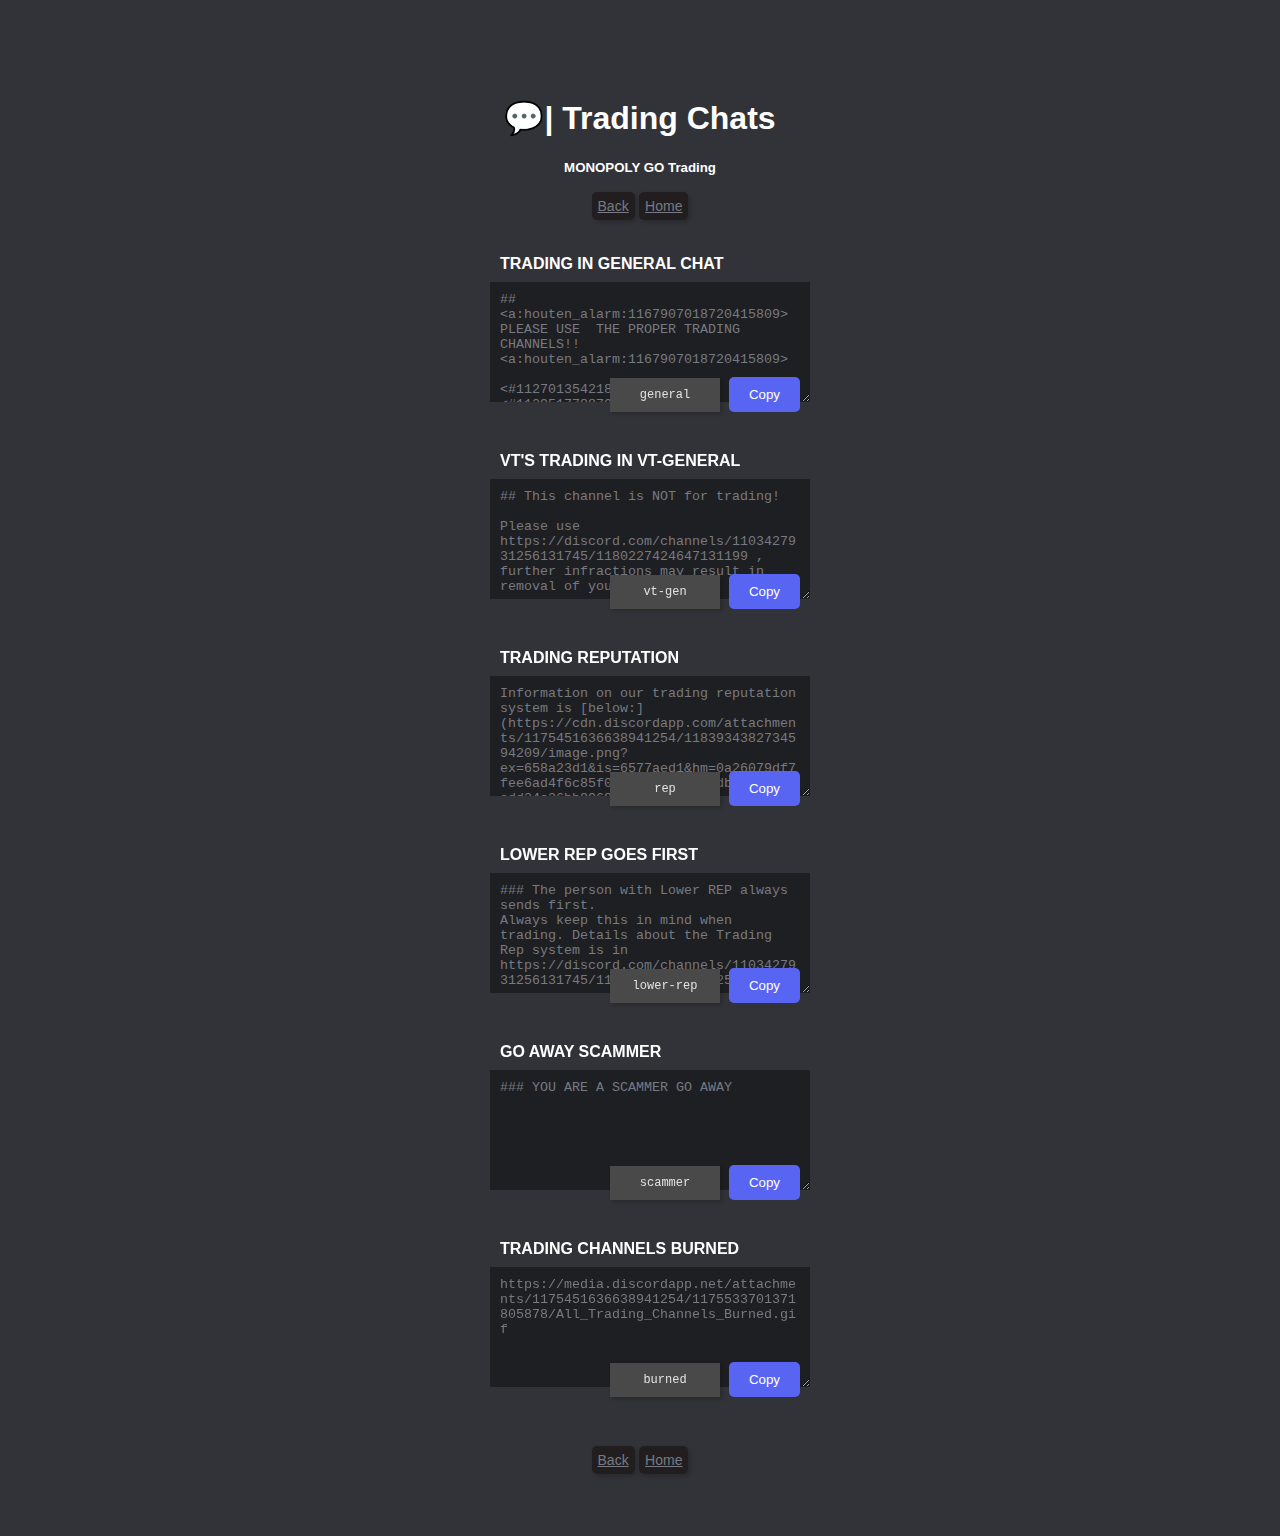
<file: trading-chats.html>
<!DOCTYPE html>
<html lang="en">
<head>
    <meta charset="UTF-8">
    <meta name="viewport" content="width=device-width, initial-scale=1.0">
    <title>💬| Trading Chats</title>
    <style>
        body {
            padding-top: 70px;
            padding-bottom: 550px;
            background-color: #313338;
            font-family: 'gg-sans', sans-serif;
            color: white;
            align-items: center;
            justify-content: center;
            height: 100vh;
        }

        header {
            background-color: #313338;
            text-align: center;
            padding: 0px;
        }

        .container {
            text-align: center;
            margin: 20px;
        }
        .copyTextContainer {
            width: 300px;
            margin: 0 auto;
            padding: 10px;
            display: flex;
            flex-direction: column;
            position: relative;
            margin-bottom: 0px;
        }
        .label {
            position: relative;
            top: 30px;
            left: 10px;
            text-align: left;
            font-weight: bold;
            padding-bottom: 5px;
        }
        .button:hover {
            background-color: #3572c9;
        }
        .copyText {
            width: 100%;
            height: 100px;
            padding: 10px;
            background-color: #1e1f22;
            color: #777a82;
            border: none;
        }
        .copyButton {
            position: absolute;
            bottom: 0;
            right: 0;
            padding: 10px 20px;
            cursor: pointer;
            background-color: #5865f2; 
            color: white; 
            border: none; 
            outline: none; 
            border-radius: 5px;
        }
        .back-button,
        .home-button {
            padding: 6px;
            font-family: 'ggsansSemibold', sans-serif;
            font-size: 14px;
            width: 200px;
            text-align: center;
            background-color: rgb(34, 30, 32);
            color: #777a82;
            border: none;
            border-radius: 5px;
            cursor: pointer;
            box-shadow: 2px 2px 4px rgba(0, 0, 0, 0.2); 
        }
        .command {
            position:relative;
            top: 130px;
            left: 120px;
            padding: 10px;
            font-family:  'Courier New', Courier, monospace;
            font-size: 12px;
            width: 110px;
            text-align: center;
            background-color: #494949;
            color: #e2e2e2;
            border: none;
            border-radius: 0px;
            cursor: pointer;
            box-shadow: 2px 2px 4px rgba(0, 0, 0, 0.2);
            right: 0; /
        }
        text {
            font-family:  'Courier New', Courier, monospace;
            font-size: 12px;
            text-align: center;
        }
    </style>
</head>
<body>
    <header>
        <h1>💬| Trading Chats</h1>
        <h5>MONOPOLY GO Trading</h5>
        <a href="trading-index.html" class="back-button">Back</a>
        <a href="index.html" class="back-button">Home</a>
    </header>
    <div class="copyTextContainer">
        <label class="label">TRADING IN GENERAL CHAT</label>
        <button id="copyCommand1" class="command" onclick="CommandsCopy(1)">general</button>
        <textarea id="general" class="copyText" readonly></textarea>
        <button class="copyButton" onclick="copyToClipboard('general')">Copy</button>
    </div>
    <div class="copyTextContainer">
        <label class="label">VT'S TRADING IN VT-GENERAL</label>
        <button id="copyCommand2" class="command" onclick="CommandsCopy(2)">vt-gen</button>
        <textarea id="vt-gen" class="copyText" readonly></textarea>
        <button class="copyButton" onclick="copyToClipboard('vt-gen')">Copy</button>
    </div>
    <div class="copyTextContainer">
        <label class="label">TRADING REPUTATION</label>
        <button id="copyCommand3" class="command" onclick="CommandsCopy(3)">rep</button>
        <textarea id="rep" class="copyText" readonly></textarea>
        <button class="copyButton" onclick="copyToClipboard('rep')">Copy</button>
    </div>
    <div class="copyTextContainer">
        <label class="label">LOWER REP GOES FIRST</label>
        <button id="copyCommand4" class="command" onclick="CommandsCopy(4)">lower-rep</button>
        <textarea id="lower-rep" class="copyText" readonly></textarea>
        <button class="copyButton" onclick="copyToClipboard('lower-rep')">Copy</button>
    </div>
    <div class="copyTextContainer">
        <label class="label">GO AWAY SCAMMER</label>
        <button id="copyCommand5" class="command" onclick="CommandsCopy(5)">scammer</button>
        <textarea id="scammer" class="copyText" readonly></textarea>
        <button class="copyButton" onclick="copyToClipboard('scammer')">Copy</button>
    </div>
    <div class="copyTextContainer">
        <label class="label">TRADING CHANNELS BURNED</label>
        <button id="copyCommand6" class="command" onclick="CommandsCopy(6)">burned</button>
        <textarea id="burned" class="copyText" readonly></textarea>
        <button class="copyButton" onclick="copyToClipboard('burned')">Copy</button>
    </div>
    <script src="script.js"></script>
    
    <script>
    function copyToClipboard(id) {
        const copyText = document.getElementById(id);
        if (copyText) {
            copyText.select();
            document.execCommand("copy");
        }
    }   
    function CommandsCopy(index) {
        const copyCommand = document.getElementById(`copyCommand${index}`);
        const commandText = copyCommand.innerText || copyCommand.textContent;
        const tempTextarea = document.createElement("textarea");
            tempTextarea.value = commandText;
            document.body.appendChild(tempTextarea);
            tempTextarea.select();
            document.execCommand("copy");
            document.body.removeChild(tempTextarea);
    }

    </script> 
</body>
<header>
    <br><br><br>
    <a href="trading-index.html" class="back-button">Back</a>
    <a href="index.html" class="back-button">Home</a>
</header>
</html>
</file>
